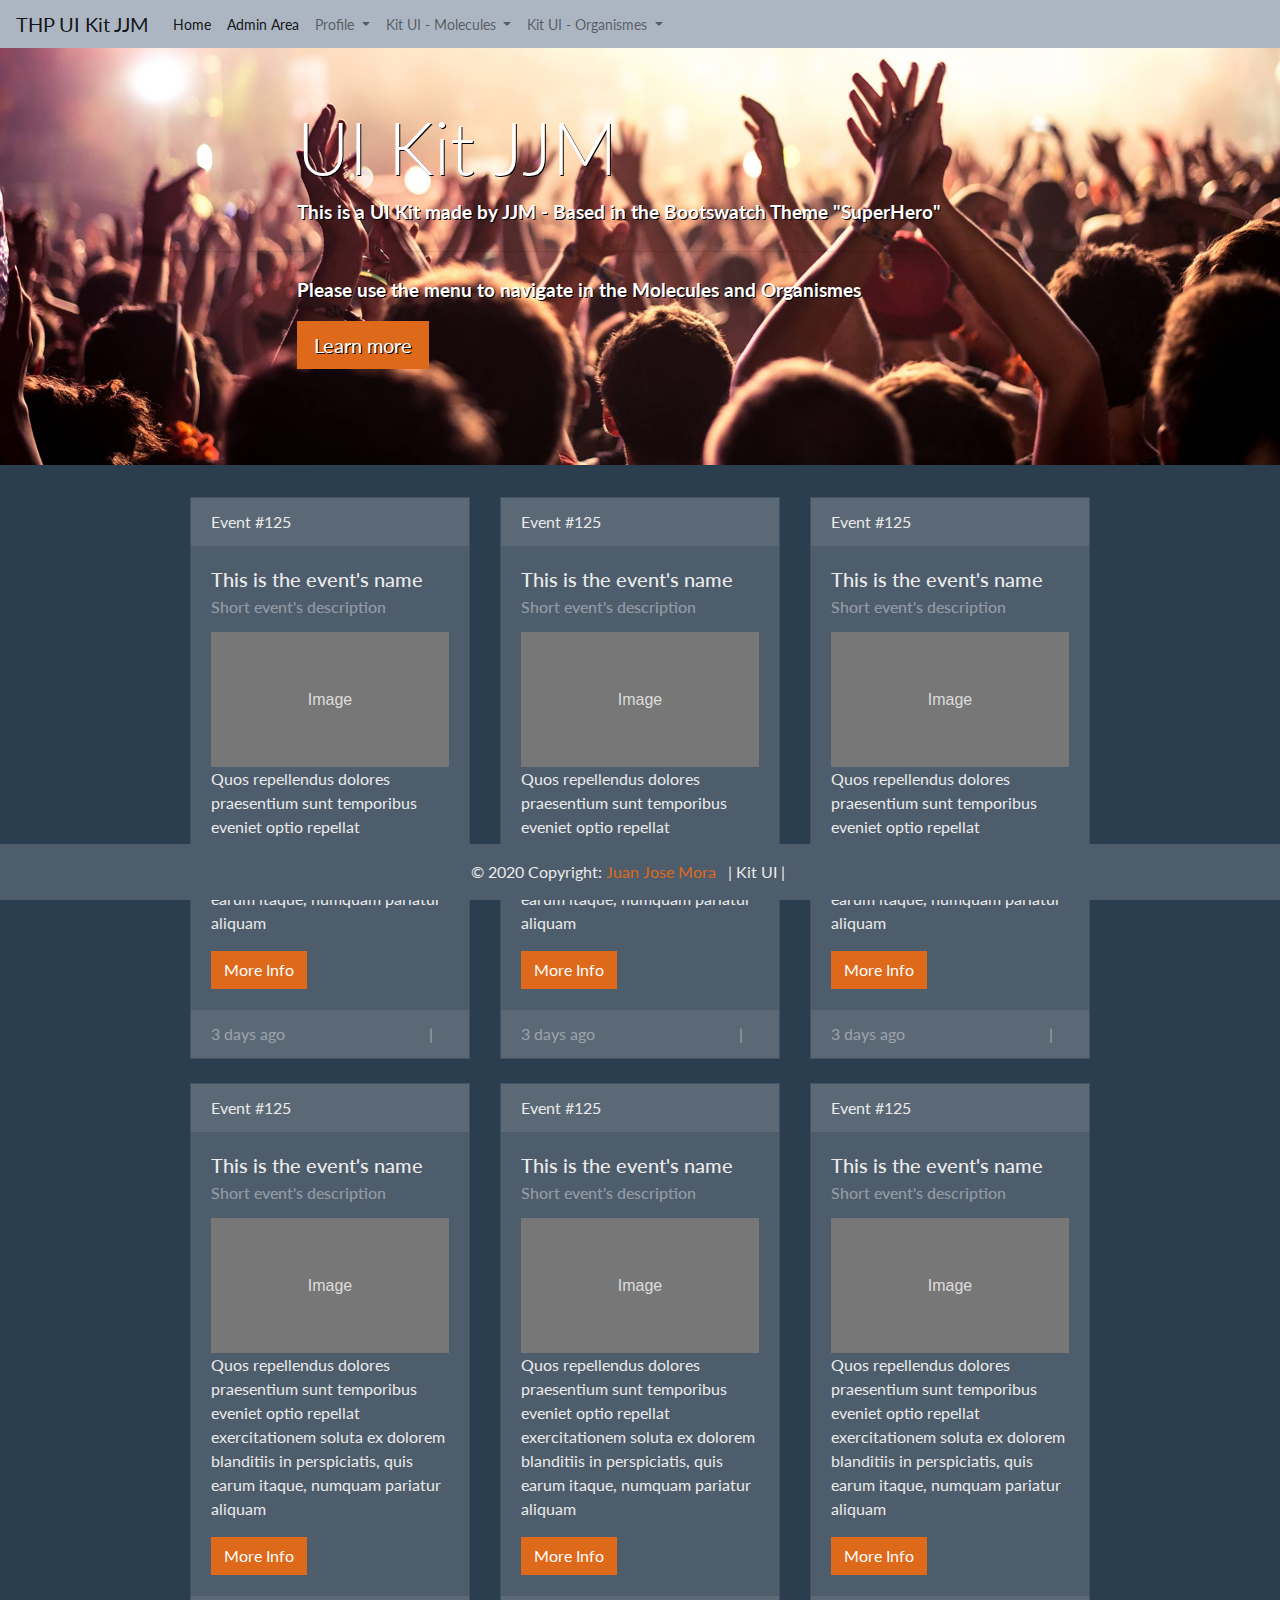
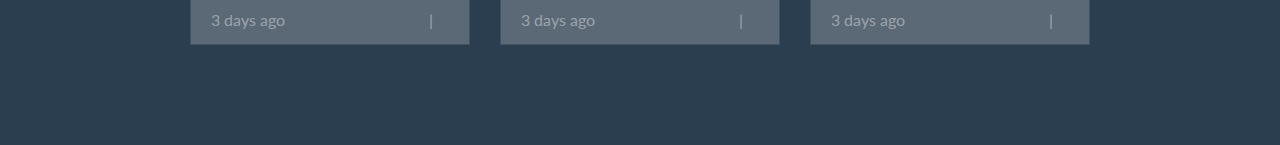
<file: index.html>
<!doctype html>
<html lang="en">
  <head>
    <meta charset="UTF-8">
    <meta name="viewport" content="width=device-width, initial-scale=1.0">
    <title>Kit UI jjm - Footer</title>
  
    <link rel="stylesheet" href="https://stackpath.bootstrapcdn.com/bootstrap/4.5.2/css/bootstrap.min.css">
    <link rel="stylesheet" href="bootstrap.min.css">
    <link rel="stylesheet" href="https://pro.fontawesome.com/releases/v5.10.0/css/all.css" integrity="sha384-AYmEC3Yw5cVb3ZcuHtOA93w35dYTsvhLPVnYs9eStHfGJvOvKxVfELGroGkvsg+p" crossorigin="anonymous"/>
    <link rel="stylesheet" href="styles.css">
  
  </head>

  <body>
    <!-- Navbar -->
    <nav class="navbar fixed-top navbar-expand-lg navbar-light bg-light">
      <a class="navbar-brand" href="#">THP UI Kit JJM</a>
      <button class="navbar-toggler" type="button" data-toggle="collapse" data-target="#navbarSupportedContent" aria-controls="navbarSupportedContent" aria-expanded="false" aria-label="Toggle navigation">
        <span class="navbar-toggler-icon"></span>
      </button>
    
      <div class="collapse navbar-collapse" id="navbarSupportedContent">
        <ul class="navbar-nav mr-auto">
          <li class="nav-item active">
            <a class="nav-link" href="index.html">Home <span class="sr-only">(current)</span></a>
          </li>
          <li class="nav-item active">
            <a class="nav-link" href="#">Admin Area</a>
          </li>
          <li class="nav-item dropdown">
            <a class="nav-link dropdown-toggle" href="#" id="navbarDropdown" role="button" data-toggle="dropdown" aria-haspopup="true" aria-expanded="false">
              Profile
            </a>
            <div class="dropdown-menu" aria-labelledby="navbarDropdown">
              <a class="dropdown-item" href="#">Mon Profile</a>
              <a class="dropdown-item" href="#">Sign Out</a>
            </div>
          </li>
          <li class="nav-item dropdown">
            <a class="nav-link dropdown-toggle" href="#" id="navbarDropdown" role="button" data-toggle="dropdown" aria-haspopup="true" aria-expanded="false">
              Kit UI - Molecules
            </a>
            <div class="dropdown-menu" aria-labelledby="navbarDropdown">
              <a class="dropdown-item" href="forms.html">Forms</a>
              <a class="dropdown-item" href="jumbotron.html">Jumbotron</a>
              <a class="dropdown-item" href="cards.html">Cards</a>
              <a class="dropdown-item" href="list_el.html">Lists Elements</a>
              <a class="dropdown-item" href="comment.html">Comment</a>
            </div>
          </li>
          <li class="nav-item dropdown">
            <a class="nav-link dropdown-toggle" href="#" id="navbarDropdown" role="button" data-toggle="dropdown" aria-haspopup="true" aria-expanded="false">
              Kit UI - Organismes
            </a>
            <div class="dropdown-menu" aria-labelledby="navbarDropdown">
              <a class="dropdown-item" href="navbar.html">Nav Bar</a>
              <a class="dropdown-item" href="list.html">Lists</a>
              <a class="dropdown-item" href="footer.html">Footer</a>
              <a class="dropdown-item" href="card_deck.html">Card Deck</a>
            </div>
          </li>
        </ul>
      </div>
    </nav>
    <!-- End Navbar -->

    <!-- Jumbotron -->
    <div class="jumbotron jumbotron-fluid mt-4 jumbotron-xl text-white jumbotron-text">
      <h1 class="display-3">UI Kit JJM</h1>
      <p class="lead font-weight-bold">This is a UI Kit made by JJM - Based in the Bootswatch Theme "SuperHero"</p>
      <hr class="my-4">
      <p class="lead font-weight-bold">Please use the menu to navigate in the Molecules and Organismes</p>
      <p class="lead">
        <a class="btn btn-primary btn-lg" href="#" role="button">Learn more</a>
      </p>
    </div>
    <!-- End Jumbotron -->
    
    <!-- Card Deck -->
    <div class="main-container">
      <div class="card-deck">

        <div class="card">
          <div class="card-header">Event #125</div>
          <div class="card-body">
            <h5 class="card-title">This is the event's name</h5>
            <h6 class="card-subtitle text-muted mb-3">Short event's description</h6>
            <img style="height: auto; width: 100%; display: block;" src="data:image/svg+xml;charset=UTF-8,%3Csvg%20width%3D%22318%22%20height%3D%22180%22%20xmlns%3D%22http%3A%2F%2Fwww.w3.org%2F2000%2Fsvg%22%20viewBox%3D%220%200%20318%20180%22%20preserveAspectRatio%3D%22none%22%3E%3Cdefs%3E%3Cstyle%20type%3D%22text%2Fcss%22%3E%23holder_158bd1d28ef%20text%20%7B%20fill%3Argba(255%2C255%2C255%2C.75)%3Bfont-weight%3Anormal%3Bfont-family%3AHelvetica%2C%20monospace%3Bfont-size%3A16pt%20%7D%20%3C%2Fstyle%3E%3C%2Fdefs%3E%3Cg%20id%3D%22holder_158bd1d28ef%22%3E%3Crect%20width%3D%22318%22%20height%3D%22180%22%20fill%3D%22%23777%22%3E%3C%2Frect%3E%3Cg%3E%3Ctext%20x%3D%22129.359375%22%20y%3D%2297.35%22%3EImage%3C%2Ftext%3E%3C%2Fg%3E%3C%2Fg%3E%3C%2Fsvg%3E" alt="Card image">
            <p class="card-text">Quos repellendus dolores praesentium sunt temporibus eveniet optio repellat exercitationem soluta ex dolorem blanditiis in perspiciatis, quis earum itaque, numquam pariatur aliquam</p>
            <a href="#" class="btn btn-primary">More Info</a>
            
          </div>
          <div class="card-footer text-muted d-flex justify-content-between">
            <div>
              <span class="justify-self-left">3 days ago</span>
            </div>
            <div>
              <span><a href="#"><i class="far fa-heart pl-3"></i></a></span>
              <span class="pl-3"> | </span>
              <span><a href="#"><i class="fas fa-share-alt pl-3"></i></a></span>
            </div>
          </div>
        </div>

        <div class="card">
          <div class="card-header">Event #125</div>
          <div class="card-body">
            <h5 class="card-title">This is the event's name</h5>
            <h6 class="card-subtitle text-muted mb-3">Short event's description</h6>
            <img style="height: auto; width: 100%; display: block;" src="data:image/svg+xml;charset=UTF-8,%3Csvg%20width%3D%22318%22%20height%3D%22180%22%20xmlns%3D%22http%3A%2F%2Fwww.w3.org%2F2000%2Fsvg%22%20viewBox%3D%220%200%20318%20180%22%20preserveAspectRatio%3D%22none%22%3E%3Cdefs%3E%3Cstyle%20type%3D%22text%2Fcss%22%3E%23holder_158bd1d28ef%20text%20%7B%20fill%3Argba(255%2C255%2C255%2C.75)%3Bfont-weight%3Anormal%3Bfont-family%3AHelvetica%2C%20monospace%3Bfont-size%3A16pt%20%7D%20%3C%2Fstyle%3E%3C%2Fdefs%3E%3Cg%20id%3D%22holder_158bd1d28ef%22%3E%3Crect%20width%3D%22318%22%20height%3D%22180%22%20fill%3D%22%23777%22%3E%3C%2Frect%3E%3Cg%3E%3Ctext%20x%3D%22129.359375%22%20y%3D%2297.35%22%3EImage%3C%2Ftext%3E%3C%2Fg%3E%3C%2Fg%3E%3C%2Fsvg%3E" alt="Card image">
            <p class="card-text">Quos repellendus dolores praesentium sunt temporibus eveniet optio repellat exercitationem soluta ex dolorem blanditiis in perspiciatis, quis earum itaque, numquam pariatur aliquam</p>
            <a href="#" class="btn btn-primary">More Info</a>
            
          </div>
          <div class="card-footer text-muted d-flex justify-content-between">
            <div>
              <span class="justify-self-left">3 days ago</span>
            </div>
            <div>
              <span><a href="#"><i class="far fa-heart pl-3"></i></a></span>
              <span class="pl-3"> | </span>
              <span><a href="#"><i class="fas fa-share-alt pl-3"></i></a></span>
            </div>
          </div>
        </div>

        <div class="card">
          <div class="card-header">Event #125</div>
          <div class="card-body">
            <h5 class="card-title">This is the event's name</h5>
            <h6 class="card-subtitle text-muted mb-3">Short event's description</h6>
            <img style="height: auto; width: 100%; display: block;" src="data:image/svg+xml;charset=UTF-8,%3Csvg%20width%3D%22318%22%20height%3D%22180%22%20xmlns%3D%22http%3A%2F%2Fwww.w3.org%2F2000%2Fsvg%22%20viewBox%3D%220%200%20318%20180%22%20preserveAspectRatio%3D%22none%22%3E%3Cdefs%3E%3Cstyle%20type%3D%22text%2Fcss%22%3E%23holder_158bd1d28ef%20text%20%7B%20fill%3Argba(255%2C255%2C255%2C.75)%3Bfont-weight%3Anormal%3Bfont-family%3AHelvetica%2C%20monospace%3Bfont-size%3A16pt%20%7D%20%3C%2Fstyle%3E%3C%2Fdefs%3E%3Cg%20id%3D%22holder_158bd1d28ef%22%3E%3Crect%20width%3D%22318%22%20height%3D%22180%22%20fill%3D%22%23777%22%3E%3C%2Frect%3E%3Cg%3E%3Ctext%20x%3D%22129.359375%22%20y%3D%2297.35%22%3EImage%3C%2Ftext%3E%3C%2Fg%3E%3C%2Fg%3E%3C%2Fsvg%3E" alt="Card image">
            <p class="card-text">Quos repellendus dolores praesentium sunt temporibus eveniet optio repellat exercitationem soluta ex dolorem blanditiis in perspiciatis, quis earum itaque, numquam pariatur aliquam</p>
            <a href="#" class="btn btn-primary">More Info</a>
            
          </div>
          <div class="card-footer text-muted d-flex justify-content-between">
            <div>
              <span class="justify-self-left">3 days ago</span>
            </div>
            <div>
              <span><a href="#"><i class="far fa-heart pl-3"></i></a></span>
              <span class="pl-3"> | </span>
              <span><a href="#"><i class="fas fa-share-alt pl-3"></i></a></span>
            </div>
          </div>
        </div>
      </div>

      <div class="m-4"></div>

      <div class="card-deck">

        <div class="card">
          <div class="card-header">Event #125</div>
          <div class="card-body">
            <h5 class="card-title">This is the event's name</h5>
            <h6 class="card-subtitle text-muted mb-3">Short event's description</h6>
            <img style="height: auto; width: 100%; display: block;" src="data:image/svg+xml;charset=UTF-8,%3Csvg%20width%3D%22318%22%20height%3D%22180%22%20xmlns%3D%22http%3A%2F%2Fwww.w3.org%2F2000%2Fsvg%22%20viewBox%3D%220%200%20318%20180%22%20preserveAspectRatio%3D%22none%22%3E%3Cdefs%3E%3Cstyle%20type%3D%22text%2Fcss%22%3E%23holder_158bd1d28ef%20text%20%7B%20fill%3Argba(255%2C255%2C255%2C.75)%3Bfont-weight%3Anormal%3Bfont-family%3AHelvetica%2C%20monospace%3Bfont-size%3A16pt%20%7D%20%3C%2Fstyle%3E%3C%2Fdefs%3E%3Cg%20id%3D%22holder_158bd1d28ef%22%3E%3Crect%20width%3D%22318%22%20height%3D%22180%22%20fill%3D%22%23777%22%3E%3C%2Frect%3E%3Cg%3E%3Ctext%20x%3D%22129.359375%22%20y%3D%2297.35%22%3EImage%3C%2Ftext%3E%3C%2Fg%3E%3C%2Fg%3E%3C%2Fsvg%3E" alt="Card image">
            <p class="card-text">Quos repellendus dolores praesentium sunt temporibus eveniet optio repellat exercitationem soluta ex dolorem blanditiis in perspiciatis, quis earum itaque, numquam pariatur aliquam</p>
            <a href="#" class="btn btn-primary">More Info</a>
            
          </div>
          <div class="card-footer text-muted d-flex justify-content-between">
            <div>
              <span class="justify-self-left">3 days ago</span>
            </div>
            <div>
              <span><a href="#"><i class="far fa-heart pl-3"></i></a></span>
              <span class="pl-3"> | </span>
              <span><a href="#"><i class="fas fa-share-alt pl-3"></i></a></span>
            </div>
          </div>
        </div>

        <div class="card">
          <div class="card-header">Event #125</div>
          <div class="card-body">
            <h5 class="card-title">This is the event's name</h5>
            <h6 class="card-subtitle text-muted mb-3">Short event's description</h6>
            <img style="height: auto; width: 100%; display: block;" src="data:image/svg+xml;charset=UTF-8,%3Csvg%20width%3D%22318%22%20height%3D%22180%22%20xmlns%3D%22http%3A%2F%2Fwww.w3.org%2F2000%2Fsvg%22%20viewBox%3D%220%200%20318%20180%22%20preserveAspectRatio%3D%22none%22%3E%3Cdefs%3E%3Cstyle%20type%3D%22text%2Fcss%22%3E%23holder_158bd1d28ef%20text%20%7B%20fill%3Argba(255%2C255%2C255%2C.75)%3Bfont-weight%3Anormal%3Bfont-family%3AHelvetica%2C%20monospace%3Bfont-size%3A16pt%20%7D%20%3C%2Fstyle%3E%3C%2Fdefs%3E%3Cg%20id%3D%22holder_158bd1d28ef%22%3E%3Crect%20width%3D%22318%22%20height%3D%22180%22%20fill%3D%22%23777%22%3E%3C%2Frect%3E%3Cg%3E%3Ctext%20x%3D%22129.359375%22%20y%3D%2297.35%22%3EImage%3C%2Ftext%3E%3C%2Fg%3E%3C%2Fg%3E%3C%2Fsvg%3E" alt="Card image">
            <p class="card-text">Quos repellendus dolores praesentium sunt temporibus eveniet optio repellat exercitationem soluta ex dolorem blanditiis in perspiciatis, quis earum itaque, numquam pariatur aliquam</p>
            <a href="#" class="btn btn-primary">More Info</a>
            
          </div>
          <div class="card-footer text-muted d-flex justify-content-between">
            <div>
              <span class="justify-self-left">3 days ago</span>
            </div>
            <div>
              <span><a href="#"><i class="far fa-heart pl-3"></i></a></span>
              <span class="pl-3"> | </span>
              <span><a href="#"><i class="fas fa-share-alt pl-3"></i></a></span>
            </div>
          </div>
        </div>

        <div class="card">
          <div class="card-header">Event #125</div>
          <div class="card-body">
            <h5 class="card-title">This is the event's name</h5>
            <h6 class="card-subtitle text-muted mb-3">Short event's description</h6>
            <img style="height: auto; width: 100%; display: block;" src="data:image/svg+xml;charset=UTF-8,%3Csvg%20width%3D%22318%22%20height%3D%22180%22%20xmlns%3D%22http%3A%2F%2Fwww.w3.org%2F2000%2Fsvg%22%20viewBox%3D%220%200%20318%20180%22%20preserveAspectRatio%3D%22none%22%3E%3Cdefs%3E%3Cstyle%20type%3D%22text%2Fcss%22%3E%23holder_158bd1d28ef%20text%20%7B%20fill%3Argba(255%2C255%2C255%2C.75)%3Bfont-weight%3Anormal%3Bfont-family%3AHelvetica%2C%20monospace%3Bfont-size%3A16pt%20%7D%20%3C%2Fstyle%3E%3C%2Fdefs%3E%3Cg%20id%3D%22holder_158bd1d28ef%22%3E%3Crect%20width%3D%22318%22%20height%3D%22180%22%20fill%3D%22%23777%22%3E%3C%2Frect%3E%3Cg%3E%3Ctext%20x%3D%22129.359375%22%20y%3D%2297.35%22%3EImage%3C%2Ftext%3E%3C%2Fg%3E%3C%2Fg%3E%3C%2Fsvg%3E" alt="Card image">
            <p class="card-text">Quos repellendus dolores praesentium sunt temporibus eveniet optio repellat exercitationem soluta ex dolorem blanditiis in perspiciatis, quis earum itaque, numquam pariatur aliquam</p>
            <a href="#" class="btn btn-primary">More Info</a>
            
          </div>
          <div class="card-footer text-muted d-flex justify-content-between">
            <div>
              <span class="justify-self-left">3 days ago</span>
            </div>
            <div>
              <span><a href="#"><i class="far fa-heart pl-3"></i></a></span>
              <span class="pl-3"> | </span>
              <span><a href="#"><i class="fas fa-share-alt pl-3"></i></a></span>
            </div>
          </div>
        </div>
      </div>
    </div>
    <!-- End Card Deck -->

    <div class="m-4"></div>

    <!-- Footer -->
    <footer class="page-footer font-small blue fixed-bottom bg-dark">
      <div class="footer-copyright text-center py-3">© 2020 Copyright:
        <a href="https://wwww.juanjosemora.es/"> Juan Jose Mora</a>
        <span class="px-2">|  Kit UI  |</span>
        <i class="fab fa-facebook pl-2"> </i>
        <i class="fab fa-twitter pl-2"> </i>
      </div>
    </footer>
    <!-- Footer -->

    <script src="https://code.jquery.com/jquery-3.2.1.slim.min.js" integrity="sha384-KJ3o2DKtIkvYIK3UENzmM7KCkRr/rE9/Qpg6aAZGJwFDMVNA/GpGFF93hXpG5KkN" crossorigin="anonymous"></script>
    <script src="https://cdnjs.cloudflare.com/ajax/libs/popper.js/1.12.9/umd/popper.min.js" integrity="sha384-ApNbgh9B+Y1QKtv3Rn7W3mgPxhU9K/ScQsAP7hUibX39j7fakFPskvXusvfa0b4Q" crossorigin="anonymous"></script>
    <script src="https://maxcdn.bootstrapcdn.com/bootstrap/4.0.0/js/bootstrap.min.js" integrity="sha384-JZR6Spejh4U02d8jOt6vLEHfe/JQGiRRSQQxSfFWpi1MquVdAyjUar5+76PVCmYl" crossorigin="anonymous"></script>
  </body>
</html>
</file>
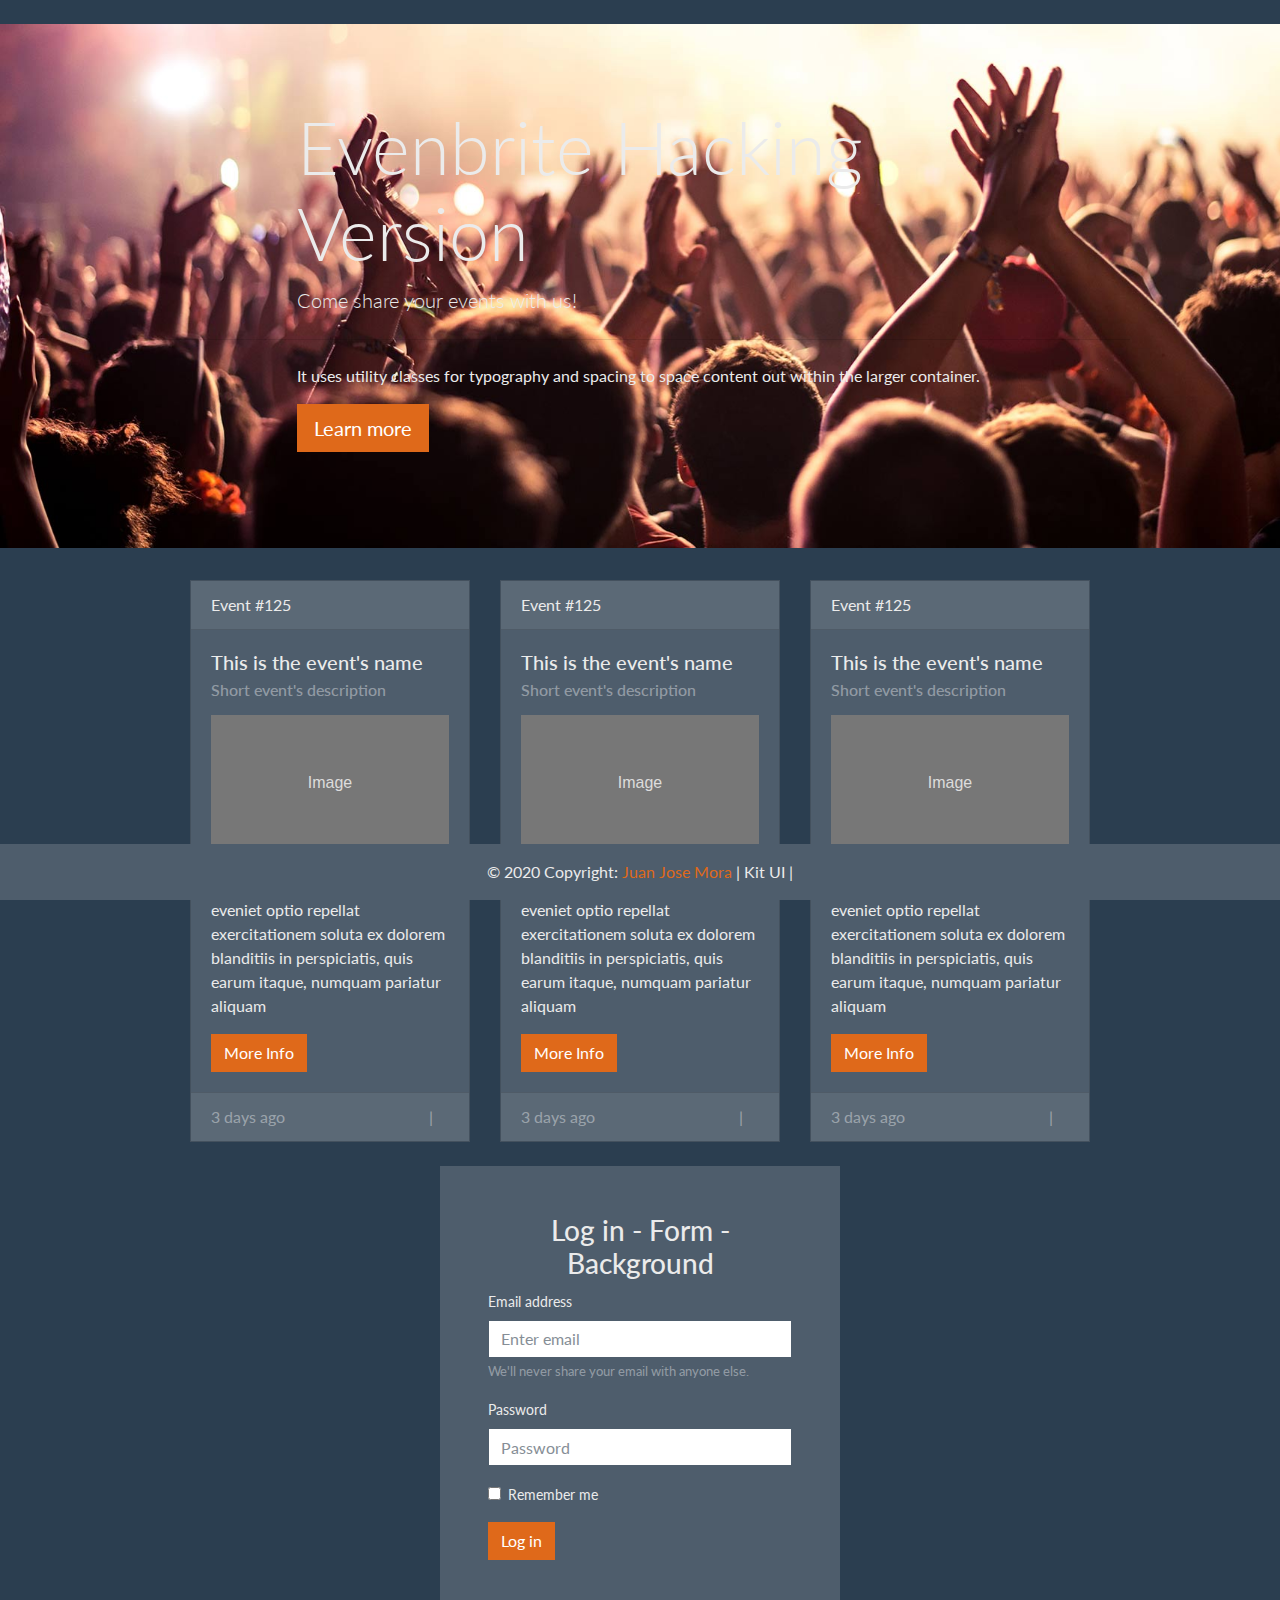
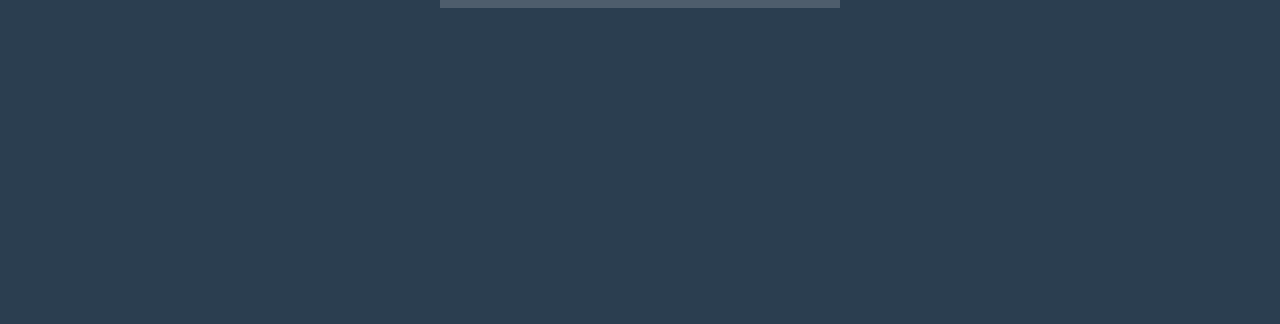
<file: atomes.html>
<!DOCTYPE html>
<html lang="en">
<head>
  <meta charset="UTF-8">
  <meta name="viewport" content="width=device-width, initial-scale=1.0">
  <title>Kit UI jjm</title>

  <link rel="stylesheet" href="https://stackpath.bootstrapcdn.com/bootstrap/4.5.2/css/bootstrap.min.css">
  <link rel="stylesheet" href="bootstrap.min.css">
  <link rel="stylesheet" href="https://pro.fontawesome.com/releases/v5.10.0/css/all.css" integrity="sha384-AYmEC3Yw5cVb3ZcuHtOA93w35dYTsvhLPVnYs9eStHfGJvOvKxVfELGroGkvsg+p" crossorigin="anonymous"/>
  <link rel="stylesheet" href="styles.css">

</head>
<body>

  
      <!-- Jumbotron -->
      <div class="jumbotron jumbotron-fluid mt-4 jumbotron-xl">
        <h1 class="display-3">Evenbrite Hacking Version</h1>
        <p class="lead">Come share your events with us!</p>
        <hr class="my-4">
        <p>It uses utility classes for typography and spacing to space content out within the larger container.</p>
        <p class="lead">
          <a class="btn btn-primary btn-lg" href="#" role="button">Learn more</a>
        </p>
      </div>
      <!-- End Jumbotron -->

  <div class="main-container">

    <!-- Card -->
    <div class="card-deck">

      <div class="card">
        <div class="card-header">Event #125</div>
        <div class="card-body">
          <h5 class="card-title">This is the event's name</h5>
          <h6 class="card-subtitle text-muted mb-3">Short event's description</h6>
          <img style="height: auto; width: 100%; display: block;" src="data:image/svg+xml;charset=UTF-8,%3Csvg%20width%3D%22318%22%20height%3D%22180%22%20xmlns%3D%22http%3A%2F%2Fwww.w3.org%2F2000%2Fsvg%22%20viewBox%3D%220%200%20318%20180%22%20preserveAspectRatio%3D%22none%22%3E%3Cdefs%3E%3Cstyle%20type%3D%22text%2Fcss%22%3E%23holder_158bd1d28ef%20text%20%7B%20fill%3Argba(255%2C255%2C255%2C.75)%3Bfont-weight%3Anormal%3Bfont-family%3AHelvetica%2C%20monospace%3Bfont-size%3A16pt%20%7D%20%3C%2Fstyle%3E%3C%2Fdefs%3E%3Cg%20id%3D%22holder_158bd1d28ef%22%3E%3Crect%20width%3D%22318%22%20height%3D%22180%22%20fill%3D%22%23777%22%3E%3C%2Frect%3E%3Cg%3E%3Ctext%20x%3D%22129.359375%22%20y%3D%2297.35%22%3EImage%3C%2Ftext%3E%3C%2Fg%3E%3C%2Fg%3E%3C%2Fsvg%3E" alt="Card image">
          <p class="card-text">Quos repellendus dolores praesentium sunt temporibus eveniet optio repellat exercitationem soluta ex dolorem blanditiis in perspiciatis, quis earum itaque, numquam pariatur aliquam</p>
          <a href="#" class="btn btn-primary">More Info</a>
          
        </div>
        <div class="card-footer text-muted d-flex justify-content-between">
          <div>
            <span class="justify-self-left">3 days ago</span>
          </div>
          <div>
            <span><a href="#"><i class="far fa-heart pl-3"></i></a></span>
            <span class="pl-3"> | </span>
            <span><a href="#"><i class="fas fa-share-alt pl-3"></i></a></span>
          </div>
        </div>
      </div>

      <div class="card">
        <div class="card-header">Event #125</div>
        <div class="card-body">
          <h5 class="card-title">This is the event's name</h5>
          <h6 class="card-subtitle text-muted mb-3">Short event's description</h6>
          <img style="height: auto; width: 100%; display: block;" src="data:image/svg+xml;charset=UTF-8,%3Csvg%20width%3D%22318%22%20height%3D%22180%22%20xmlns%3D%22http%3A%2F%2Fwww.w3.org%2F2000%2Fsvg%22%20viewBox%3D%220%200%20318%20180%22%20preserveAspectRatio%3D%22none%22%3E%3Cdefs%3E%3Cstyle%20type%3D%22text%2Fcss%22%3E%23holder_158bd1d28ef%20text%20%7B%20fill%3Argba(255%2C255%2C255%2C.75)%3Bfont-weight%3Anormal%3Bfont-family%3AHelvetica%2C%20monospace%3Bfont-size%3A16pt%20%7D%20%3C%2Fstyle%3E%3C%2Fdefs%3E%3Cg%20id%3D%22holder_158bd1d28ef%22%3E%3Crect%20width%3D%22318%22%20height%3D%22180%22%20fill%3D%22%23777%22%3E%3C%2Frect%3E%3Cg%3E%3Ctext%20x%3D%22129.359375%22%20y%3D%2297.35%22%3EImage%3C%2Ftext%3E%3C%2Fg%3E%3C%2Fg%3E%3C%2Fsvg%3E" alt="Card image">
          <p class="card-text">Quos repellendus dolores praesentium sunt temporibus eveniet optio repellat exercitationem soluta ex dolorem blanditiis in perspiciatis, quis earum itaque, numquam pariatur aliquam</p>
          <a href="#" class="btn btn-primary">More Info</a>
          
        </div>
        <div class="card-footer text-muted d-flex justify-content-between">
          <div>
            <span class="justify-self-left">3 days ago</span>
          </div>
          <div>
            <span><a href="#"><i class="far fa-heart pl-3"></i></a></span>
            <span class="pl-3"> | </span>
            <span><a href="#"><i class="fas fa-share-alt pl-3"></i></a></span>
          </div>
        </div>
      </div>

      <div class="card">
        <div class="card-header">Event #125</div>
        <div class="card-body">
          <h5 class="card-title">This is the event's name</h5>
          <h6 class="card-subtitle text-muted mb-3">Short event's description</h6>
          <img style="height: auto; width: 100%; display: block;" src="data:image/svg+xml;charset=UTF-8,%3Csvg%20width%3D%22318%22%20height%3D%22180%22%20xmlns%3D%22http%3A%2F%2Fwww.w3.org%2F2000%2Fsvg%22%20viewBox%3D%220%200%20318%20180%22%20preserveAspectRatio%3D%22none%22%3E%3Cdefs%3E%3Cstyle%20type%3D%22text%2Fcss%22%3E%23holder_158bd1d28ef%20text%20%7B%20fill%3Argba(255%2C255%2C255%2C.75)%3Bfont-weight%3Anormal%3Bfont-family%3AHelvetica%2C%20monospace%3Bfont-size%3A16pt%20%7D%20%3C%2Fstyle%3E%3C%2Fdefs%3E%3Cg%20id%3D%22holder_158bd1d28ef%22%3E%3Crect%20width%3D%22318%22%20height%3D%22180%22%20fill%3D%22%23777%22%3E%3C%2Frect%3E%3Cg%3E%3Ctext%20x%3D%22129.359375%22%20y%3D%2297.35%22%3EImage%3C%2Ftext%3E%3C%2Fg%3E%3C%2Fg%3E%3C%2Fsvg%3E" alt="Card image">
          <p class="card-text">Quos repellendus dolores praesentium sunt temporibus eveniet optio repellat exercitationem soluta ex dolorem blanditiis in perspiciatis, quis earum itaque, numquam pariatur aliquam</p>
          <a href="#" class="btn btn-primary">More Info</a>
          
        </div>
        <div class="card-footer text-muted d-flex justify-content-between">
          <div>
            <span class="justify-self-left">3 days ago</span>
          </div>
          <div>
            <span><a href="#"><i class="far fa-heart pl-3"></i></a></span>
            <span class="pl-3"> | </span>
            <span><a href="#"><i class="fas fa-share-alt pl-3"></i></a></span>
          </div>
        </div>
      </div>

    </div>
    <!-- End Card -->

    <div class="m-4"></div>

    <!-- Forms -->

    <form class="form-container bg-dark p-5">
      <h3 class="text-center">Log in - Form - Background</h3>
      <div class="form-group">
        <label for="exampleInputEmail1">Email address</label>
        <input type="email" class="form-control" id="exampleInputEmail1" aria-describedby="emailHelp" placeholder="Enter email">
        <small id="emailHelp" class="form-text text-muted">We'll never share your email with anyone else.</small>
      </div>
      <div class="form-group">
        <label for="exampleInputPassword1">Password</label>
        <input type="password" class="form-control" id="exampleInputPassword1" placeholder="Password">
      </div>
      <div class="form-check pb-3">
        <input type="checkbox" class="form-check-input" id="exampleCheck1">
        <label class="form-check-label" for="exampleCheck1">Remember me</label>
      </div>
      <button type="submit" class="btn btn-primary">Log in</button>
    </form>

    <div class="m-3"></div>
    <!-- End Forms -->

    <div class="m-3" style="height: 200px;"></div>

    <!-- Footer -->
    <footer class="page-footer font-small blue fixed-bottom bg-dark">

      <!-- Copyright -->
      <div class="footer-copyright text-center py-3">© 2020 Copyright:
        <a href="https://wwww.juanjosemora.es/"> Juan Jose Mora</a>
        <span>| Kit UI |</span>
        <i class="fab fa-facebook"> </i>
        <i class="fab fa-twitter"> </i>
      </div>
      <!-- Copyright -->
    </footer>
    <!-- Footer -->

  </div>  
  <script src="https://code.jquery.com/jquery-3.2.1.slim.min.js" integrity="sha384-KJ3o2DKtIkvYIK3UENzmM7KCkRr/rE9/Qpg6aAZGJwFDMVNA/GpGFF93hXpG5KkN" crossorigin="anonymous"></script>
  <script src="https://cdnjs.cloudflare.com/ajax/libs/popper.js/1.12.9/umd/popper.min.js" integrity="sha384-ApNbgh9B+Y1QKtv3Rn7W3mgPxhU9K/ScQsAP7hUibX39j7fakFPskvXusvfa0b4Q" crossorigin="anonymous"></script>
  <script src="https://maxcdn.bootstrapcdn.com/bootstrap/4.0.0/js/bootstrap.min.js" integrity="sha384-JZR6Spejh4U02d8jOt6vLEHfe/JQGiRRSQQxSfFWpi1MquVdAyjUar5+76PVCmYl" crossorigin="anonymous"></script>
</body>
</html>
</file>
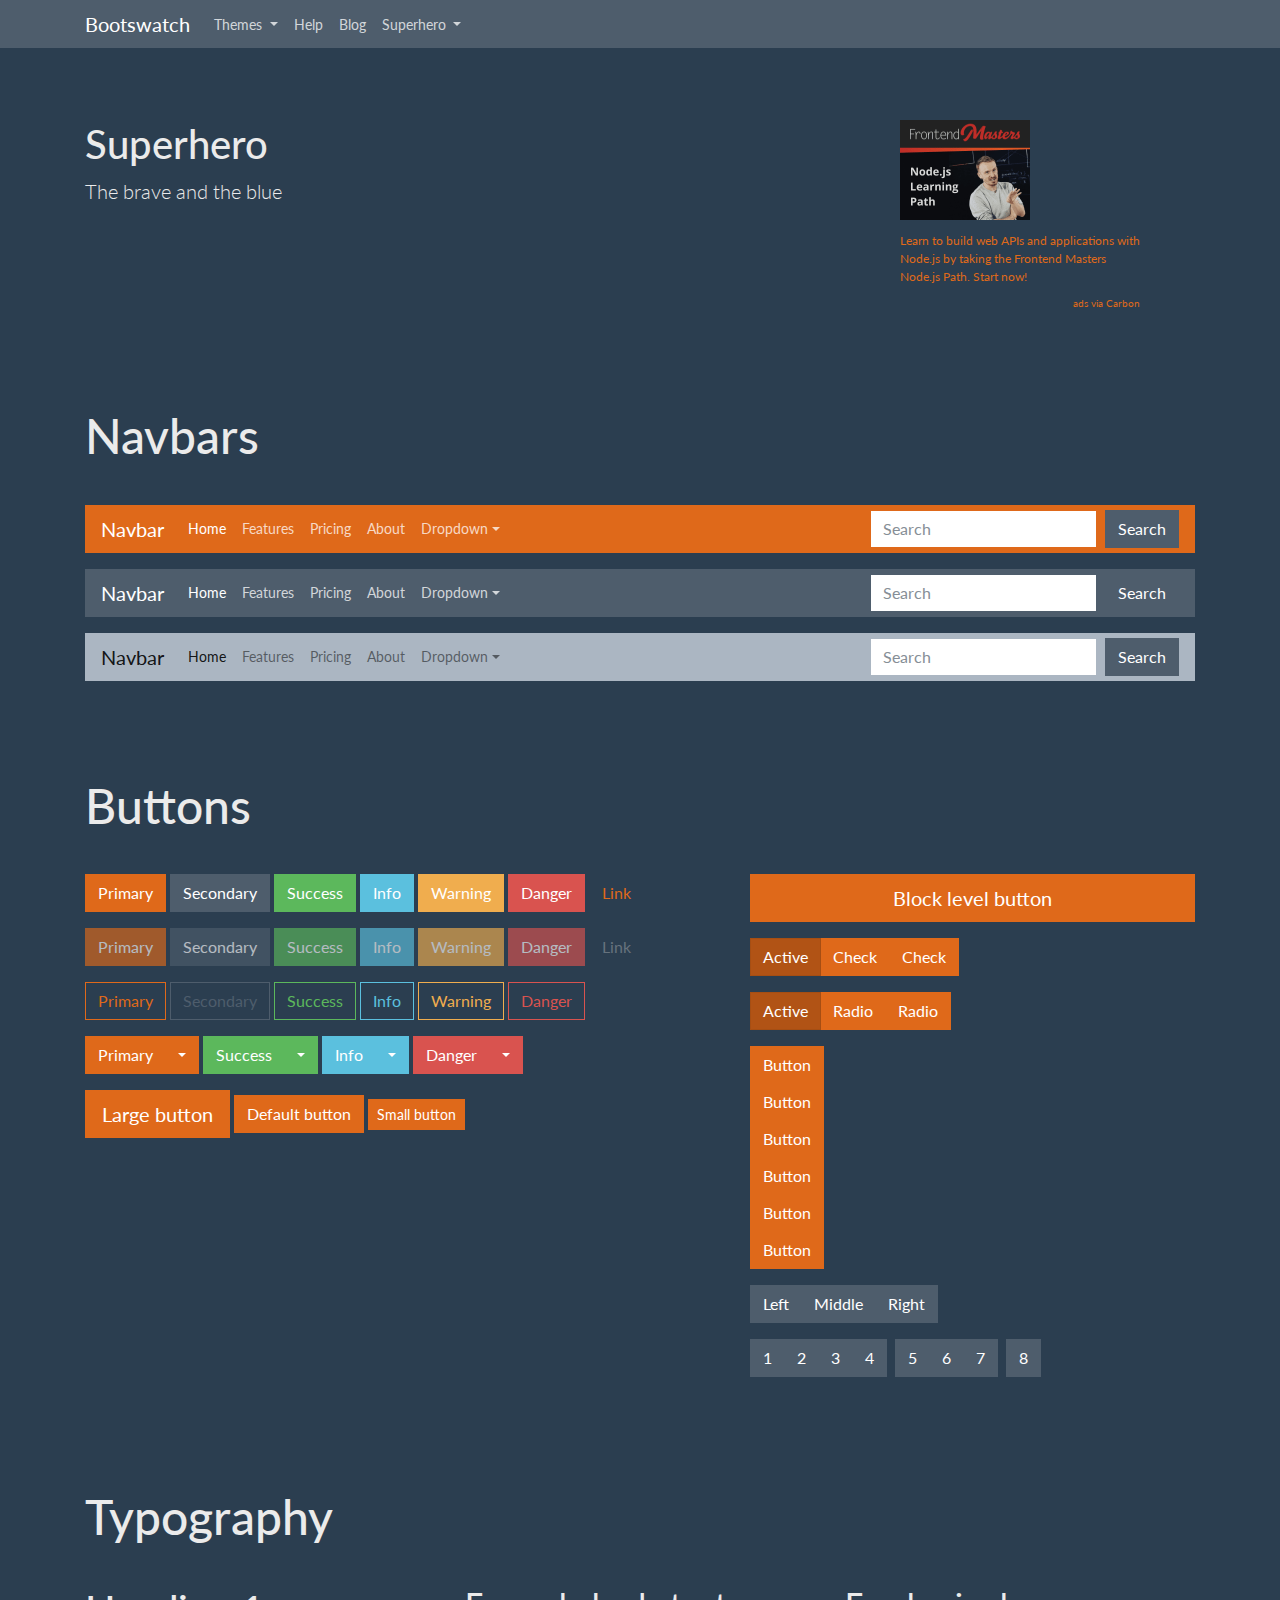
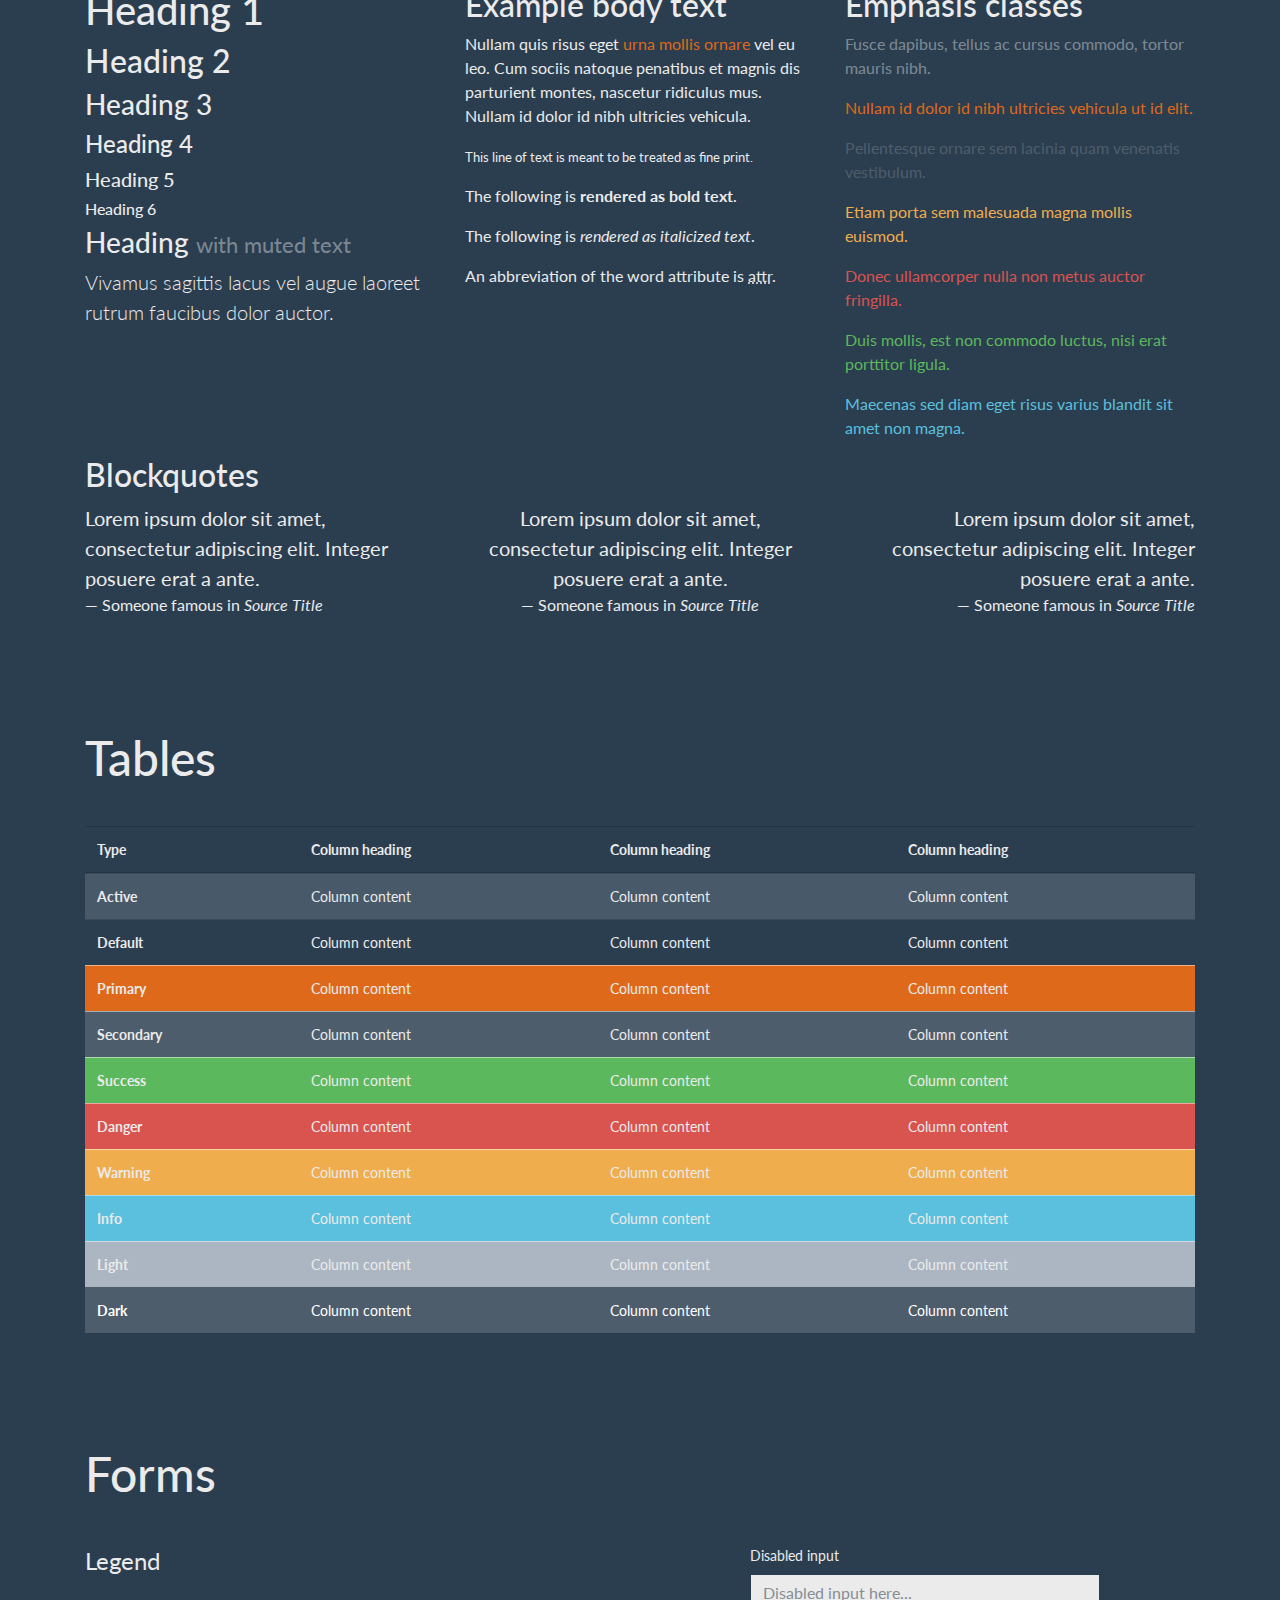
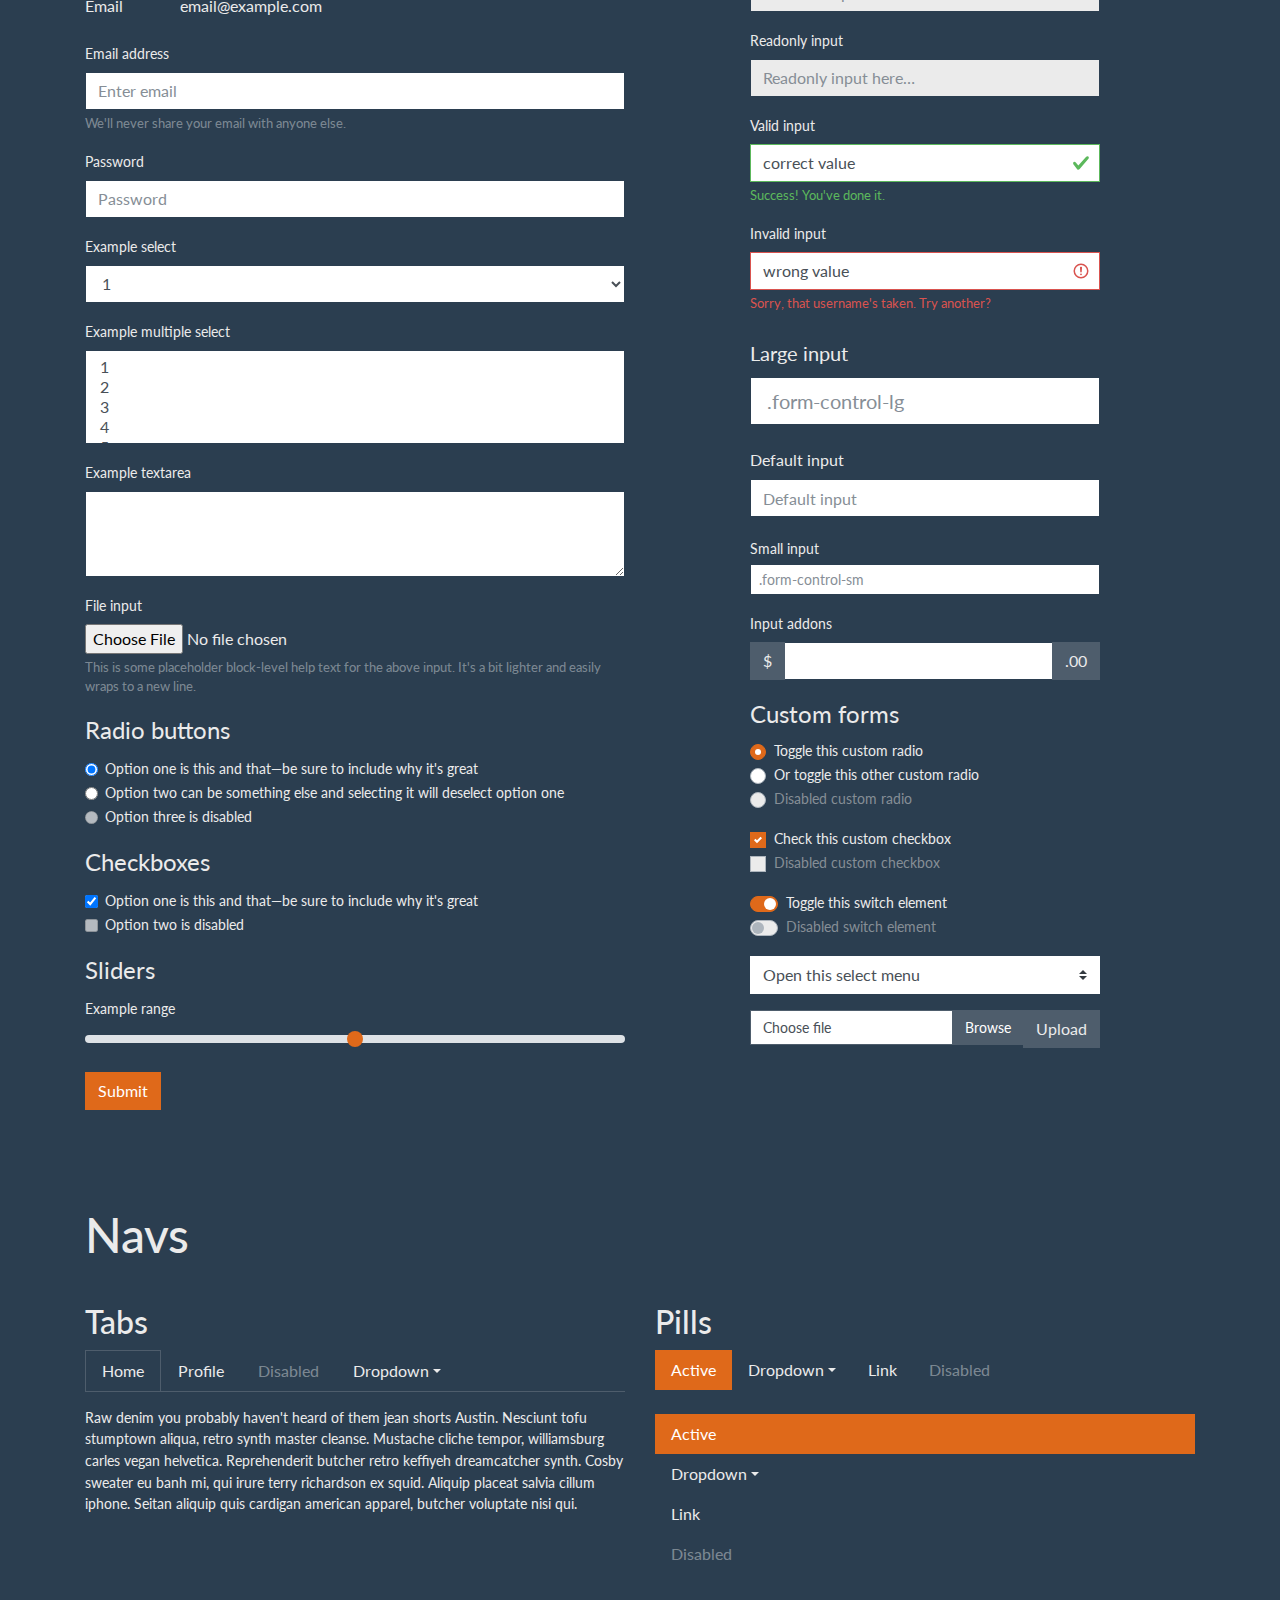
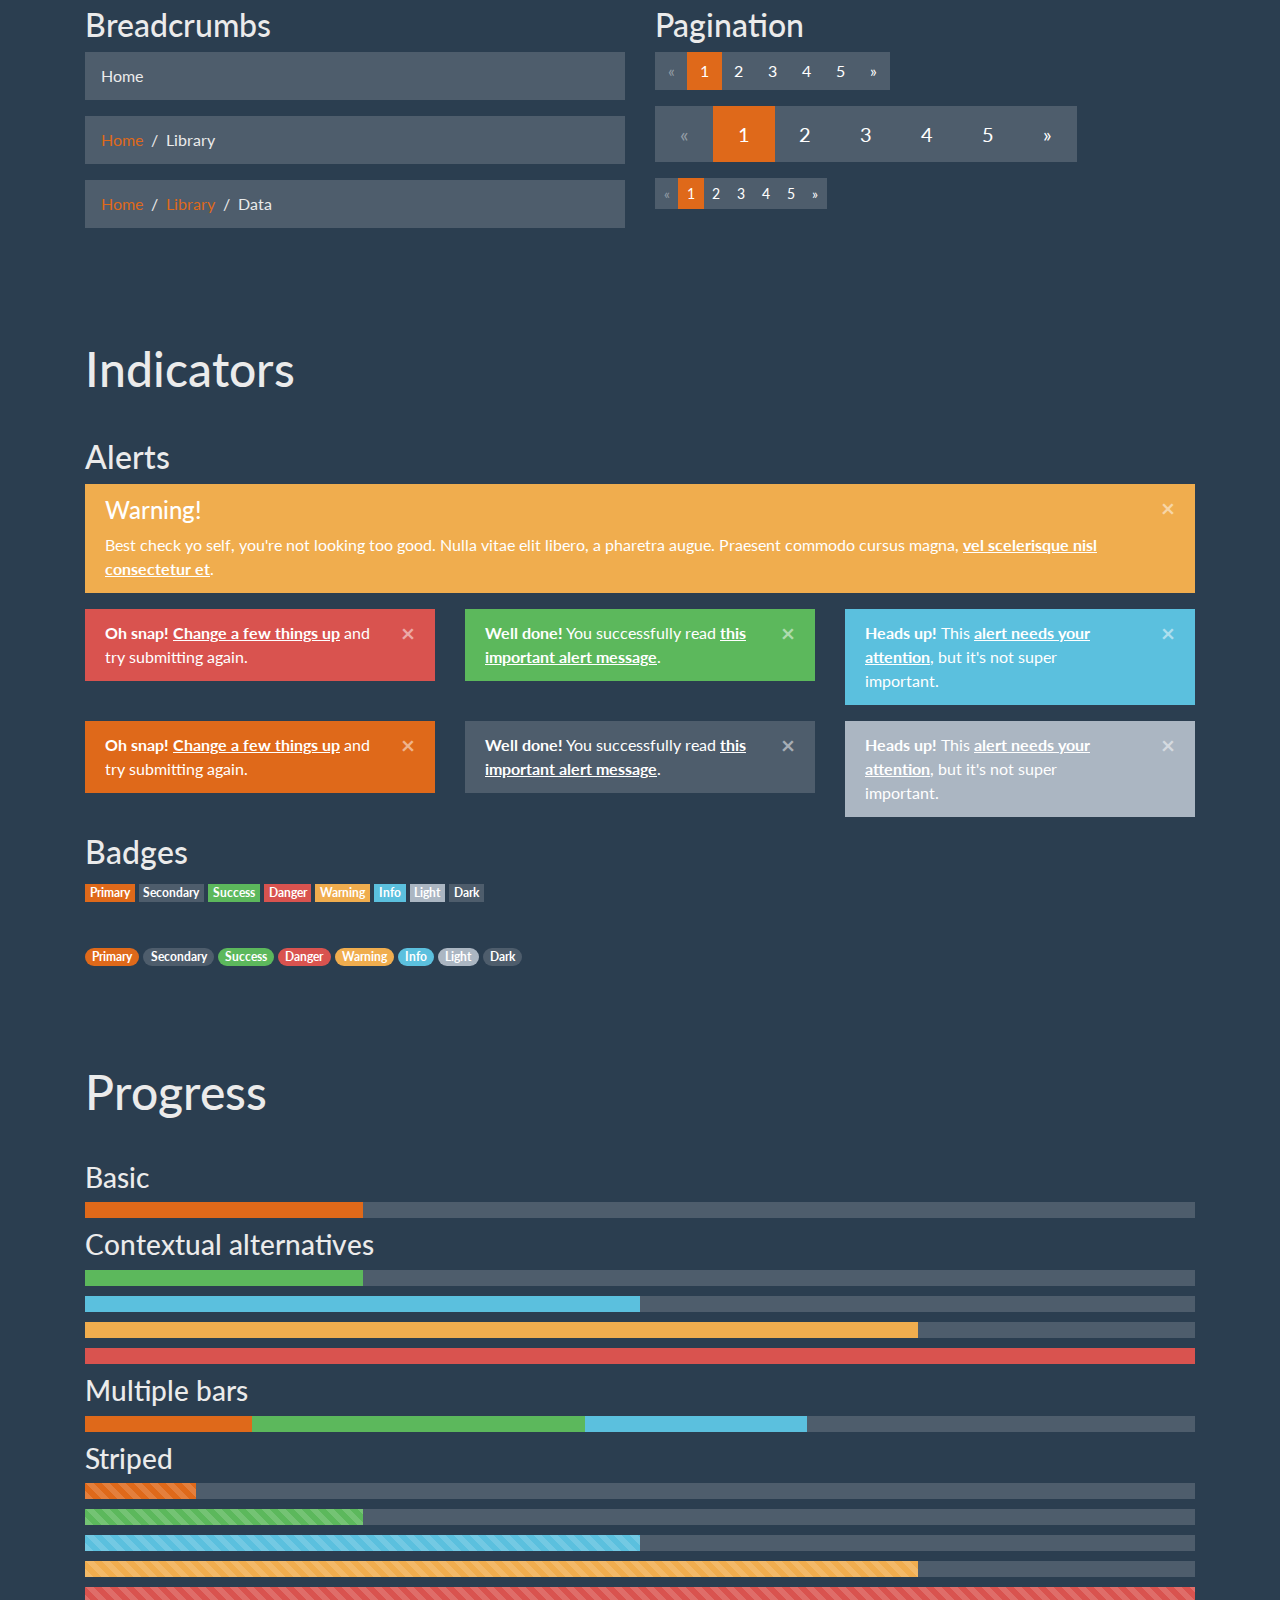
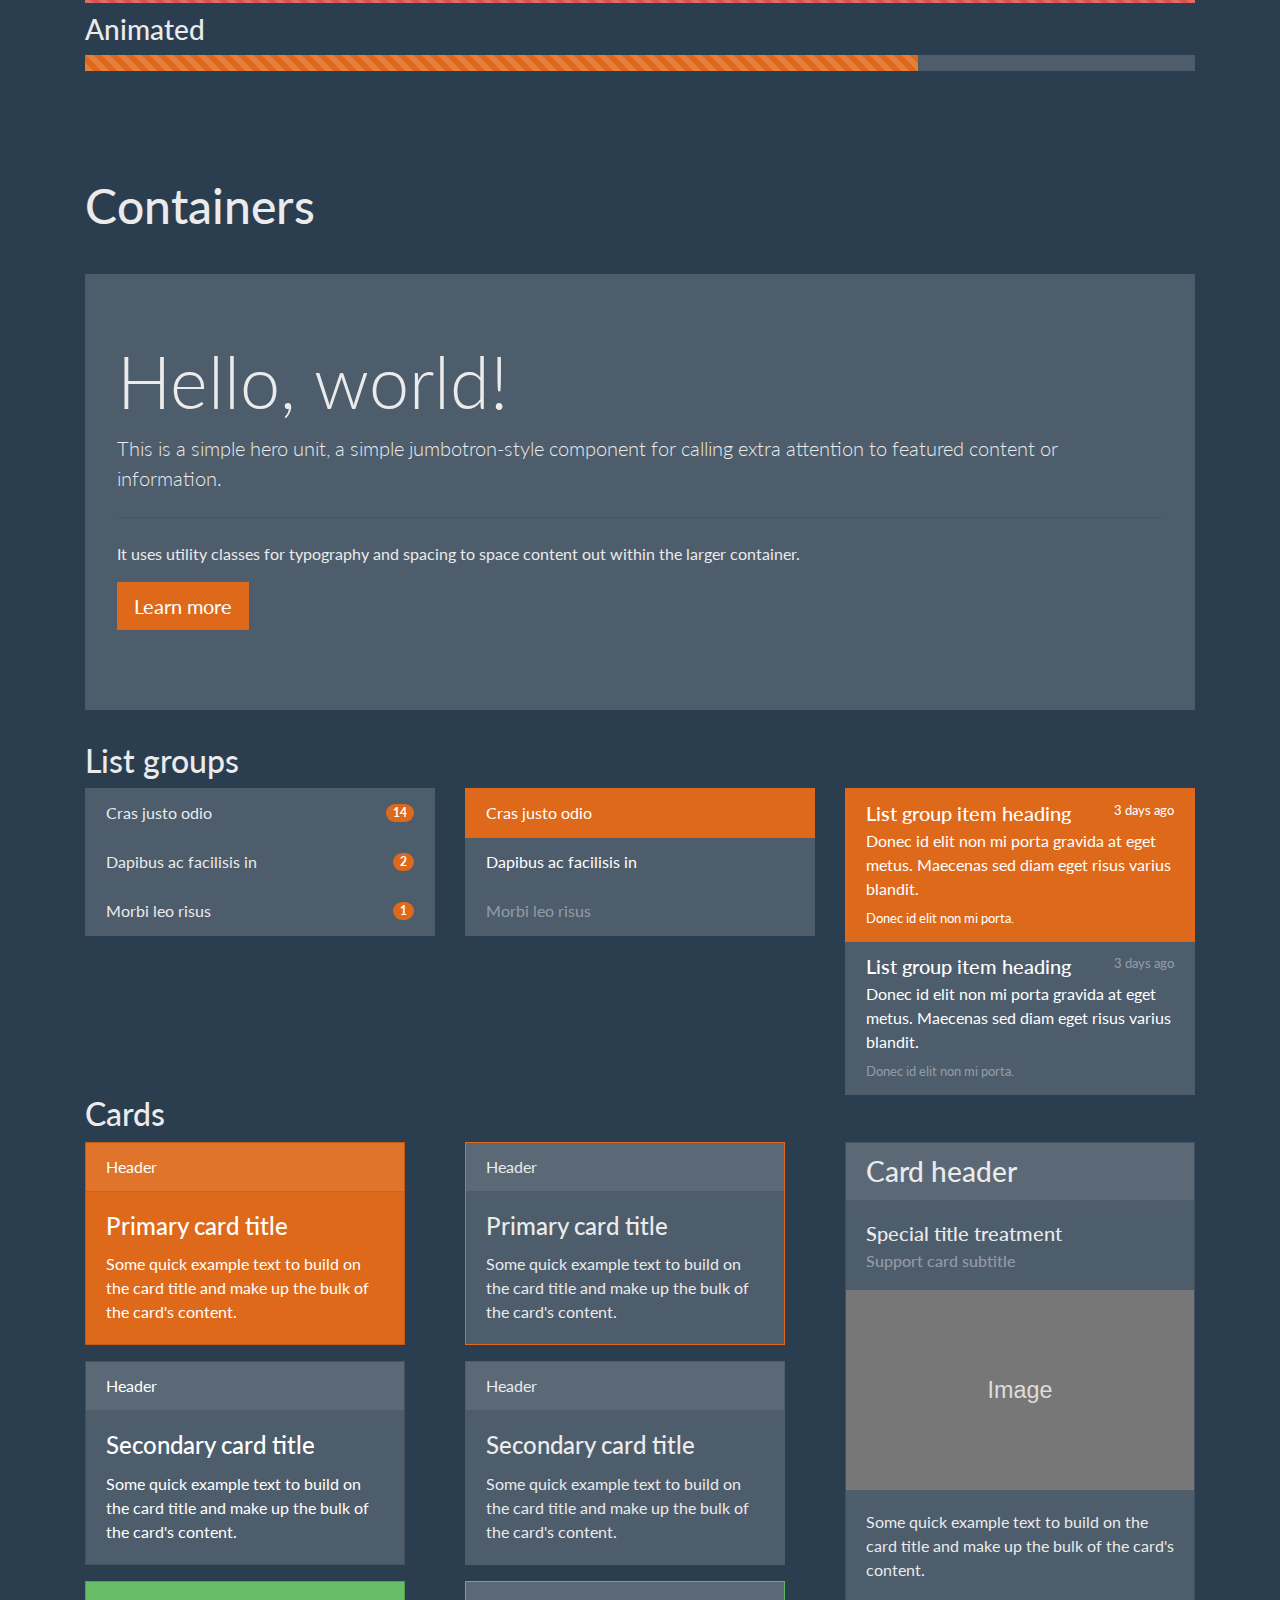
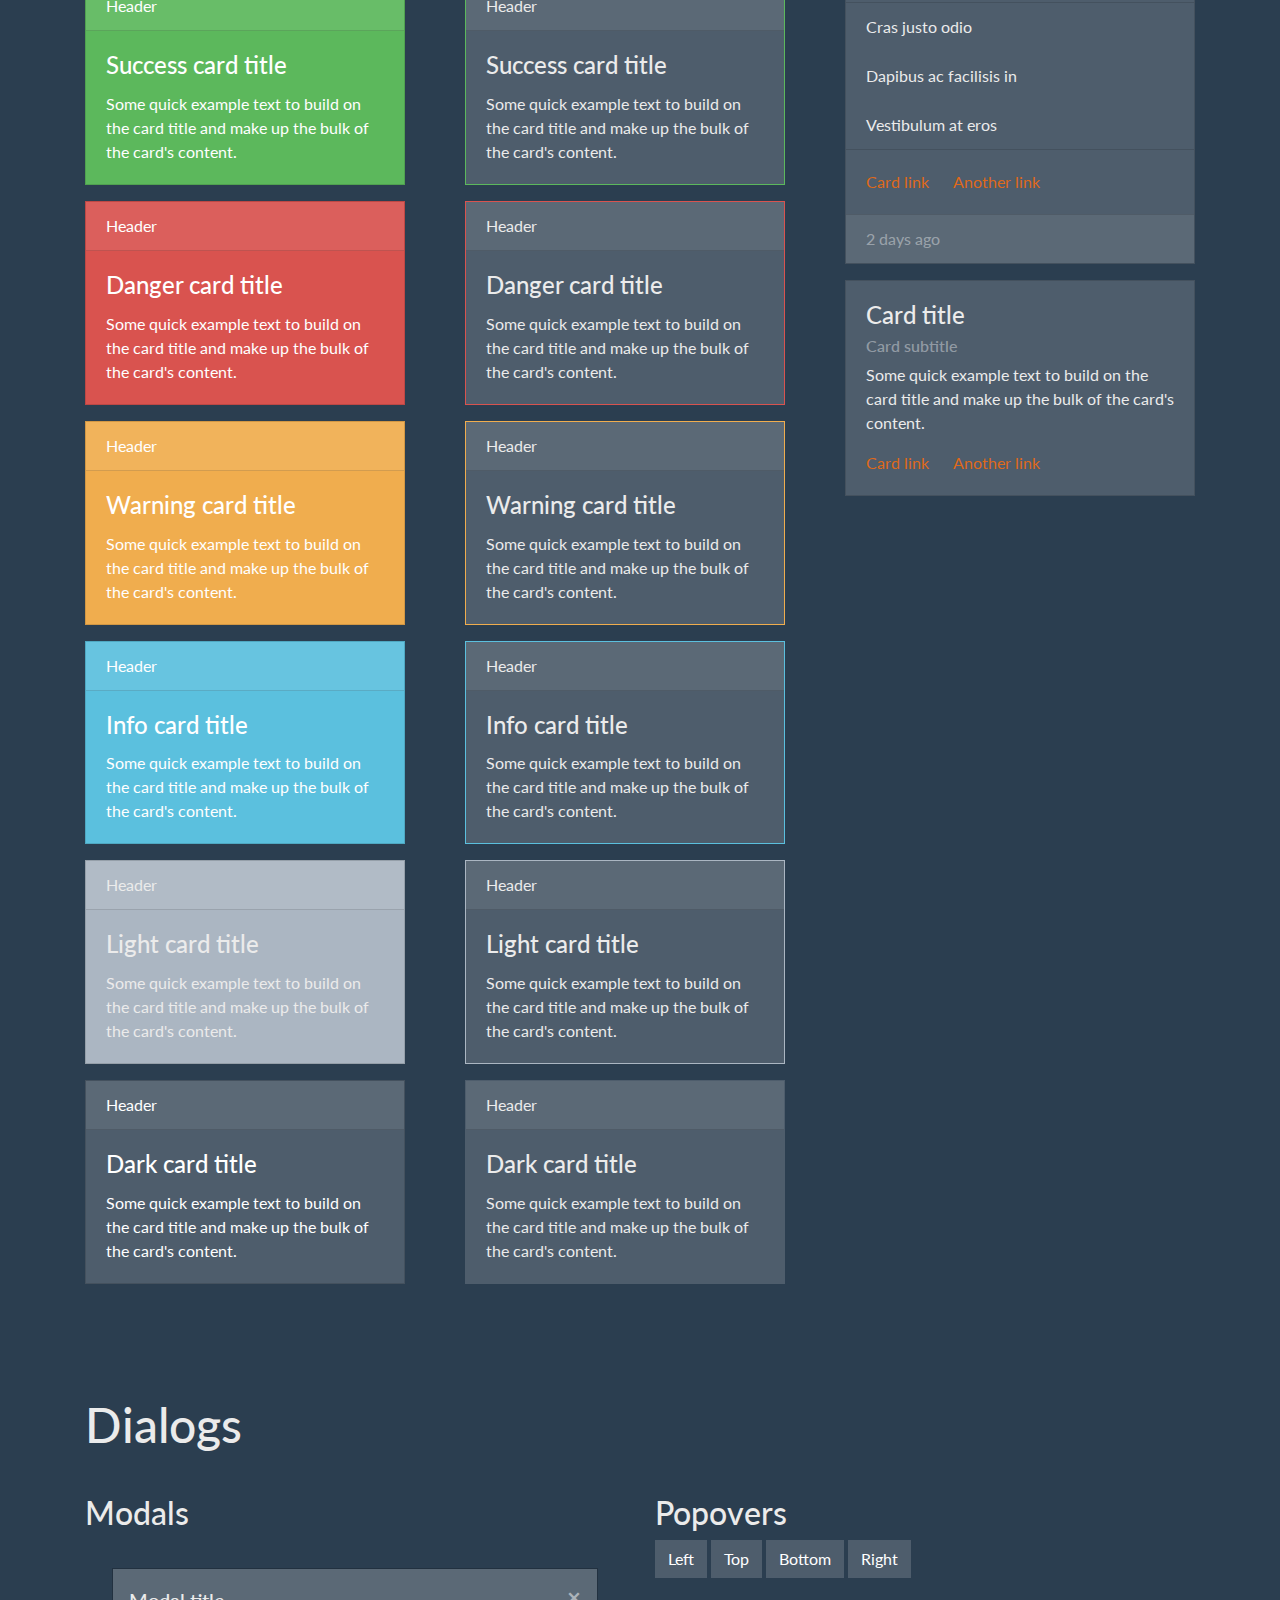
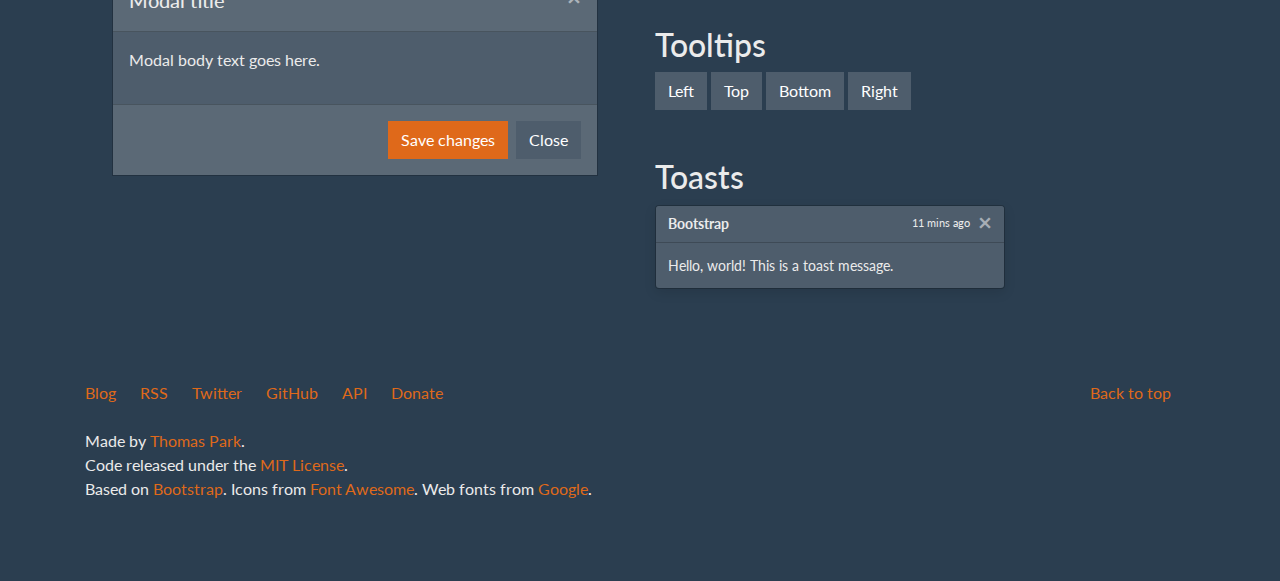
<file: Bootswatch_superhero.html>
<!DOCTYPE html>
<html lang="en"><head>
<meta http-equiv="content-type" content="text/html; charset=UTF-8">
    <meta charset="utf-8">
    <title>Bootswatch: Superhero</title>
    <meta name="viewport" content="width=device-width, initial-scale=1">
    <meta http-equiv="X-UA-Compatible" content="IE=edge">
    <link rel="stylesheet" href="Bootswatch_superhero_files/bootstrap.css" media="screen">
    <link rel="stylesheet" href="Bootswatch_superhero_files/custom.css">
    <script type="text/javascript" async="" src="Bootswatch_superhero_files/ga.js"></script><script>

     var _gaq = _gaq || [];
      _gaq.push(['_setAccount', 'UA-23019901-1']);
      _gaq.push(['_setDomainName', "bootswatch.com"]);
        _gaq.push(['_setAllowLinker', true]);
      _gaq.push(['_trackPageview']);

     (function() {
       var ga = document.createElement('script'); ga.type = 'text/javascript'; ga.async = true;
       ga.src = ('https:' == document.location.protocol ? 'https://ssl' : 'http://www') + '.google-analytics.com/ga.js';
       var s = document.getElementsByTagName('script')[0]; s.parentNode.insertBefore(ga, s);
     })();

    </script>
  <script id="_carbonads_projs" type="text/javascript" src="Bootswatch_superhero_files/CKYIE23N.js"></script></head>
  <body>
    <div class="navbar navbar-expand-lg fixed-top navbar-dark bg-dark">
      <div class="container">
        <a href="https://bootswatch.com/" class="navbar-brand">Bootswatch</a>
        <button class="navbar-toggler" type="button" data-toggle="collapse" data-target="#navbarResponsive" aria-controls="navbarResponsive" aria-expanded="false" aria-label="Toggle navigation">
          <span class="navbar-toggler-icon"></span>
        </button>
        <div class="collapse navbar-collapse" id="navbarResponsive">
          <ul class="navbar-nav">
            <li class="nav-item dropdown">
              <a class="nav-link dropdown-toggle" data-toggle="dropdown" href="#" id="themes">Themes <span class="caret"></span></a>
              <div class="dropdown-menu" aria-labelledby="themes">
                <a class="dropdown-item" href="https://bootswatch.com/default/">Default</a>
                <div class="dropdown-divider"></div>
                <a class="dropdown-item" href="https://bootswatch.com/cerulean/">Cerulean</a>
                <a class="dropdown-item" href="https://bootswatch.com/cosmo/">Cosmo</a>
                <a class="dropdown-item" href="https://bootswatch.com/cyborg/">Cyborg</a>
                <a class="dropdown-item" href="https://bootswatch.com/darkly/">Darkly</a>
                <a class="dropdown-item" href="https://bootswatch.com/flatly/">Flatly</a>
                <a class="dropdown-item" href="https://bootswatch.com/journal/">Journal</a>
                <a class="dropdown-item" href="https://bootswatch.com/litera/">Litera</a>
                <a class="dropdown-item" href="https://bootswatch.com/lumen/">Lumen</a>
                <a class="dropdown-item" href="https://bootswatch.com/lux/">Lux</a>
                <a class="dropdown-item" href="https://bootswatch.com/materia/">Materia</a>
                <a class="dropdown-item" href="https://bootswatch.com/minty/">Minty</a>
                <a class="dropdown-item" href="https://bootswatch.com/pulse/">Pulse</a>
                <a class="dropdown-item" href="https://bootswatch.com/sandstone/">Sandstone</a>
                <a class="dropdown-item" href="https://bootswatch.com/simplex/">Simplex</a>
                <a class="dropdown-item" href="https://bootswatch.com/sketchy/">Sketchy</a>
                <a class="dropdown-item" href="https://bootswatch.com/slate/">Slate</a>
                <a class="dropdown-item" href="https://bootswatch.com/solar/">Solar</a>
                <a class="dropdown-item" href="https://bootswatch.com/spacelab/">Spacelab</a>
                <a class="dropdown-item" href="https://bootswatch.com/superhero/">Superhero</a>
                <a class="dropdown-item" href="https://bootswatch.com/united/">United</a>
                <a class="dropdown-item" href="https://bootswatch.com/yeti/">Yeti</a>
              </div>
            </li>
            <li class="nav-item">
              <a class="nav-link" href="https://bootswatch.com/help/">Help</a>
            </li>
            <li class="nav-item">
              <a class="nav-link" href="https://blog.bootswatch.com/">Blog</a>
            </li>
            <li class="nav-item dropdown">
              <a class="nav-link dropdown-toggle" data-toggle="dropdown" href="#" id="download">Superhero <span class="caret"></span></a>
              <div class="dropdown-menu" aria-labelledby="download">
                <a class="dropdown-item" target="_blank" href="https://jsfiddle.net/bootswatch/9n4nxnqy/">Open in JSFiddle</a>
                <div class="dropdown-divider"></div>
                <a class="dropdown-item" href="https://bootswatch.com/4/superhero/bootstrap.min.css" download="">bootstrap.min.css</a>
                <a class="dropdown-item" href="https://bootswatch.com/4/superhero/bootstrap.css" download="">bootstrap.css</a>
                <div class="dropdown-divider"></div>
                <a class="dropdown-item" href="https://bootswatch.com/4/superhero/_variables.scss" download="">_variables.scss</a>
                <a class="dropdown-item" href="https://bootswatch.com/4/superhero/_bootswatch.scss" download="">_bootswatch.scss</a>
              </div>
            </li>
          </ul>

        </div>
      </div>
    </div>


    <div class="container">

      <div class="page-header" id="banner">
        <div class="row">
          <div class="col-lg-8 col-md-7 col-sm-6">
            <h1>Superhero</h1>
            <p class="lead">The brave and the blue</p>
          </div>
          <div class="col-lg-4 col-md-5 col-sm-6">
            <div class="sponsor">
              <script async="" type="text/javascript" src="Bootswatch_superhero_files/carbon.js" id="_carbonads_js"></script><div id="carbonads"><span><span class="carbon-wrap"><a href="https://srv.carbonads.net/ads/click/x/GTND42Q7CASIV2JICWA4YKQMF6SIE2JNCABDVZ3JCWAI553MFTBIKKJKCVSDE277CKSDP53YCEAIV2JNF6YI42QKC6BIL27UCWBIKK3EHJNCLSIZ?segment=placement:bootswatchcom;" class="carbon-img" target="_blank" rel="noopener sponsored"><img src="Bootswatch_superhero_files/1596472223-260x200_-_Node.png" alt="ads via Carbon" style="max-width: 130px;" border="0"></a><a href="https://srv.carbonads.net/ads/click/x/GTND42Q7CASIV2JICWA4YKQMF6SIE2JNCABDVZ3JCWAI553MFTBIKKJKCVSDE277CKSDP53YCEAIV2JNF6YI42QKC6BIL27UCWBIKK3EHJNCLSIZ?segment=placement:bootswatchcom;" class="carbon-text" target="_blank" rel="noopener sponsored">Learn to build web APIs and applications with Node.js by taking the Frontend Masters Node.js Path. Start now!</a></span><a href="http://carbonads.net/?utm_source=bootswatchcom&amp;utm_medium=ad_via_link&amp;utm_campaign=in_unit&amp;utm_term=carbon" class="carbon-poweredby" target="_blank" rel="noopener sponsored">ads via Carbon</a></span></div>
            </div>
          </div>
        </div>
      </div>

      <!-- Navbar
      ================================================== -->
      <div class="bs-docs-section clearfix">
        <div class="row">
          <div class="col-lg-12">
            <div class="page-header">
              <h1 id="navbars">Navbars</h1>
            </div>

            <div class="bs-component">
              <nav class="navbar navbar-expand-lg navbar-dark bg-primary">
                <a class="navbar-brand" href="#">Navbar</a>
                <button class="navbar-toggler" type="button" data-toggle="collapse" data-target="#navbarColor01" aria-controls="navbarColor01" aria-expanded="false" aria-label="Toggle navigation">
                  <span class="navbar-toggler-icon"></span>
                </button>

                <div class="collapse navbar-collapse" id="navbarColor01">
                  <ul class="navbar-nav mr-auto">
                    <li class="nav-item active">
                      <a class="nav-link" href="#">Home <span class="sr-only">(current)</span></a>
                    </li>
                    <li class="nav-item">
                      <a class="nav-link" href="#">Features</a>
                    </li>
                    <li class="nav-item">
                      <a class="nav-link" href="#">Pricing</a>
                    </li>
                    <li class="nav-item">
                      <a class="nav-link" href="#">About</a>
                    </li>
                    <li class="nav-item dropdown">
                      <a class="nav-link dropdown-toggle" data-toggle="dropdown" href="#" role="button" aria-haspopup="true" aria-expanded="false">Dropdown</a>
                      <div class="dropdown-menu">
                        <a class="dropdown-item" href="#">Action</a>
                        <a class="dropdown-item" href="#">Another action</a>
                        <a class="dropdown-item" href="#">Something else here</a>
                        <div class="dropdown-divider"></div>
                        <a class="dropdown-item" href="#">Separated link</a>
                      </div>
                    </li>
                  </ul>
                  <form class="form-inline my-2 my-lg-0">
                    <input class="form-control mr-sm-2" type="text" placeholder="Search">
                    <button class="btn btn-secondary my-2 my-sm-0" type="submit">Search</button>
                  </form>
                </div>
              </nav>
            <button class="source-button btn btn-primary btn-xs" role="button" tabindex="0">&lt; &gt;</button></div>

            <div class="bs-component">
              <nav class="navbar navbar-expand-lg navbar-dark bg-dark">
                <a class="navbar-brand" href="#">Navbar</a>
                <button class="navbar-toggler" type="button" data-toggle="collapse" data-target="#navbarColor02" aria-controls="navbarColor02" aria-expanded="false" aria-label="Toggle navigation">
                  <span class="navbar-toggler-icon"></span>
                </button>

                <div class="collapse navbar-collapse" id="navbarColor02">
                  <ul class="navbar-nav mr-auto">
                    <li class="nav-item active">
                      <a class="nav-link" href="#">Home <span class="sr-only">(current)</span></a>
                    </li>
                    <li class="nav-item">
                      <a class="nav-link" href="#">Features</a>
                    </li>
                    <li class="nav-item">
                      <a class="nav-link" href="#">Pricing</a>
                    </li>
                    <li class="nav-item">
                      <a class="nav-link" href="#">About</a>
                    </li>
                    <li class="nav-item dropdown">
                      <a class="nav-link dropdown-toggle" data-toggle="dropdown" href="#" role="button" aria-haspopup="true" aria-expanded="false">Dropdown</a>
                      <div class="dropdown-menu">
                        <a class="dropdown-item" href="#">Action</a>
                        <a class="dropdown-item" href="#">Another action</a>
                        <a class="dropdown-item" href="#">Something else here</a>
                        <div class="dropdown-divider"></div>
                        <a class="dropdown-item" href="#">Separated link</a>
                      </div>
                    </li>
                  </ul>
                  <form class="form-inline my-2 my-lg-0">
                    <input class="form-control mr-sm-2" type="text" placeholder="Search">
                    <button class="btn btn-secondary my-2 my-sm-0" type="submit">Search</button>
                  </form>
                </div>
              </nav>
            <button class="source-button btn btn-primary btn-xs" role="button" tabindex="0">&lt; &gt;</button></div>

            <div class="bs-component">
              <nav class="navbar navbar-expand-lg navbar-light bg-light">
                <a class="navbar-brand" href="#">Navbar</a>
                <button class="navbar-toggler" type="button" data-toggle="collapse" data-target="#navbarColor03" aria-controls="navbarColor03" aria-expanded="false" aria-label="Toggle navigation">
                  <span class="navbar-toggler-icon"></span>
                </button>

                <div class="collapse navbar-collapse" id="navbarColor03">
                  <ul class="navbar-nav mr-auto">
                    <li class="nav-item active">
                      <a class="nav-link" href="#">Home <span class="sr-only">(current)</span></a>
                    </li>
                    <li class="nav-item">
                      <a class="nav-link" href="#">Features</a>
                    </li>
                    <li class="nav-item">
                      <a class="nav-link" href="#">Pricing</a>
                    </li>
                    <li class="nav-item">
                      <a class="nav-link" href="#">About</a>
                    </li>
                    <li class="nav-item dropdown">
                      <a class="nav-link dropdown-toggle" data-toggle="dropdown" href="#" role="button" aria-haspopup="true" aria-expanded="false">Dropdown</a>
                      <div class="dropdown-menu">
                        <a class="dropdown-item" href="#">Action</a>
                        <a class="dropdown-item" href="#">Another action</a>
                        <a class="dropdown-item" href="#">Something else here</a>
                        <div class="dropdown-divider"></div>
                        <a class="dropdown-item" href="#">Separated link</a>
                      </div>
                    </li>
                  </ul>
                  <form class="form-inline my-2 my-lg-0">
                    <input class="form-control mr-sm-2" type="text" placeholder="Search">
                    <button class="btn btn-secondary my-2 my-sm-0" type="submit">Search</button>
                  </form>
                </div>
              </nav>
            <button class="source-button btn btn-primary btn-xs" role="button" tabindex="0">&lt; &gt;</button></div>

          </div>
        </div>
      </div>


      <!-- Buttons
      ================================================== -->
      <div class="bs-docs-section">
        <div class="page-header">
          <div class="row">
            <div class="col-lg-12">
              <h1 id="buttons">Buttons</h1>
            </div>
          </div>
        </div>

        <div class="row">
          <div class="col-lg-7">

            <p class="bs-component">
              <button type="button" class="btn btn-primary">Primary</button>
              <button type="button" class="btn btn-secondary">Secondary</button>
              <button type="button" class="btn btn-success">Success</button>
              <button type="button" class="btn btn-info">Info</button>
              <button type="button" class="btn btn-warning">Warning</button>
              <button type="button" class="btn btn-danger">Danger</button>
              <button type="button" class="btn btn-link">Link</button>
            <button class="source-button btn btn-primary btn-xs" role="button" tabindex="0">&lt; &gt;</button></p>

            <p class="bs-component">
              <button type="button" class="btn btn-primary disabled">Primary</button>
              <button type="button" class="btn btn-secondary disabled">Secondary</button>
              <button type="button" class="btn btn-success disabled">Success</button>
              <button type="button" class="btn btn-info disabled">Info</button>
              <button type="button" class="btn btn-warning disabled">Warning</button>
              <button type="button" class="btn btn-danger disabled">Danger</button>
              <button type="button" class="btn btn-link disabled">Link</button>
            <button class="source-button btn btn-primary btn-xs" role="button" tabindex="0">&lt; &gt;</button></p>

            <p class="bs-component">
              <button type="button" class="btn btn-outline-primary">Primary</button>
              <button type="button" class="btn btn-outline-secondary">Secondary</button>
              <button type="button" class="btn btn-outline-success">Success</button>
              <button type="button" class="btn btn-outline-info">Info</button>
              <button type="button" class="btn btn-outline-warning">Warning</button>
              <button type="button" class="btn btn-outline-danger">Danger</button>
            <button class="source-button btn btn-primary btn-xs" role="button" tabindex="0">&lt; &gt;</button></p>

            <div class="bs-component">
              <div class="btn-group" role="group" aria-label="Button group with nested dropdown">
                <button type="button" class="btn btn-primary">Primary</button>
                <div class="btn-group" role="group">
                  <button id="btnGroupDrop1" type="button" class="btn btn-primary dropdown-toggle" data-toggle="dropdown" aria-haspopup="true" aria-expanded="false"></button>
                  <div class="dropdown-menu" aria-labelledby="btnGroupDrop1">
                    <a class="dropdown-item" href="#">Dropdown link</a>
                    <a class="dropdown-item" href="#">Dropdown link</a>
                  </div>
                </div>
              </div>

              <div class="btn-group" role="group" aria-label="Button group with nested dropdown">
                <button type="button" class="btn btn-success">Success</button>
                <div class="btn-group" role="group">
                  <button id="btnGroupDrop2" type="button" class="btn btn-success dropdown-toggle" data-toggle="dropdown" aria-haspopup="true" aria-expanded="false"></button>
                  <div class="dropdown-menu" aria-labelledby="btnGroupDrop2">
                    <a class="dropdown-item" href="#">Dropdown link</a>
                    <a class="dropdown-item" href="#">Dropdown link</a>
                  </div>
                </div>
              </div>
              
              <div class="btn-group" role="group" aria-label="Button group with nested dropdown">
                <button type="button" class="btn btn-info">Info</button>
                <div class="btn-group" role="group">
                  <button id="btnGroupDrop3" type="button" class="btn btn-info dropdown-toggle" data-toggle="dropdown" aria-haspopup="true" aria-expanded="false"></button>
                  <div class="dropdown-menu" aria-labelledby="btnGroupDrop3">
                    <a class="dropdown-item" href="#">Dropdown link</a>
                    <a class="dropdown-item" href="#">Dropdown link</a>
                  </div>
                </div>
              </div>
              
              <div class="btn-group" role="group" aria-label="Button group with nested dropdown">
                <button type="button" class="btn btn-danger">Danger</button>
                <div class="btn-group" role="group">
                  <button id="btnGroupDrop4" type="button" class="btn btn-danger dropdown-toggle" data-toggle="dropdown" aria-haspopup="true" aria-expanded="false"></button>
                  <div class="dropdown-menu" aria-labelledby="btnGroupDrop4">
                    <a class="dropdown-item" href="#">Dropdown link</a>
                    <a class="dropdown-item" href="#">Dropdown link</a>
                  </div>
                </div>
              </div>
            <button class="source-button btn btn-primary btn-xs" role="button" tabindex="0">&lt; &gt;</button></div>

            <div class="bs-component">
              <button type="button" class="btn btn-primary btn-lg">Large button</button>
              <button type="button" class="btn btn-primary">Default button</button>
              <button type="button" class="btn btn-primary btn-sm">Small button</button>
            <button class="source-button btn btn-primary btn-xs" role="button" tabindex="0">&lt; &gt;</button></div>

          </div>
          <div class="col-lg-5">

            <p class="bs-component">
              <button type="button" class="btn btn-primary btn-lg btn-block">Block level button</button>
            <button class="source-button btn btn-primary btn-xs" role="button" tabindex="0">&lt; &gt;</button></p>

            <div class="bs-component" style="margin-bottom: 15px;">
              <div class="btn-group btn-group-toggle" data-toggle="buttons">
                <label class="btn btn-primary active">
                  <input type="checkbox" checked="checked" autocomplete="off"> Active
                </label>
                <label class="btn btn-primary">
                  <input type="checkbox" autocomplete="off"> Check
                </label>
                <label class="btn btn-primary">
                  <input type="checkbox" autocomplete="off"> Check
                </label>
              </div>
            <button class="source-button btn btn-primary btn-xs" role="button" tabindex="0">&lt; &gt;</button></div>

            <div class="bs-component" style="margin-bottom: 15px;">
              <div class="btn-group btn-group-toggle" data-toggle="buttons">
                <label class="btn btn-primary active">
                  <input type="radio" name="options" id="option1" autocomplete="off" checked="checked"> Active
                </label>
                <label class="btn btn-primary">
                  <input type="radio" name="options" id="option2" autocomplete="off"> Radio
                </label>
                <label class="btn btn-primary">
                  <input type="radio" name="options" id="option3" autocomplete="off"> Radio
                </label>
              </div>
            <button class="source-button btn btn-primary btn-xs" role="button" tabindex="0">&lt; &gt;</button></div>

            <div class="bs-component">
              <div class="btn-group-vertical">
                <button type="button" class="btn btn-primary">Button</button>
                <button type="button" class="btn btn-primary">Button</button>
                <button type="button" class="btn btn-primary">Button</button>
                <button type="button" class="btn btn-primary">Button</button>
                <button type="button" class="btn btn-primary">Button</button>
                <button type="button" class="btn btn-primary">Button</button>
              </div>
            <button class="source-button btn btn-primary btn-xs" role="button" tabindex="0">&lt; &gt;</button></div>

            <div class="bs-component" style="margin-bottom: 15px;">
              <div class="btn-group" role="group" aria-label="Basic example">
                <button type="button" class="btn btn-secondary">Left</button>
                <button type="button" class="btn btn-secondary">Middle</button>
                <button type="button" class="btn btn-secondary">Right</button>
              </div>
            <button class="source-button btn btn-primary btn-xs" role="button" tabindex="0">&lt; &gt;</button></div>

            <div class="bs-component" style="margin-bottom: 15px;">
              <div class="btn-toolbar" role="toolbar" aria-label="Toolbar with button groups">
                <div class="btn-group mr-2" role="group" aria-label="First group">
                  <button type="button" class="btn btn-secondary">1</button>
                  <button type="button" class="btn btn-secondary">2</button>
                  <button type="button" class="btn btn-secondary">3</button>
                  <button type="button" class="btn btn-secondary">4</button>
                </div>
                <div class="btn-group mr-2" role="group" aria-label="Second group">
                  <button type="button" class="btn btn-secondary">5</button>
                  <button type="button" class="btn btn-secondary">6</button>
                  <button type="button" class="btn btn-secondary">7</button>
                </div>
                <div class="btn-group" role="group" aria-label="Third group">
                  <button type="button" class="btn btn-secondary">8</button>
                </div>
              </div>
            <button class="source-button btn btn-primary btn-xs" role="button" tabindex="0">&lt; &gt;</button></div>

          </div>
        </div>
      </div>

      <!-- Typography
      ================================================== -->
      <div class="bs-docs-section">
        <div class="row">
          <div class="col-lg-12">
            <div class="page-header">
              <h1 id="typography">Typography</h1>
            </div>
          </div>
        </div>

        <!-- Headings -->

        <div class="row">
          <div class="col-lg-4">
            <div class="bs-component">
              <h1>Heading 1</h1>
              <h2>Heading 2</h2>
              <h3>Heading 3</h3>
              <h4>Heading 4</h4>
              <h5>Heading 5</h5>
              <h6>Heading 6</h6>
              <h3>
                Heading
                <small class="text-muted">with muted text</small>
              </h3>
              <p class="lead">Vivamus sagittis lacus vel augue laoreet rutrum faucibus dolor auctor.</p>
            <button class="source-button btn btn-primary btn-xs" role="button" tabindex="0">&lt; &gt;</button></div>
          </div>
          <div class="col-lg-4">
            <div class="bs-component">
              <h2>Example body text</h2>
              <p>Nullam quis risus eget <a href="#">urna mollis ornare</a>
 vel eu leo. Cum sociis natoque penatibus et magnis dis parturient 
montes, nascetur ridiculus mus. Nullam id dolor id nibh ultricies 
vehicula.</p>
              <p><small>This line of text is meant to be treated as fine print.</small></p>
              <p>The following is <strong>rendered as bold text</strong>.</p>
              <p>The following is <em>rendered as italicized text</em>.</p>
              <p>An abbreviation of the word attribute is <abbr title="attribute">attr</abbr>.</p>
            <button class="source-button btn btn-primary btn-xs" role="button" tabindex="0">&lt; &gt;</button></div>

          </div>
          <div class="col-lg-4">
            <div class="bs-component">
              <h2>Emphasis classes</h2>
              <p class="text-muted">Fusce dapibus, tellus ac cursus commodo, tortor mauris nibh.</p>
              <p class="text-primary">Nullam id dolor id nibh ultricies vehicula ut id elit.</p>
              <p class="text-secondary">Pellentesque ornare sem lacinia quam venenatis vestibulum.</p>
              <p class="text-warning">Etiam porta sem malesuada magna mollis euismod.</p>
              <p class="text-danger">Donec ullamcorper nulla non metus auctor fringilla.</p>
              <p class="text-success">Duis mollis, est non commodo luctus, nisi erat porttitor ligula.</p>
              <p class="text-info">Maecenas sed diam eget risus varius blandit sit amet non magna.</p>
            <button class="source-button btn btn-primary btn-xs" role="button" tabindex="0">&lt; &gt;</button></div>

          </div>
        </div>

        <!-- Blockquotes -->

        <div class="row">
          <div class="col-lg-12">
            <h2 id="type-blockquotes">Blockquotes</h2>
          </div>
        </div>
        <div class="row">
          <div class="col-lg-4">
            <div class="bs-component">
              <blockquote class="blockquote">
                <p class="mb-0">Lorem ipsum dolor sit amet, consectetur adipiscing elit. Integer posuere erat a ante.</p>
                <footer class="blockquote-footer">Someone famous in <cite title="Source Title">Source Title</cite></footer>
              </blockquote>
            <button class="source-button btn btn-primary btn-xs" role="button" tabindex="0">&lt; &gt;</button></div>
          </div>
          <div class="col-lg-4">
            <div class="bs-component">
              <blockquote class="blockquote text-center">
                <p class="mb-0">Lorem ipsum dolor sit amet, consectetur adipiscing elit. Integer posuere erat a ante.</p>
                <footer class="blockquote-footer">Someone famous in <cite title="Source Title">Source Title</cite></footer>
              </blockquote>
            <button class="source-button btn btn-primary btn-xs" role="button" tabindex="0">&lt; &gt;</button></div>
          </div>
          <div class="col-lg-4">
            <div class="bs-component">
              <blockquote class="blockquote text-right">
                <p class="mb-0">Lorem ipsum dolor sit amet, consectetur adipiscing elit. Integer posuere erat a ante.</p>
                <footer class="blockquote-footer">Someone famous in <cite title="Source Title">Source Title</cite></footer>
              </blockquote>
            <button class="source-button btn btn-primary btn-xs" role="button" tabindex="0">&lt; &gt;</button></div>
          </div>
        </div>
      </div>

      <!-- Tables
      ================================================== -->
      <div class="bs-docs-section">

        <div class="row">
          <div class="col-lg-12">
            <div class="page-header">
              <h1 id="tables">Tables</h1>
            </div>

            <div class="bs-component">
              <table class="table table-hover">
                <thead>
                  <tr>
                    <th scope="col">Type</th>
                    <th scope="col">Column heading</th>
                    <th scope="col">Column heading</th>
                    <th scope="col">Column heading</th>
                  </tr>
                </thead>
                <tbody>
                  <tr class="table-active">
                    <th scope="row">Active</th>
                    <td>Column content</td>
                    <td>Column content</td>
                    <td>Column content</td>
                  </tr>
                  <tr>
                    <th scope="row">Default</th>
                    <td>Column content</td>
                    <td>Column content</td>
                    <td>Column content</td>
                  </tr>
                  <tr class="table-primary">
                    <th scope="row">Primary</th>
                    <td>Column content</td>
                    <td>Column content</td>
                    <td>Column content</td>
                  </tr>
                  <tr class="table-secondary">
                    <th scope="row">Secondary</th>
                    <td>Column content</td>
                    <td>Column content</td>
                    <td>Column content</td>
                  </tr>
                  <tr class="table-success">
                    <th scope="row">Success</th>
                    <td>Column content</td>
                    <td>Column content</td>
                    <td>Column content</td>
                  </tr>
                  <tr class="table-danger">
                    <th scope="row">Danger</th>
                    <td>Column content</td>
                    <td>Column content</td>
                    <td>Column content</td>
                  </tr>
                  <tr class="table-warning">
                    <th scope="row">Warning</th>
                    <td>Column content</td>
                    <td>Column content</td>
                    <td>Column content</td>
                  </tr>
                  <tr class="table-info">
                    <th scope="row">Info</th>
                    <td>Column content</td>
                    <td>Column content</td>
                    <td>Column content</td>
                  </tr>
                  <tr class="table-light">
                    <th scope="row">Light</th>
                    <td>Column content</td>
                    <td>Column content</td>
                    <td>Column content</td>
                  </tr>
                  <tr class="table-dark">
                    <th scope="row">Dark</th>
                    <td>Column content</td>
                    <td>Column content</td>
                    <td>Column content</td>
                  </tr>
                </tbody>
              </table> 
            <button class="source-button btn btn-primary btn-xs" role="button" tabindex="0">&lt; &gt;</button></div><!-- /example -->
          </div>
        </div>
      </div>

      <!-- Forms
      ================================================== -->
      <div class="bs-docs-section">
        <div class="row">
          <div class="col-lg-12">
            <div class="page-header">
              <h1 id="forms">Forms</h1>
            </div>
          </div>
        </div>

        <div class="row">
          <div class="col-lg-6">
            <div class="bs-component">
              <form>
                <fieldset>
                  <legend>Legend</legend>
                  <div class="form-group row">
                    <label for="staticEmail" class="col-sm-2 col-form-label">Email</label>
                    <div class="col-sm-10">
                      <input type="text" readonly="readonly" class="form-control-plaintext" id="staticEmail" value="email@example.com">
                    </div>
                  </div>
                  <div class="form-group">
                    <label for="exampleInputEmail1">Email address</label>
                    <input type="email" class="form-control" id="exampleInputEmail1" aria-describedby="emailHelp" placeholder="Enter email">
                    <small id="emailHelp" class="form-text text-muted">We'll never share your email with anyone else.</small>
                  </div>
                  <div class="form-group">
                    <label for="exampleInputPassword1">Password</label>
                    <input type="password" class="form-control" id="exampleInputPassword1" placeholder="Password">
                  </div>
                  <div class="form-group">
                    <label for="exampleSelect1">Example select</label>
                    <select class="form-control" id="exampleSelect1">
                      <option selected="selected">1</option>
                      <option>2</option>
                      <option>3</option>
                      <option>4</option>
                      <option>5</option>
                    </select>
                  </div>
                  <div class="form-group">
                    <label for="exampleSelect2">Example multiple select</label>
                    <select multiple="multiple" class="form-control" id="exampleSelect2">
                      <option>1</option>
                      <option>2</option>
                      <option>3</option>
                      <option>4</option>
                      <option>5</option>
                    </select>
                  </div>
                  <div class="form-group">
                    <label for="exampleTextarea">Example textarea</label>
                    <textarea class="form-control" id="exampleTextarea" rows="3"></textarea>
                  </div>
                  <div class="form-group">
                    <label for="exampleInputFile">File input</label>
                    <input type="file" class="form-control-file" id="exampleInputFile" aria-describedby="fileHelp">
                    <small id="fileHelp" class="form-text text-muted">This is some placeholder block-level help text for the above input. It's a bit lighter and easily wraps to a new line.</small>
                  </div>
                  <fieldset class="form-group">
                    <legend>Radio buttons</legend>
                    <div class="form-check">
                      <label class="form-check-label">
                        <input type="radio" class="form-check-input" name="optionsRadios" id="optionsRadios1" value="option1" checked="checked">
                        Option one is this and that—be sure to include why it's great
                      </label>
                    </div>
                    <div class="form-check">
                    <label class="form-check-label">
                        <input type="radio" class="form-check-input" name="optionsRadios" id="optionsRadios2" value="option2">
                        Option two can be something else and selecting it will deselect option one
                      </label>
                    </div>
                    <div class="form-check disabled">
                    <label class="form-check-label">
                        <input type="radio" class="form-check-input" name="optionsRadios" id="optionsRadios3" value="option3" disabled="disabled">
                        Option three is disabled
                      </label>
                    </div>
                  </fieldset>
                  <fieldset class="form-group">
                    <legend>Checkboxes</legend>
                    <div class="form-check">
                      <label class="form-check-label">
                        <input class="form-check-input" type="checkbox" value="" checked="checked">
                        Option one is this and that—be sure to include why it's great
                      </label>
                    </div>
                    <div class="form-check disabled">
                      <label class="form-check-label">
                        <input class="form-check-input" type="checkbox" value="" disabled="disabled">
                        Option two is disabled
                      </label>
                    </div>
                  </fieldset>
                  <fieldset class="form-group">
                    <legend>Sliders</legend>
                    <label for="customRange1">Example range</label>
                    <input type="range" class="custom-range" id="customRange1" value="50">
                  </fieldset>
                  <button type="submit" class="btn btn-primary">Submit</button>
                </fieldset>
              </form>
            <button class="source-button btn btn-primary btn-xs" role="button" tabindex="0">&lt; &gt;</button></div>
          </div>
          <div class="col-lg-4 offset-lg-1">

            <form class="bs-component">
              <div class="form-group">
                <fieldset disabled="">
                  <label class="control-label" for="disabledInput">Disabled input</label>
                  <input class="form-control" id="disabledInput" type="text" placeholder="Disabled input here..." disabled="disabled">
                </fieldset>
              </div>

              <div class="form-group">
                <fieldset>
                  <label class="control-label" for="readOnlyInput">Readonly input</label>
                  <input class="form-control" id="readOnlyInput" type="text" placeholder="Readonly input here…" readonly="readonly">
                </fieldset>
              </div>

              <div class="form-group has-success">
                <label class="form-control-label" for="inputSuccess1">Valid input</label>
                <input type="text" value="correct value" class="form-control is-valid" id="inputValid">
                <div class="valid-feedback">Success! You've done it.</div>
              </div>

              <div class="form-group has-danger">
                <label class="form-control-label" for="inputDanger1">Invalid input</label>
                <input type="text" value="wrong value" class="form-control is-invalid" id="inputInvalid">
                <div class="invalid-feedback">Sorry, that username's taken. Try another?</div>
              </div>

              <div class="form-group">
                <label class="col-form-label col-form-label-lg" for="inputLarge">Large input</label>
                <input class="form-control form-control-lg" type="text" placeholder=".form-control-lg" id="inputLarge">
              </div>

              <div class="form-group">
                <label class="col-form-label" for="inputDefault">Default input</label>
                <input type="text" class="form-control" placeholder="Default input" id="inputDefault">
              </div>

              <div class="form-group">
                <label class="col-form-label col-form-label-sm" for="inputSmall">Small input</label>
                <input class="form-control form-control-sm" type="text" placeholder=".form-control-sm" id="inputSmall">
              </div>

              <div class="form-group">
                <label class="control-label">Input addons</label>
                <div class="form-group">
                  <div class="input-group mb-3">
                    <div class="input-group-prepend">
                      <span class="input-group-text">$</span>
                    </div>
                    <input type="text" class="form-control" aria-label="Amount (to the nearest dollar)">
                    <div class="input-group-append">
                      <span class="input-group-text">.00</span>
                    </div>
                  </div>
                </div>
              </div>
            <button class="source-button btn btn-primary btn-xs" role="button" tabindex="0">&lt; &gt;</button></form>

            <div class="bs-component">
              <fieldset>
                <legend>Custom forms</legend>
                <div class="form-group">
                  <div class="custom-control custom-radio">
                    <input type="radio" id="customRadio1" name="customRadio" class="custom-control-input" checked="checked">
                    <label class="custom-control-label" for="customRadio1">Toggle this custom radio</label>
                  </div>
                  <div class="custom-control custom-radio">
                    <input type="radio" id="customRadio2" name="customRadio" class="custom-control-input">
                    <label class="custom-control-label" for="customRadio2">Or toggle this other custom radio</label>
                  </div>
                  <div class="custom-control custom-radio">
                    <input type="radio" id="customRadio3" name="customRadio" class="custom-control-input" disabled="disabled">
                    <label class="custom-control-label" for="customRadio3">Disabled custom radio</label>
                  </div>
                </div>
                <div class="form-group">
                  <div class="custom-control custom-checkbox">
                    <input type="checkbox" class="custom-control-input" id="customCheck1" checked="checked">
                    <label class="custom-control-label" for="customCheck1">Check this custom checkbox</label>
                  </div>
                  <div class="custom-control custom-checkbox">
                    <input type="checkbox" class="custom-control-input" id="customCheck2" disabled="disabled">
                    <label class="custom-control-label" for="customCheck2">Disabled custom checkbox</label>
                  </div>
                </div>
                <div class="form-group">
                  <div class="custom-control custom-switch">
                    <input type="checkbox" class="custom-control-input" id="customSwitch1" checked="checked">
                    <label class="custom-control-label" for="customSwitch1">Toggle this switch element</label>
                  </div>
                  <div class="custom-control custom-switch">
                    <input type="checkbox" class="custom-control-input" disabled="disabled" id="customSwitch2">
                    <label class="custom-control-label" for="customSwitch2">Disabled switch element</label>
                  </div>
                </div>
                <div class="form-group">
                  <select class="custom-select">
                    <option selected="selected">Open this select menu</option>
                    <option value="1">One</option>
                    <option value="2">Two</option>
                    <option value="3">Three</option>
                  </select>
                </div>
                <div class="form-group">
                  <div class="input-group mb-3">
                    <div class="custom-file">
                      <input type="file" class="custom-file-input" id="inputGroupFile02">
                      <label class="custom-file-label" for="inputGroupFile02">Choose file</label>
                    </div>
                    <div class="input-group-append">
                      <span class="input-group-text" id="">Upload</span>
                    </div>
                  </div>
                </div>
              </fieldset>
            <button class="source-button btn btn-primary btn-xs" role="button" tabindex="0">&lt; &gt;</button></div>

          </div>
        </div>
      </div>

      <!-- Navs
      ================================================== -->
      <div class="bs-docs-section">

        <div class="row">
          <div class="col-lg-12">
            <div class="page-header">
              <h1 id="navs">Navs</h1>
            </div>
          </div>
        </div>

        <div class="row" style="margin-bottom: 2rem;">
          <div class="col-lg-6">
            <h2 id="nav-tabs">Tabs</h2>
            <div class="bs-component">
              <ul class="nav nav-tabs">
                <li class="nav-item">
                  <a class="nav-link active" data-toggle="tab" href="#home">Home</a>
                </li>
                <li class="nav-item">
                  <a class="nav-link" data-toggle="tab" href="#profile">Profile</a>
                </li>
                <li class="nav-item">
                  <a class="nav-link disabled" href="#">Disabled</a>
                </li>
                <li class="nav-item dropdown">
                  <a class="nav-link dropdown-toggle" data-toggle="dropdown" href="#" role="button" aria-haspopup="true" aria-expanded="false">Dropdown</a>
                  <div class="dropdown-menu">
                    <a class="dropdown-item" href="#">Action</a>
                    <a class="dropdown-item" href="#">Another action</a>
                    <a class="dropdown-item" href="#">Something else here</a>
                    <div class="dropdown-divider"></div>
                    <a class="dropdown-item" href="#">Separated link</a>
                  </div>
                </li>
              </ul>
              <div id="myTabContent" class="tab-content">
                <div class="tab-pane fade show active" id="home">
                  <p>Raw denim you probably haven't heard of them jean 
shorts Austin. Nesciunt tofu stumptown aliqua, retro synth master 
cleanse. Mustache cliche tempor, williamsburg carles vegan helvetica. 
Reprehenderit butcher retro keffiyeh dreamcatcher synth. Cosby sweater 
eu banh mi, qui irure terry richardson ex squid. Aliquip placeat salvia 
cillum iphone. Seitan aliquip quis cardigan american apparel, butcher 
voluptate nisi qui.</p>
                </div>
                <div class="tab-pane fade" id="profile">
                  <p>Food truck fixie locavore, accusamus mcsweeney's 
marfa nulla single-origin coffee squid. Exercitation +1 labore velit, 
blog sartorial PBR leggings next level wes anderson artisan four loko 
farm-to-table craft beer twee. Qui photo booth letterpress, commodo enim
 craft beer mlkshk aliquip jean shorts ullamco ad vinyl cillum PBR. Homo
 nostrud organic, assumenda labore aesthetic magna delectus mollit.</p>
                </div>
                <div class="tab-pane fade" id="dropdown1">
                  <p>Etsy mixtape wayfarers, ethical wes anderson tofu 
before they sold out mcsweeney's organic lomo retro fanny pack lo-fi 
farm-to-table readymade. Messenger bag gentrify pitchfork tattooed craft
 beer, iphone skateboard locavore carles etsy salvia banksy hoodie 
helvetica. DIY synth PBR banksy irony. Leggings gentrify squid 8-bit 
cred pitchfork.</p>
                </div>
                <div class="tab-pane fade" id="dropdown2">
                  <p>Trust fund seitan letterpress, keytar raw denim 
keffiyeh etsy art party before they sold out master cleanse gluten-free 
squid scenester freegan cosby sweater. Fanny pack portland seitan DIY, 
art party locavore wolf cliche high life echo park Austin. Cred vinyl 
keffiyeh DIY salvia PBR, banh mi before they sold out farm-to-table VHS 
viral locavore cosby sweater.</p>
                </div>
              </div>
            <button class="source-button btn btn-primary btn-xs" role="button" tabindex="0">&lt; &gt;</button></div>
          </div>

          <div class="col-lg-6">
            <h2 id="nav-pills">Pills</h2>
            <div class="bs-component">
              <ul class="nav nav-pills">
                <li class="nav-item">
                  <a class="nav-link active" href="#">Active</a>
                </li>
                <li class="nav-item dropdown">
                  <a class="nav-link dropdown-toggle" data-toggle="dropdown" href="#" role="button" aria-haspopup="true" aria-expanded="false">Dropdown</a>
                  <div class="dropdown-menu">
                    <a class="dropdown-item" href="#">Action</a>
                    <a class="dropdown-item" href="#">Another action</a>
                    <a class="dropdown-item" href="#">Something else here</a>
                    <div class="dropdown-divider"></div>
                    <a class="dropdown-item" href="#">Separated link</a>
                  </div>
                </li>
                <li class="nav-item">
                  <a class="nav-link" href="#">Link</a>
                </li>
                <li class="nav-item">
                  <a class="nav-link disabled" href="#">Disabled</a>
                </li>
              </ul>
            <button class="source-button btn btn-primary btn-xs" role="button" tabindex="0">&lt; &gt;</button></div>
            <br>
            <div class="bs-component">
              <ul class="nav nav-pills flex-column">
                <li class="nav-item">
                  <a class="nav-link active" href="#">Active</a>
                </li>
                <li class="nav-item dropdown">
                  <a class="nav-link dropdown-toggle" data-toggle="dropdown" href="#" role="button" aria-haspopup="true" aria-expanded="false">Dropdown</a>
                  <div class="dropdown-menu">
                    <a class="dropdown-item" href="#">Action</a>
                    <a class="dropdown-item" href="#">Another action</a>
                    <a class="dropdown-item" href="#">Something else here</a>
                    <div class="dropdown-divider"></div>
                    <a class="dropdown-item" href="#">Separated link</a>
                  </div>
                </li>
                <li class="nav-item">
                  <a class="nav-link" href="#">Link</a>
                </li>
                <li class="nav-item">
                  <a class="nav-link disabled" href="#">Disabled</a>
                </li>
              </ul>
            <button class="source-button btn btn-primary btn-xs" role="button" tabindex="0">&lt; &gt;</button></div>
          </div>
        </div>

        <div class="row">
          <div class="col-lg-6">
            <h2 id="nav-breadcrumbs">Breadcrumbs</h2>
            <div class="bs-component">
              <ol class="breadcrumb">
                <li class="breadcrumb-item active">Home</li>
              </ol>
              <ol class="breadcrumb">
                <li class="breadcrumb-item"><a href="#">Home</a></li>
                <li class="breadcrumb-item active">Library</li>
              </ol>
              <ol class="breadcrumb">
                <li class="breadcrumb-item"><a href="#">Home</a></li>
                <li class="breadcrumb-item"><a href="#">Library</a></li>
                <li class="breadcrumb-item active">Data</li>
              </ol>
            <button class="source-button btn btn-primary btn-xs" role="button" tabindex="0">&lt; &gt;</button></div>
          </div>

          <div class="col-lg-6">
            <h2 id="pagination">Pagination</h2>
            <div class="bs-component">
              <div>
                <ul class="pagination">
                  <li class="page-item disabled">
                    <a class="page-link" href="#">«</a>
                  </li>
                  <li class="page-item active">
                    <a class="page-link" href="#">1</a>
                  </li>
                  <li class="page-item">
                    <a class="page-link" href="#">2</a>
                  </li>
                  <li class="page-item">
                    <a class="page-link" href="#">3</a>
                  </li>
                  <li class="page-item">
                    <a class="page-link" href="#">4</a>
                  </li>
                  <li class="page-item">
                    <a class="page-link" href="#">5</a>
                  </li>
                  <li class="page-item">
                    <a class="page-link" href="#">»</a>
                  </li>
                </ul>
              </div>

              <div>
                <ul class="pagination pagination-lg">
                  <li class="page-item disabled">
                    <a class="page-link" href="#">«</a>
                  </li>
                  <li class="page-item active">
                    <a class="page-link" href="#">1</a>
                  </li>
                  <li class="page-item">
                    <a class="page-link" href="#">2</a>
                  </li>
                  <li class="page-item">
                    <a class="page-link" href="#">3</a>
                  </li>
                  <li class="page-item">
                    <a class="page-link" href="#">4</a>
                  </li>
                  <li class="page-item">
                    <a class="page-link" href="#">5</a>
                  </li>
                  <li class="page-item">
                    <a class="page-link" href="#">»</a>
                  </li>
                </ul>
              </div>

              <div>
                <ul class="pagination pagination-sm">
                  <li class="page-item disabled">
                    <a class="page-link" href="#">«</a>
                  </li>
                  <li class="page-item active">
                    <a class="page-link" href="#">1</a>
                  </li>
                  <li class="page-item">
                    <a class="page-link" href="#">2</a>
                  </li>
                  <li class="page-item">
                    <a class="page-link" href="#">3</a>
                  </li>
                  <li class="page-item">
                    <a class="page-link" href="#">4</a>
                  </li>
                  <li class="page-item">
                    <a class="page-link" href="#">5</a>
                  </li>
                  <li class="page-item">
                    <a class="page-link" href="#">»</a>
                  </li>
                </ul>
              </div>

            <button class="source-button btn btn-primary btn-xs" role="button" tabindex="0">&lt; &gt;</button></div>
          </div>
        </div>
      </div>

      <!-- Indicators
      ================================================== -->
      <div class="bs-docs-section">

        <div class="row">
          <div class="col-lg-12">
            <div class="page-header">
              <h1 id="indicators">Indicators</h1>
            </div>
          </div>
        </div>

        <div class="row">
          <div class="col-lg-12">
            <h2>Alerts</h2>
            <div class="bs-component">
              <div class="alert alert-dismissible alert-warning">
                <button type="button" class="close" data-dismiss="alert">×</button>
                <h4 class="alert-heading">Warning!</h4>
                <p class="mb-0">Best check yo self, you're not looking too good. Nulla vitae elit libero, a pharetra augue. Praesent commodo cursus magna, <a href="#" class="alert-link">vel scelerisque nisl consectetur et</a>.</p>
              </div>
            <button class="source-button btn btn-primary btn-xs" role="button" tabindex="0">&lt; &gt;</button></div>
          </div>
        </div>
        <div class="row">
          <div class="col-lg-4">
            <div class="bs-component">
              <div class="alert alert-dismissible alert-danger">
                <button type="button" class="close" data-dismiss="alert">×</button>
                <strong>Oh snap!</strong> <a href="#" class="alert-link">Change a few things up</a> and try submitting again.
              </div>
            <button class="source-button btn btn-primary btn-xs" role="button" tabindex="0">&lt; &gt;</button></div>
          </div>
          <div class="col-lg-4">
            <div class="bs-component">
              <div class="alert alert-dismissible alert-success">
                <button type="button" class="close" data-dismiss="alert">×</button>
                <strong>Well done!</strong> You successfully read <a href="#" class="alert-link">this important alert message</a>.
              </div>
            <button class="source-button btn btn-primary btn-xs" role="button" tabindex="0">&lt; &gt;</button></div>
          </div>
          <div class="col-lg-4">
            <div class="bs-component">
              <div class="alert alert-dismissible alert-info">
                <button type="button" class="close" data-dismiss="alert">×</button>
                <strong>Heads up!</strong> This <a href="#" class="alert-link">alert needs your attention</a>, but it's not super important.
              </div>
            <button class="source-button btn btn-primary btn-xs" role="button" tabindex="0">&lt; &gt;</button></div>
          </div>
        </div>
        <div class="row">
          <div class="col-lg-4">
            <div class="bs-component">
              <div class="alert alert-dismissible alert-primary">
                <button type="button" class="close" data-dismiss="alert">×</button>
                <strong>Oh snap!</strong> <a href="#" class="alert-link">Change a few things up</a> and try submitting again.
              </div>
            <button class="source-button btn btn-primary btn-xs" role="button" tabindex="0">&lt; &gt;</button></div>
          </div>
          <div class="col-lg-4">
            <div class="bs-component">
              <div class="alert alert-dismissible alert-secondary">
                <button type="button" class="close" data-dismiss="alert">×</button>
                <strong>Well done!</strong> You successfully read <a href="#" class="alert-link">this important alert message</a>.
              </div>
            <button class="source-button btn btn-primary btn-xs" role="button" tabindex="0">&lt; &gt;</button></div>
          </div>
          <div class="col-lg-4">
            <div class="bs-component">
              <div class="alert alert-dismissible alert-light">
                <button type="button" class="close" data-dismiss="alert">×</button>
                <strong>Heads up!</strong> This <a href="#" class="alert-link">alert needs your attention</a>, but it's not super important.
              </div>
            <button class="source-button btn btn-primary btn-xs" role="button" tabindex="0">&lt; &gt;</button></div>
          </div>
        </div>
        <div>
          <h2>Badges</h2>
          <div class="bs-component" style="margin-bottom: 40px;">
            <span class="badge badge-primary">Primary</span>
            <span class="badge badge-secondary">Secondary</span>
            <span class="badge badge-success">Success</span>
            <span class="badge badge-danger">Danger</span>
            <span class="badge badge-warning">Warning</span>
            <span class="badge badge-info">Info</span>
            <span class="badge badge-light">Light</span>
            <span class="badge badge-dark">Dark</span>
          <button class="source-button btn btn-primary btn-xs" role="button" tabindex="0">&lt; &gt;</button></div>
          <div class="bs-component">
            <span class="badge badge-pill badge-primary">Primary</span>
            <span class="badge badge-pill badge-secondary">Secondary</span>
            <span class="badge badge-pill badge-success">Success</span>
            <span class="badge badge-pill badge-danger">Danger</span>
            <span class="badge badge-pill badge-warning">Warning</span>
            <span class="badge badge-pill badge-info">Info</span>
            <span class="badge badge-pill badge-light">Light</span>
            <span class="badge badge-pill badge-dark">Dark</span>
          <button class="source-button btn btn-primary btn-xs" role="button" tabindex="0">&lt; &gt;</button></div>
        </div>
      </div>

      <!-- Progress
      ================================================== -->
      <div class="bs-docs-section">

        <div class="row">
          <div class="col-lg-12">
            <div class="page-header">
              <h1 id="progress">Progress</h1>
            </div>

            <h3 id="progress-basic">Basic</h3>
            <div class="bs-component">
              <div class="progress">
                <div class="progress-bar" role="progressbar" style="width: 25%;" aria-valuenow="25" aria-valuemin="0" aria-valuemax="100"></div>
              </div>
            <button class="source-button btn btn-primary btn-xs" role="button" tabindex="0">&lt; &gt;</button></div>

            <h3 id="progress-alternatives">Contextual alternatives</h3>
            <div class="bs-component">
              <div class="progress">
                <div class="progress-bar bg-success" role="progressbar" style="width: 25%" aria-valuenow="25" aria-valuemin="0" aria-valuemax="100"></div>
              </div>
              <div class="progress">
                <div class="progress-bar bg-info" role="progressbar" style="width: 50%" aria-valuenow="50" aria-valuemin="0" aria-valuemax="100"></div>
              </div>
              <div class="progress">
                <div class="progress-bar bg-warning" role="progressbar" style="width: 75%" aria-valuenow="75" aria-valuemin="0" aria-valuemax="100"></div>
              </div>
              <div class="progress">
                <div class="progress-bar bg-danger" role="progressbar" style="width: 100%" aria-valuenow="100" aria-valuemin="0" aria-valuemax="100"></div>
              </div>
            <button class="source-button btn btn-primary btn-xs" role="button" tabindex="0">&lt; &gt;</button></div>

            <h3 id="progress-multiple">Multiple bars</h3>
            <div class="bs-component">
              <div class="progress">
                <div class="progress-bar" role="progressbar" style="width: 15%" aria-valuenow="15" aria-valuemin="0" aria-valuemax="100"></div>
                <div class="progress-bar bg-success" role="progressbar" style="width: 30%" aria-valuenow="30" aria-valuemin="0" aria-valuemax="100"></div>
                <div class="progress-bar bg-info" role="progressbar" style="width: 20%" aria-valuenow="20" aria-valuemin="0" aria-valuemax="100"></div>
              </div>
            <button class="source-button btn btn-primary btn-xs" role="button" tabindex="0">&lt; &gt;</button></div>

            <h3 id="progress-striped">Striped</h3>
            <div class="bs-component">
              <div class="progress">
                <div class="progress-bar progress-bar-striped" role="progressbar" style="width: 10%" aria-valuenow="10" aria-valuemin="0" aria-valuemax="100"></div>
              </div>
              <div class="progress">
                <div class="progress-bar progress-bar-striped bg-success" role="progressbar" style="width: 25%" aria-valuenow="25" aria-valuemin="0" aria-valuemax="100"></div>
              </div>
              <div class="progress">
                <div class="progress-bar progress-bar-striped bg-info" role="progressbar" style="width: 50%" aria-valuenow="50" aria-valuemin="0" aria-valuemax="100"></div>
              </div>
              <div class="progress">
                <div class="progress-bar progress-bar-striped bg-warning" role="progressbar" style="width: 75%" aria-valuenow="75" aria-valuemin="0" aria-valuemax="100"></div>
              </div>
              <div class="progress">
                <div class="progress-bar progress-bar-striped bg-danger" role="progressbar" style="width: 100%" aria-valuenow="100" aria-valuemin="0" aria-valuemax="100"></div>
              </div>
            <button class="source-button btn btn-primary btn-xs" role="button" tabindex="0">&lt; &gt;</button></div>

            <h3 id="progress-animated">Animated</h3>
            <div class="bs-component">
              <div class="progress">
                <div class="progress-bar progress-bar-striped progress-bar-animated" role="progressbar" aria-valuenow="75" aria-valuemin="0" aria-valuemax="100" style="width: 75%"></div>
              </div>
            <button class="source-button btn btn-primary btn-xs" role="button" tabindex="0">&lt; &gt;</button></div>
          </div>
        </div>
      </div>

      <!-- Containers
      ================================================== -->
      <div class="bs-docs-section">

        <div class="row">
          <div class="col-lg-12">
            <div class="page-header">
              <h1 id="containers">Containers</h1>
            </div>
            <div class="bs-component">
              <div class="jumbotron">
                <h1 class="display-3">Hello, world!</h1>
                <p class="lead">This is a simple hero unit, a simple jumbotron-style component for calling extra attention to featured content or information.</p>
                <hr class="my-4">
                <p>It uses utility classes for typography and spacing to space content out within the larger container.</p>
                <p class="lead">
                  <a class="btn btn-primary btn-lg" href="#" role="button">Learn more</a>
                </p>
              </div>
            <button class="source-button btn btn-primary btn-xs" role="button" tabindex="0">&lt; &gt;</button></div>
          </div>
        </div>


        <div class="row">
          <div class="col-lg-12">
            <h2>List groups</h2>
          </div>
        </div>

        <div class="row">
          <div class="col-lg-4">
            <div class="bs-component">
              <ul class="list-group">
                <li class="list-group-item d-flex justify-content-between align-items-center">
                  Cras justo odio
                  <span class="badge badge-primary badge-pill">14</span>
                </li>
                <li class="list-group-item d-flex justify-content-between align-items-center">
                  Dapibus ac facilisis in
                  <span class="badge badge-primary badge-pill">2</span>
                </li>
                <li class="list-group-item d-flex justify-content-between align-items-center">
                  Morbi leo risus
                  <span class="badge badge-primary badge-pill">1</span>
                </li>
              </ul>
            <button class="source-button btn btn-primary btn-xs" role="button" tabindex="0">&lt; &gt;</button></div>
          </div>
          <div class="col-lg-4">
            <div class="bs-component">
              <div class="list-group">
                <a href="#" class="list-group-item list-group-item-action active">
                  Cras justo odio
                </a>
                <a href="#" class="list-group-item list-group-item-action">Dapibus ac facilisis in
                </a>
                <a href="#" class="list-group-item list-group-item-action disabled">Morbi leo risus
                </a>
              </div>
            <button class="source-button btn btn-primary btn-xs" role="button" tabindex="0">&lt; &gt;</button></div>
          </div>
          <div class="col-lg-4">
            <div class="bs-component">
              <div class="list-group">
                <a href="#" class="list-group-item list-group-item-action flex-column align-items-start active">
                  <div class="d-flex w-100 justify-content-between">
                    <h5 class="mb-1">List group item heading</h5>
                    <small>3 days ago</small>
                  </div>
                  <p class="mb-1">Donec id elit non mi porta gravida at eget metus. Maecenas sed diam eget risus varius blandit.</p>
                  <small>Donec id elit non mi porta.</small>
                </a>
                <a href="#" class="list-group-item list-group-item-action flex-column align-items-start">
                  <div class="d-flex w-100 justify-content-between">
                    <h5 class="mb-1">List group item heading</h5>
                    <small class="text-muted">3 days ago</small>
                  </div>
                  <p class="mb-1">Donec id elit non mi porta gravida at eget metus. Maecenas sed diam eget risus varius blandit.</p>
                  <small class="text-muted">Donec id elit non mi porta.</small>
                </a>
              </div>
            <button class="source-button btn btn-primary btn-xs" role="button" tabindex="0">&lt; &gt;</button></div>
          </div>
        </div>

        <div class="row">
          <div class="col-lg-12">
            <h2>Cards</h2>
          </div>
        </div>

        <div class="row">
          <div class="col-lg-4">
            <div class="bs-component">
              <div class="card text-white bg-primary mb-3" style="max-width: 20rem;">
                <div class="card-header">Header</div>
                <div class="card-body">
                  <h4 class="card-title">Primary card title</h4>
                  <p class="card-text">Some quick example text to build on the card title and make up the bulk of the card's content.</p>
                </div>
              </div>
              <div class="card text-white bg-secondary mb-3" style="max-width: 20rem;">
                <div class="card-header">Header</div>
                <div class="card-body">
                  <h4 class="card-title">Secondary card title</h4>
                  <p class="card-text">Some quick example text to build on the card title and make up the bulk of the card's content.</p>
                </div>
              </div>
              <div class="card text-white bg-success mb-3" style="max-width: 20rem;">
                <div class="card-header">Header</div>
                <div class="card-body">
                  <h4 class="card-title">Success card title</h4>
                  <p class="card-text">Some quick example text to build on the card title and make up the bulk of the card's content.</p>
                </div>
              </div>
              <div class="card text-white bg-danger mb-3" style="max-width: 20rem;">
                <div class="card-header">Header</div>
                <div class="card-body">
                  <h4 class="card-title">Danger card title</h4>
                  <p class="card-text">Some quick example text to build on the card title and make up the bulk of the card's content.</p>
                </div>
              </div>
              <div class="card text-white bg-warning mb-3" style="max-width: 20rem;">
                <div class="card-header">Header</div>
                <div class="card-body">
                  <h4 class="card-title">Warning card title</h4>
                  <p class="card-text">Some quick example text to build on the card title and make up the bulk of the card's content.</p>
                </div>
              </div>
              <div class="card text-white bg-info mb-3" style="max-width: 20rem;">
                <div class="card-header">Header</div>
                <div class="card-body">
                  <h4 class="card-title">Info card title</h4>
                  <p class="card-text">Some quick example text to build on the card title and make up the bulk of the card's content.</p>
                </div>
              </div>
              <div class="card bg-light mb-3" style="max-width: 20rem;">
                <div class="card-header">Header</div>
                <div class="card-body">
                  <h4 class="card-title">Light card title</h4>
                  <p class="card-text">Some quick example text to build on the card title and make up the bulk of the card's content.</p>
                </div>
              </div>
              <div class="card text-white bg-dark mb-3" style="max-width: 20rem;">
                <div class="card-header">Header</div>
                <div class="card-body">
                  <h4 class="card-title">Dark card title</h4>
                  <p class="card-text">Some quick example text to build on the card title and make up the bulk of the card's content.</p>
                </div>
              </div>
            <button class="source-button btn btn-primary btn-xs" role="button" tabindex="0">&lt; &gt;</button></div>
          </div>
          <div class="col-lg-4">
            <div class="bs-component">
              <div class="card border-primary mb-3" style="max-width: 20rem;">
                <div class="card-header">Header</div>
                <div class="card-body">
                  <h4 class="card-title">Primary card title</h4>
                  <p class="card-text">Some quick example text to build on the card title and make up the bulk of the card's content.</p>
                </div>
              </div>
              <div class="card border-secondary mb-3" style="max-width: 20rem;">
                <div class="card-header">Header</div>
                <div class="card-body">
                  <h4 class="card-title">Secondary card title</h4>
                  <p class="card-text">Some quick example text to build on the card title and make up the bulk of the card's content.</p>
                </div>
              </div>
              <div class="card border-success mb-3" style="max-width: 20rem;">
                <div class="card-header">Header</div>
                <div class="card-body">
                  <h4 class="card-title">Success card title</h4>
                  <p class="card-text">Some quick example text to build on the card title and make up the bulk of the card's content.</p>
                </div>
              </div>
              <div class="card border-danger mb-3" style="max-width: 20rem;">
                <div class="card-header">Header</div>
                <div class="card-body">
                  <h4 class="card-title">Danger card title</h4>
                  <p class="card-text">Some quick example text to build on the card title and make up the bulk of the card's content.</p>
                </div>
              </div>
              <div class="card border-warning mb-3" style="max-width: 20rem;">
                <div class="card-header">Header</div>
                <div class="card-body">
                  <h4 class="card-title">Warning card title</h4>
                  <p class="card-text">Some quick example text to build on the card title and make up the bulk of the card's content.</p>
                </div>
              </div>
              <div class="card border-info mb-3" style="max-width: 20rem;">
                <div class="card-header">Header</div>
                <div class="card-body">
                  <h4 class="card-title">Info card title</h4>
                  <p class="card-text">Some quick example text to build on the card title and make up the bulk of the card's content.</p>
                </div>
              </div>
              <div class="card border-light mb-3" style="max-width: 20rem;">
                <div class="card-header">Header</div>
                <div class="card-body">
                  <h4 class="card-title">Light card title</h4>
                  <p class="card-text">Some quick example text to build on the card title and make up the bulk of the card's content.</p>
                </div>
              </div>
              <div class="card border-dark mb-3" style="max-width: 20rem;">
                <div class="card-header">Header</div>
                <div class="card-body">
                  <h4 class="card-title">Dark card title</h4>
                  <p class="card-text">Some quick example text to build on the card title and make up the bulk of the card's content.</p>
                </div>
              </div>
            <button class="source-button btn btn-primary btn-xs" role="button" tabindex="0">&lt; &gt;</button></div>
          </div>

          <div class="col-lg-4">
            <div class="bs-component">
              <div class="card mb-3">
                <h3 class="card-header">Card header</h3>
                <div class="card-body">
                  <h5 class="card-title">Special title treatment</h5>
                  <h6 class="card-subtitle text-muted">Support card subtitle</h6>
                </div>
                <img style="height: 200px; width: 100%; display: block;" src="data:image/svg+xml;charset=UTF-8,%3Csvg%20width%3D%22318%22%20height%3D%22180%22%20xmlns%3D%22http%3A%2F%2Fwww.w3.org%2F2000%2Fsvg%22%20viewBox%3D%220%200%20318%20180%22%20preserveAspectRatio%3D%22none%22%3E%3Cdefs%3E%3Cstyle%20type%3D%22text%2Fcss%22%3E%23holder_158bd1d28ef%20text%20%7B%20fill%3Argba(255%2C255%2C255%2C.75)%3Bfont-weight%3Anormal%3Bfont-family%3AHelvetica%2C%20monospace%3Bfont-size%3A16pt%20%7D%20%3C%2Fstyle%3E%3C%2Fdefs%3E%3Cg%20id%3D%22holder_158bd1d28ef%22%3E%3Crect%20width%3D%22318%22%20height%3D%22180%22%20fill%3D%22%23777%22%3E%3C%2Frect%3E%3Cg%3E%3Ctext%20x%3D%22129.359375%22%20y%3D%2297.35%22%3EImage%3C%2Ftext%3E%3C%2Fg%3E%3C%2Fg%3E%3C%2Fsvg%3E" alt="Card image">
                <div class="card-body">
                  <p class="card-text">Some quick example text to build on the card title and make up the bulk of the card's content.</p>
                </div>
                <ul class="list-group list-group-flush">
                  <li class="list-group-item">Cras justo odio</li>
                  <li class="list-group-item">Dapibus ac facilisis in</li>
                  <li class="list-group-item">Vestibulum at eros</li>
                </ul>
                <div class="card-body">
                  <a href="#" class="card-link">Card link</a>
                  <a href="#" class="card-link">Another link</a>
                </div>
                <div class="card-footer text-muted">
                  2 days ago
                </div>
              </div>
              <div class="card">
                <div class="card-body">
                  <h4 class="card-title">Card title</h4>
                  <h6 class="card-subtitle mb-2 text-muted">Card subtitle</h6>
                  <p class="card-text">Some quick example text to build on the card title and make up the bulk of the card's content.</p>
                  <a href="#" class="card-link">Card link</a>
                  <a href="#" class="card-link">Another link</a>
                </div>
              </div>
            <button class="source-button btn btn-primary btn-xs" role="button" tabindex="0">&lt; &gt;</button></div>
          </div>
        </div>

      </div>

      <!-- Dialogs
      ================================================== -->
      <div class="bs-docs-section">

        <div class="row">
          <div class="col-lg-12">
            <div class="page-header">
              <h1 id="dialogs">Dialogs</h1>
            </div>
          </div>
        </div>
        <div class="row">
          <div class="col-lg-6">
            <h2>Modals</h2>
            <div class="bs-component">
              <div class="modal">
                <div class="modal-dialog" role="document">
                  <div class="modal-content">
                    <div class="modal-header">
                      <h5 class="modal-title">Modal title</h5>
                      <button type="button" class="close" data-dismiss="modal" aria-label="Close">
                        <span aria-hidden="true">×</span>
                      </button>
                    </div>
                    <div class="modal-body">
                      <p>Modal body text goes here.</p>
                    </div>
                    <div class="modal-footer">
                      <button type="button" class="btn btn-primary">Save changes</button>
                      <button type="button" class="btn btn-secondary" data-dismiss="modal">Close</button>
                    </div>
                  </div>
                </div>
              </div>
            <button class="source-button btn btn-primary btn-xs" role="button" tabindex="0">&lt; &gt;</button></div>
          </div>
          <div class="col-lg-6">
            <h2>Popovers</h2>
            <div class="bs-component" style="margin-bottom: 3em;">
              <button type="button" class="btn btn-secondary" title="" data-container="body" data-toggle="popover" data-placement="left" data-content="Vivamus sagittis lacus vel augue laoreet rutrum faucibus." data-original-title="Popover Title">Left</button>

              <button type="button" class="btn btn-secondary" title="" data-container="body" data-toggle="popover" data-placement="top" data-content="Vivamus sagittis lacus vel augue laoreet rutrum faucibus." data-original-title="Popover Title">Top</button>

              <button type="button" class="btn btn-secondary" title="" data-container="body" data-toggle="popover" data-placement="bottom" data-content="Vivamus
              sagittis lacus vel augue laoreet rutrum faucibus." data-original-title="Popover Title">Bottom</button>

              <button type="button" class="btn btn-secondary" title="" data-container="body" data-toggle="popover" data-placement="right" data-content="Vivamus sagittis lacus vel augue laoreet rutrum faucibus." data-original-title="Popover Title">Right</button>
            <button class="source-button btn btn-primary btn-xs" role="button" tabindex="0">&lt; &gt;</button></div>
            <h2>Tooltips</h2>
            <div class="bs-component" style="margin-bottom: 3em;">
              <button type="button" class="btn btn-secondary" data-toggle="tooltip" data-placement="left" title="" data-original-title="Tooltip on left">Left</button>

              <button type="button" class="btn btn-secondary" data-toggle="tooltip" data-placement="top" title="" data-original-title="Tooltip on top">Top</button>

              <button type="button" class="btn btn-secondary" data-toggle="tooltip" data-placement="bottom" title="" data-original-title="Tooltip on bottom">Bottom</button>

              <button type="button" class="btn btn-secondary" data-toggle="tooltip" data-placement="right" title="" data-original-title="Tooltip on right">Right</button>
            <button class="source-button btn btn-primary btn-xs" role="button" tabindex="0">&lt; &gt;</button></div>
            <h2>Toasts</h2>
            <div class="bs-component">
              <div class="toast show" role="alert" aria-live="assertive" aria-atomic="true">
                <div class="toast-header">
                  <strong class="mr-auto">Bootstrap</strong>
                  <small>11 mins ago</small>
                  <button type="button" class="ml-2 mb-1 close" data-dismiss="toast" aria-label="Close">
                    <span aria-hidden="true">×</span>
                  </button>
                </div>
                <div class="toast-body">
                  Hello, world! This is a toast message.
                </div>
              </div>
            <button class="source-button btn btn-primary btn-xs" role="button" tabindex="0">&lt; &gt;</button></div>
          </div>
        </div>
      </div>

      <div id="source-modal" class="modal fade" tabindex="-1">
        <div class="modal-dialog modal-lg">
          <div class="modal-content">
            <div class="modal-header">
              <h4 class="modal-title">Source Code</h4>
              <button type="button" class="close" data-dismiss="modal" aria-hidden="true">×</button>
            </div>
            <div class="modal-body">
              <pre contenteditable=""></pre>
            </div>
          </div>
        </div>
      </div>

      <footer id="footer">
        <div class="row">
          <div class="col-lg-12">

            <ul class="list-unstyled">
              <li class="float-lg-right"><a href="#top">Back to top</a></li>
              <li><a href="https://blog.bootswatch.com/" onclick="pageTracker._link(this.href); return false;">Blog</a></li>
              <li><a href="https://blog.bootswatch.com/rss/">RSS</a></li>
              <li><a href="https://twitter.com/bootswatch">Twitter</a></li>
              <li><a href="https://github.com/thomaspark/bootswatch/">GitHub</a></li>
              <li><a href="https://bootswatch.com/help/#api">API</a></li>
              <li><a href="https://bootswatch.com/help/#donate">Donate</a></li>
            </ul>
            <p>Made by <a href="https://thomaspark.co/">Thomas Park</a>.</p>
            <p>Code released under the <a href="https://github.com/thomaspark/bootswatch/blob/master/LICENSE">MIT License</a>.</p>
            <p>Based on <a href="https://getbootstrap.com/" rel="nofollow">Bootstrap</a>. Icons from <a href="https://fontawesome.com/" rel="nofollow">Font Awesome</a>. Web fonts from <a href="https://fonts.google.com/" rel="nofollow">Google</a>.</p>

          </div>
        </div>

      </footer>


    </div>


    <script src="Bootswatch_superhero_files/jquery.js"></script>
    <script src="Bootswatch_superhero_files/popper.js"></script>
    <script src="Bootswatch_superhero_files/bootstrap.js"></script>
    <script src="Bootswatch_superhero_files/custom.js"></script>
  

</body></html>
</file>
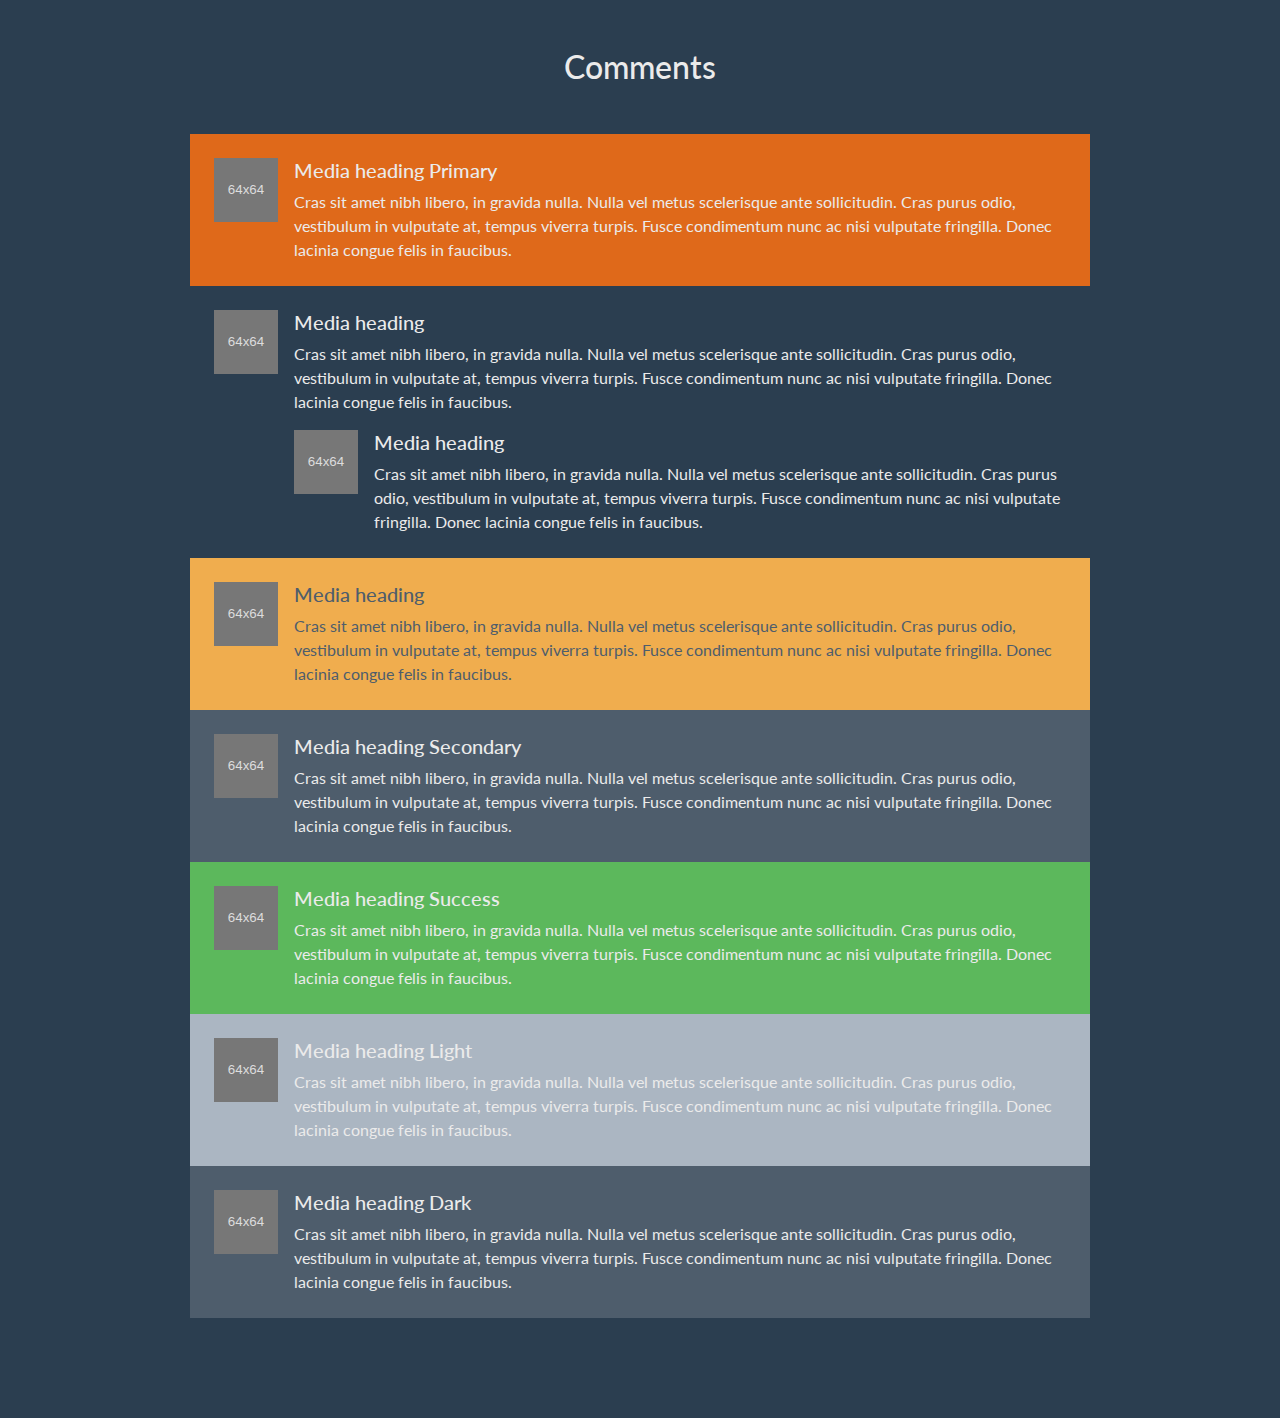
<file: comment.html>
<!doctype html>
<html lang="en">
  <head>
    <meta charset="UTF-8">
    <meta name="viewport" content="width=device-width, initial-scale=1.0">
    <title>Kit UI jjm - Footer</title>
  
    <link rel="stylesheet" href="https://stackpath.bootstrapcdn.com/bootstrap/4.5.2/css/bootstrap.min.css">
    <link rel="stylesheet" href="bootstrap.min.css">
    <link rel="stylesheet" href="https://pro.fontawesome.com/releases/v5.10.0/css/all.css" integrity="sha384-AYmEC3Yw5cVb3ZcuHtOA93w35dYTsvhLPVnYs9eStHfGJvOvKxVfELGroGkvsg+p" crossorigin="anonymous"/>
    <link rel="stylesheet" href="styles.css">
  
  </head>

  <body>
    <!-- Comment -->

    <h2 class="text-center m-5">Comments</h2>


    <div class="comment-container mt-5">

      <div class="media bg-primary p-4">
        <img class="mr-3" src="images/lorem_64x64.svg" alt="Generic placeholder image">
        <div class="media-body">
          <h5 class="mt-0">Media heading Primary</h5>
          Cras sit amet nibh libero, in gravida nulla. Nulla vel metus scelerisque ante sollicitudin. Cras purus odio, vestibulum in vulputate at, tempus viverra turpis. Fusce condimentum nunc ac nisi vulputate fringilla. Donec lacinia congue felis in faucibus.
        </div>
      </div>

      <div class="media p-4">
        <img class="mr-3" src="images/lorem_64x64.svg" alt="Generic placeholder image">
        <div class="media-body">
          <h5 class="mt-0">Media heading</h5>
          Cras sit amet nibh libero, in gravida nulla. Nulla vel metus scelerisque ante sollicitudin. Cras purus odio, vestibulum in vulputate at, tempus viverra turpis. Fusce condimentum nunc ac nisi vulputate fringilla. Donec lacinia congue felis in faucibus.
      
          <div class="media mt-3">
            <a class="pr-3" href="#">
              <img src="images/lorem_64x64.svg" alt="Generic placeholder image">
            </a>
            <div class="media-body">
              <h5 class="mt-0">Media heading</h5>
              Cras sit amet nibh libero, in gravida nulla. Nulla vel metus scelerisque ante sollicitudin. Cras purus odio, vestibulum in vulputate at, tempus viverra turpis. Fusce condimentum nunc ac nisi vulputate fringilla. Donec lacinia congue felis in faucibus.
            </div>
          </div>
        </div>
      </div>

      <div class="media bg-warning p-4 text-dark">
        <img class="mr-3" src="images/lorem_64x64.svg" alt="Generic placeholder image">
        <div class="media-body">
          <h5 class="mt-0">Media heading</h5>
          Cras sit amet nibh libero, in gravida nulla. Nulla vel metus scelerisque ante sollicitudin. Cras purus odio, vestibulum in vulputate at, tempus viverra turpis. Fusce condimentum nunc ac nisi vulputate fringilla. Donec lacinia congue felis in faucibus.
        </div>
      </div>

      <div class="media bg-secondary p-4">
        <img class="mr-3" src="images/lorem_64x64.svg" alt="Generic placeholder image">
        <div class="media-body">
          <h5 class="mt-0">Media heading Secondary</h5>
          Cras sit amet nibh libero, in gravida nulla. Nulla vel metus scelerisque ante sollicitudin. Cras purus odio, vestibulum in vulputate at, tempus viverra turpis. Fusce condimentum nunc ac nisi vulputate fringilla. Donec lacinia congue felis in faucibus.
        </div>
      </div>

      <div class="media bg-success p-4">
        <img class="mr-3" src="images/lorem_64x64.svg" alt="Generic placeholder image">
        <div class="media-body">
          <h5 class="mt-0">Media heading Success</h5>
          Cras sit amet nibh libero, in gravida nulla. Nulla vel metus scelerisque ante sollicitudin. Cras purus odio, vestibulum in vulputate at, tempus viverra turpis. Fusce condimentum nunc ac nisi vulputate fringilla. Donec lacinia congue felis in faucibus.
        </div>
      </div>

      <div class="media bg-light p-4">
        <img class="mr-3" src="images/lorem_64x64.svg" alt="Generic placeholder image">
        <div class="media-body">
          <h5 class="mt-0">Media heading Light</h5>
          Cras sit amet nibh libero, in gravida nulla. Nulla vel metus scelerisque ante sollicitudin. Cras purus odio, vestibulum in vulputate at, tempus viverra turpis. Fusce condimentum nunc ac nisi vulputate fringilla. Donec lacinia congue felis in faucibus.
        </div>
      </div>

      <div class="media bg-dark p-4">
        <img class="mr-3" src="images/lorem_64x64.svg" alt="Generic placeholder image">
        <div class="media-body">
          <h5 class="mt-0">Media heading Dark</h5>
          Cras sit amet nibh libero, in gravida nulla. Nulla vel metus scelerisque ante sollicitudin. Cras purus odio, vestibulum in vulputate at, tempus viverra turpis. Fusce condimentum nunc ac nisi vulputate fringilla. Donec lacinia congue felis in faucibus.
        </div>
      </div>
      <!-- End Comment -->

    </div>

    <script src="https://code.jquery.com/jquery-3.2.1.slim.min.js" integrity="sha384-KJ3o2DKtIkvYIK3UENzmM7KCkRr/rE9/Qpg6aAZGJwFDMVNA/GpGFF93hXpG5KkN" crossorigin="anonymous"></script>
    <script src="https://cdnjs.cloudflare.com/ajax/libs/popper.js/1.12.9/umd/popper.min.js" integrity="sha384-ApNbgh9B+Y1QKtv3Rn7W3mgPxhU9K/ScQsAP7hUibX39j7fakFPskvXusvfa0b4Q" crossorigin="anonymous"></script>
    <script src="https://maxcdn.bootstrapcdn.com/bootstrap/4.0.0/js/bootstrap.min.js" integrity="sha384-JZR6Spejh4U02d8jOt6vLEHfe/JQGiRRSQQxSfFWpi1MquVdAyjUar5+76PVCmYl" crossorigin="anonymous"></script>
  </body>
</html>
</file>
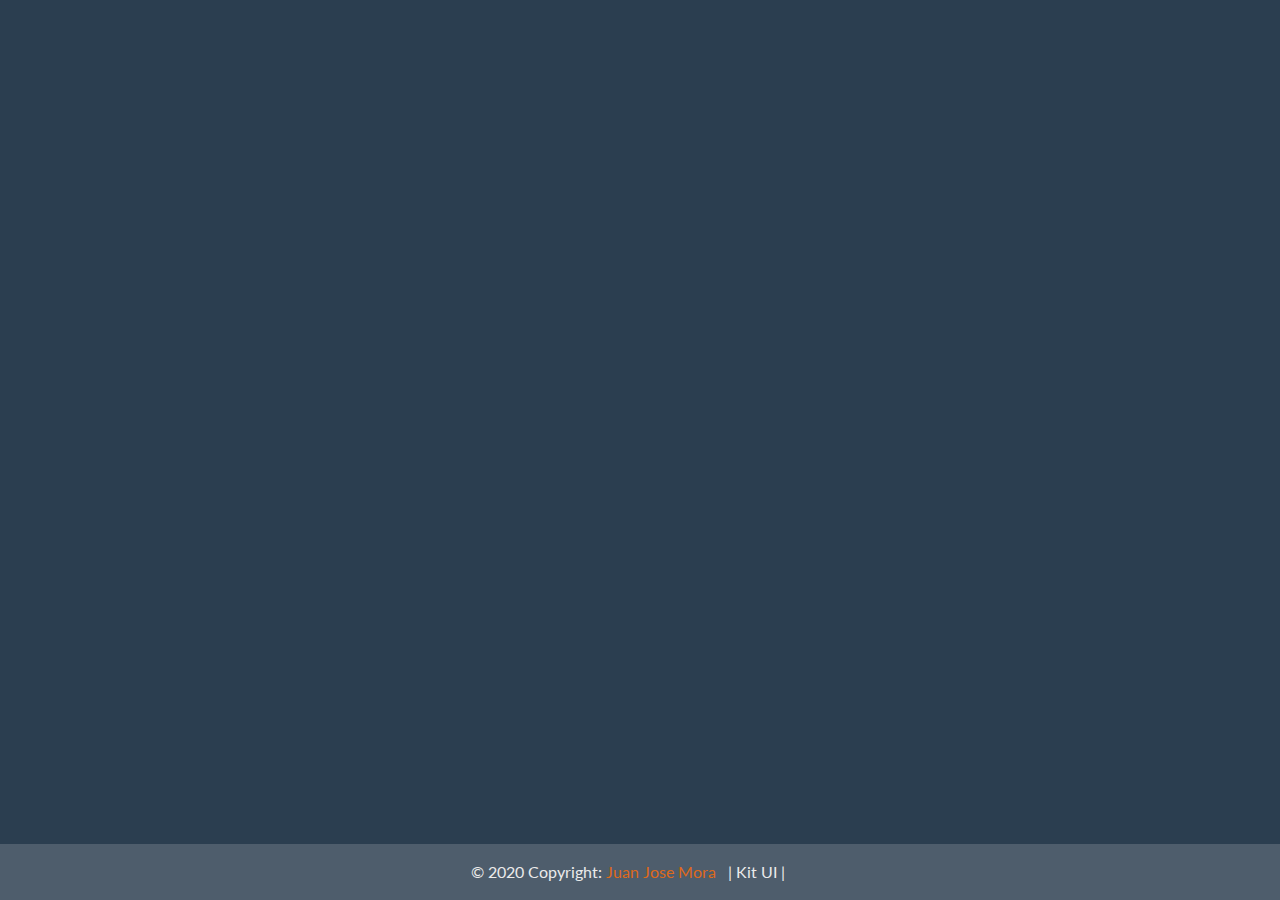
<file: footer.html>
<!doctype html>
<html lang="en">
  <head>
    <meta charset="UTF-8">
    <meta name="viewport" content="width=device-width, initial-scale=1.0">
    <title>Kit UI jjm - Footer</title>
  
    <link rel="stylesheet" href="https://stackpath.bootstrapcdn.com/bootstrap/4.5.2/css/bootstrap.min.css">
    <link rel="stylesheet" href="bootstrap.min.css">
    <link rel="stylesheet" href="https://pro.fontawesome.com/releases/v5.10.0/css/all.css" integrity="sha384-AYmEC3Yw5cVb3ZcuHtOA93w35dYTsvhLPVnYs9eStHfGJvOvKxVfELGroGkvsg+p" crossorigin="anonymous"/>
    <link rel="stylesheet" href="styles.css">
  
  </head>

  <body>
    <!-- Footer -->
    <footer class="page-footer font-small blue fixed-bottom bg-dark">
      <div class="footer-copyright text-center py-3">© 2020 Copyright:
        <a href="https://wwww.juanjosemora.es/"> Juan Jose Mora</a>
        <span class="px-2">|  Kit UI  |</span>
        <i class="fab fa-facebook pl-2"> </i>
        <i class="fab fa-twitter pl-2"> </i>
      </div>
    </footer>
    <!-- Footer -->


    <script src="https://code.jquery.com/jquery-3.2.1.slim.min.js" integrity="sha384-KJ3o2DKtIkvYIK3UENzmM7KCkRr/rE9/Qpg6aAZGJwFDMVNA/GpGFF93hXpG5KkN" crossorigin="anonymous"></script>
    <script src="https://cdnjs.cloudflare.com/ajax/libs/popper.js/1.12.9/umd/popper.min.js" integrity="sha384-ApNbgh9B+Y1QKtv3Rn7W3mgPxhU9K/ScQsAP7hUibX39j7fakFPskvXusvfa0b4Q" crossorigin="anonymous"></script>
    <script src="https://maxcdn.bootstrapcdn.com/bootstrap/4.0.0/js/bootstrap.min.js" integrity="sha384-JZR6Spejh4U02d8jOt6vLEHfe/JQGiRRSQQxSfFWpi1MquVdAyjUar5+76PVCmYl" crossorigin="anonymous"></script>
  </body>
</html>
</file>
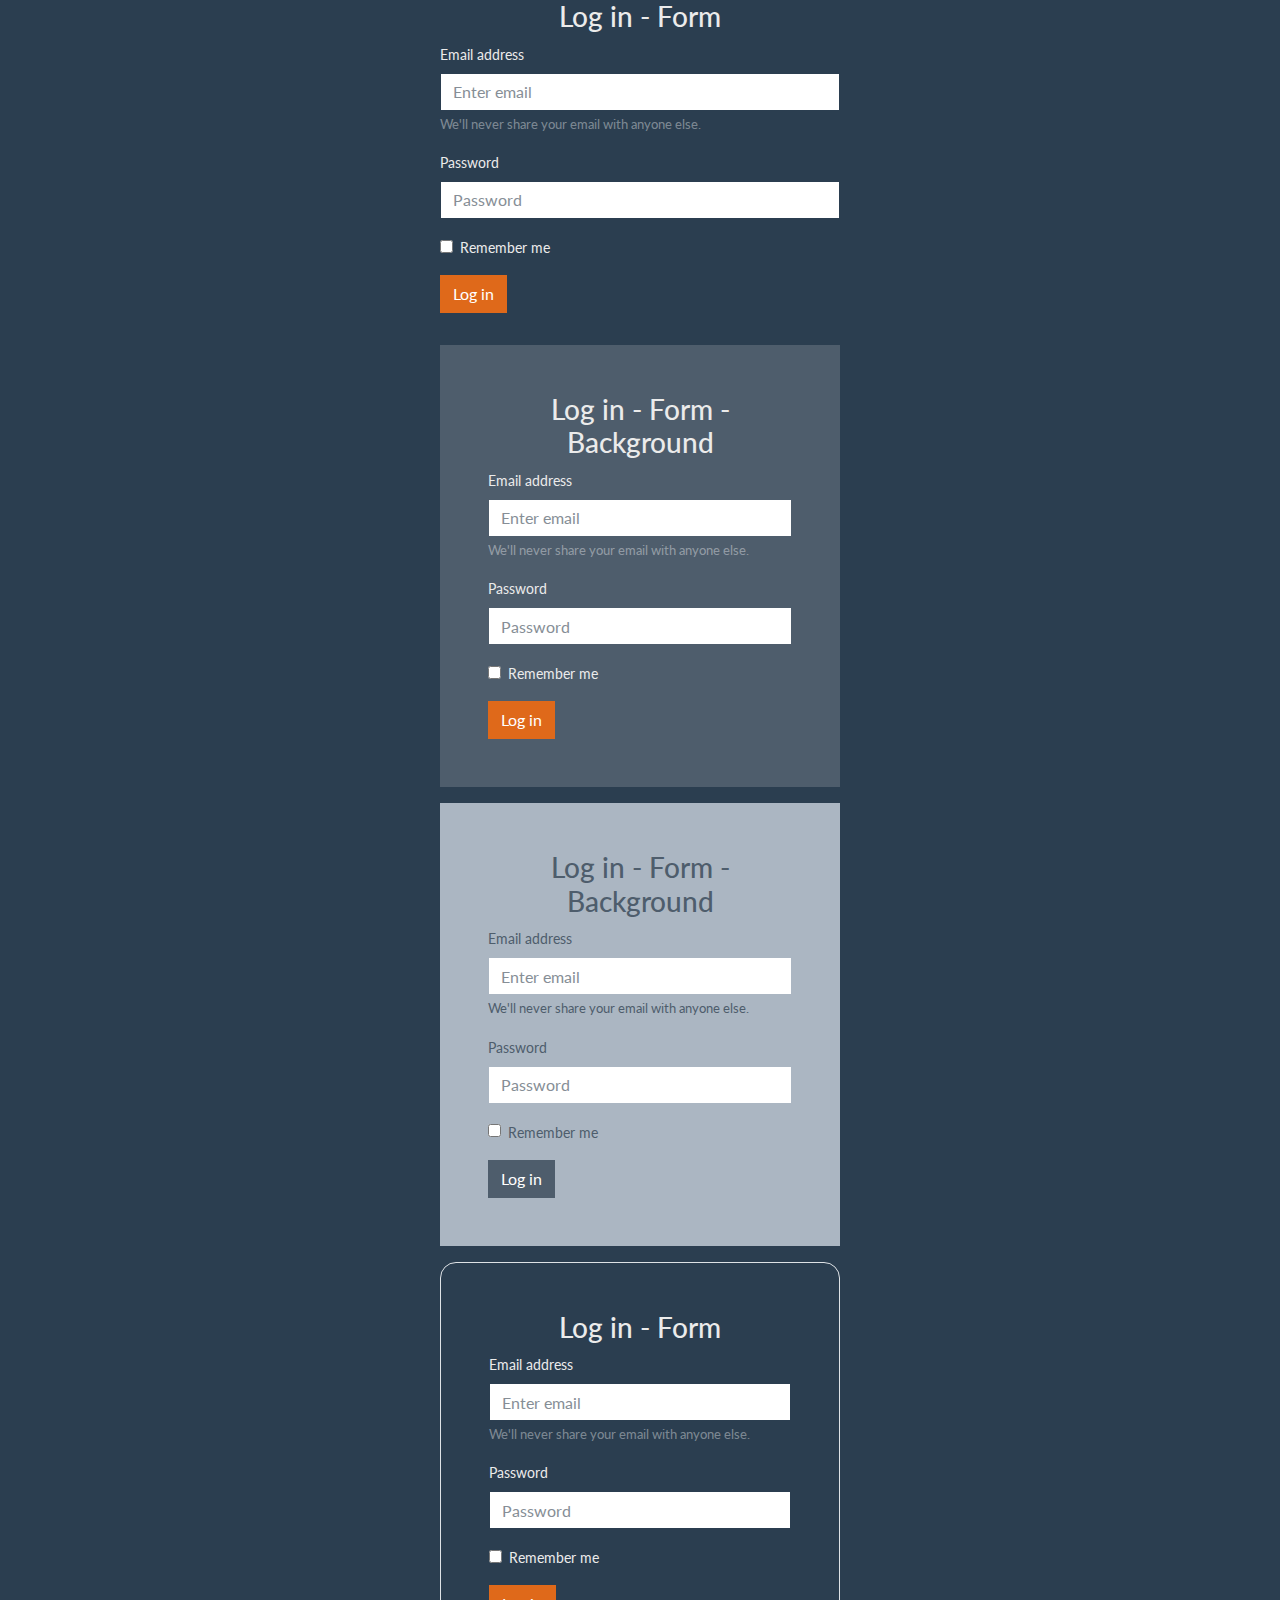
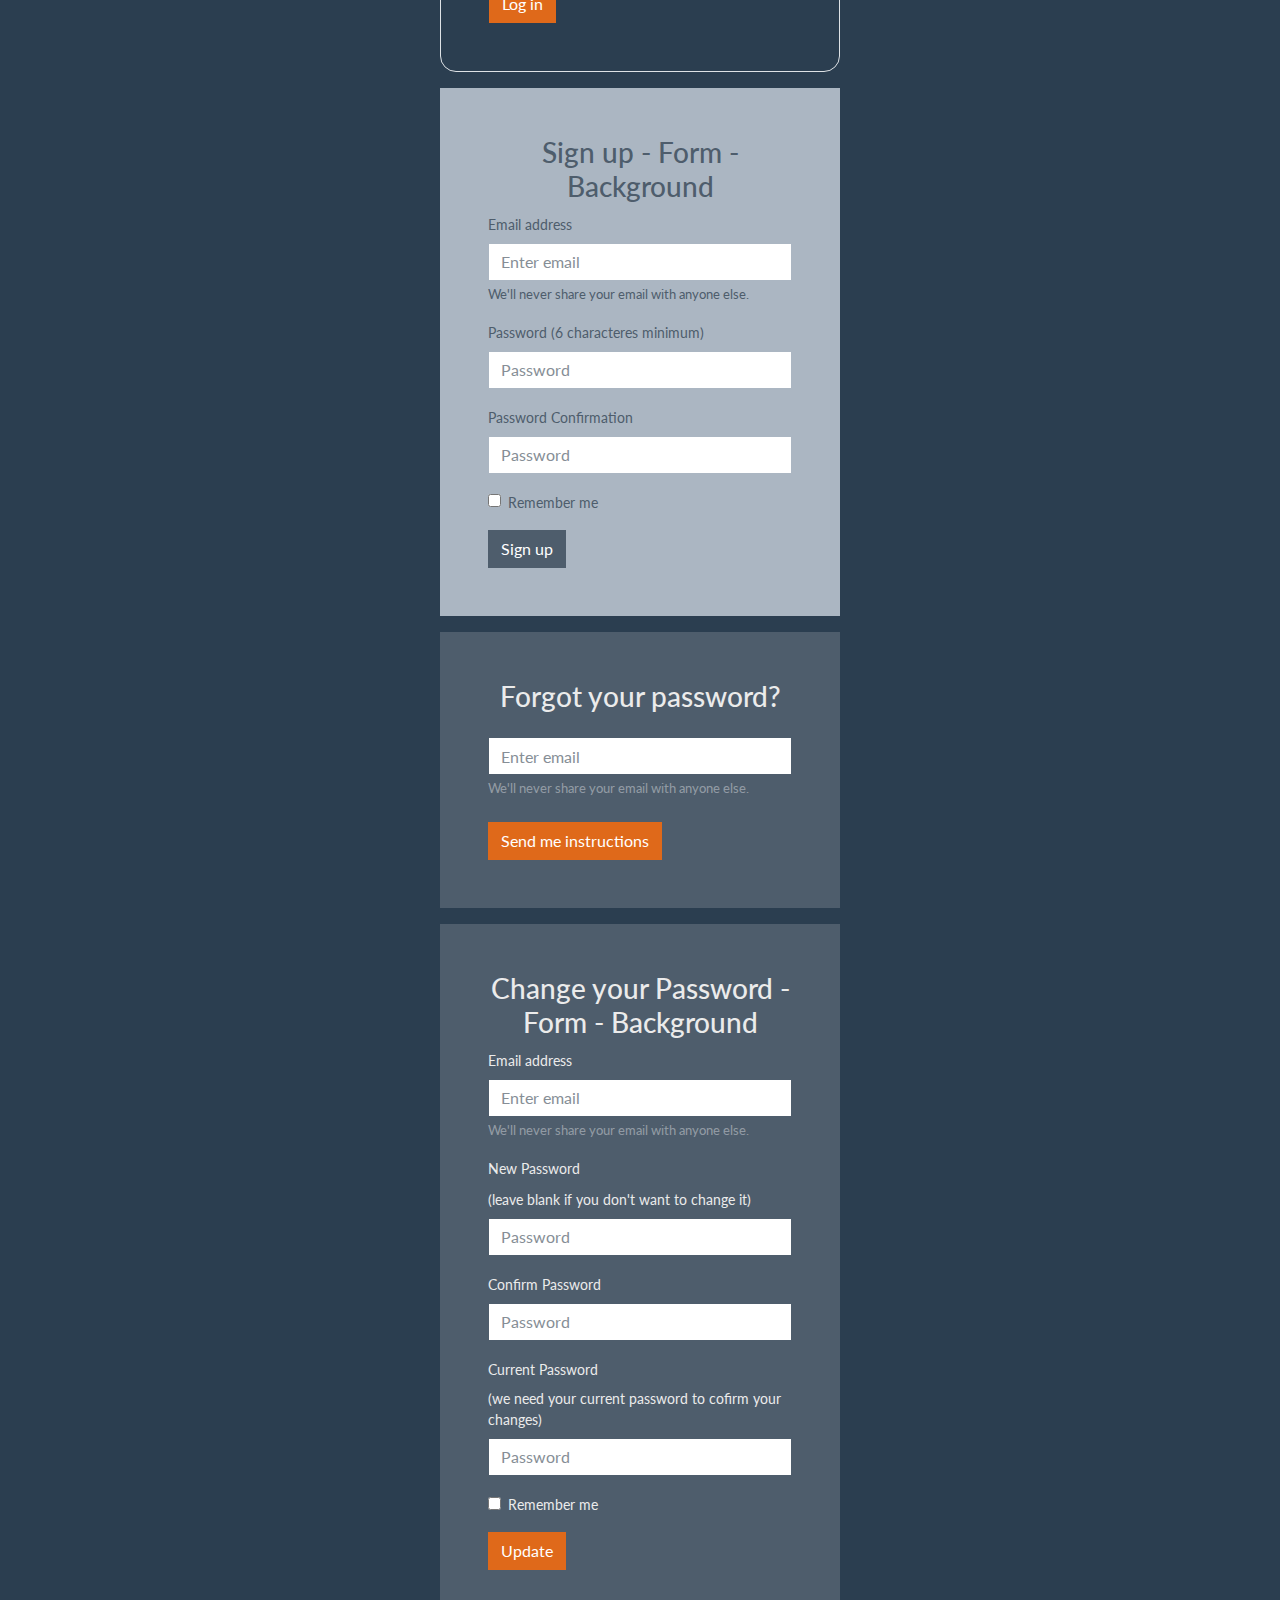
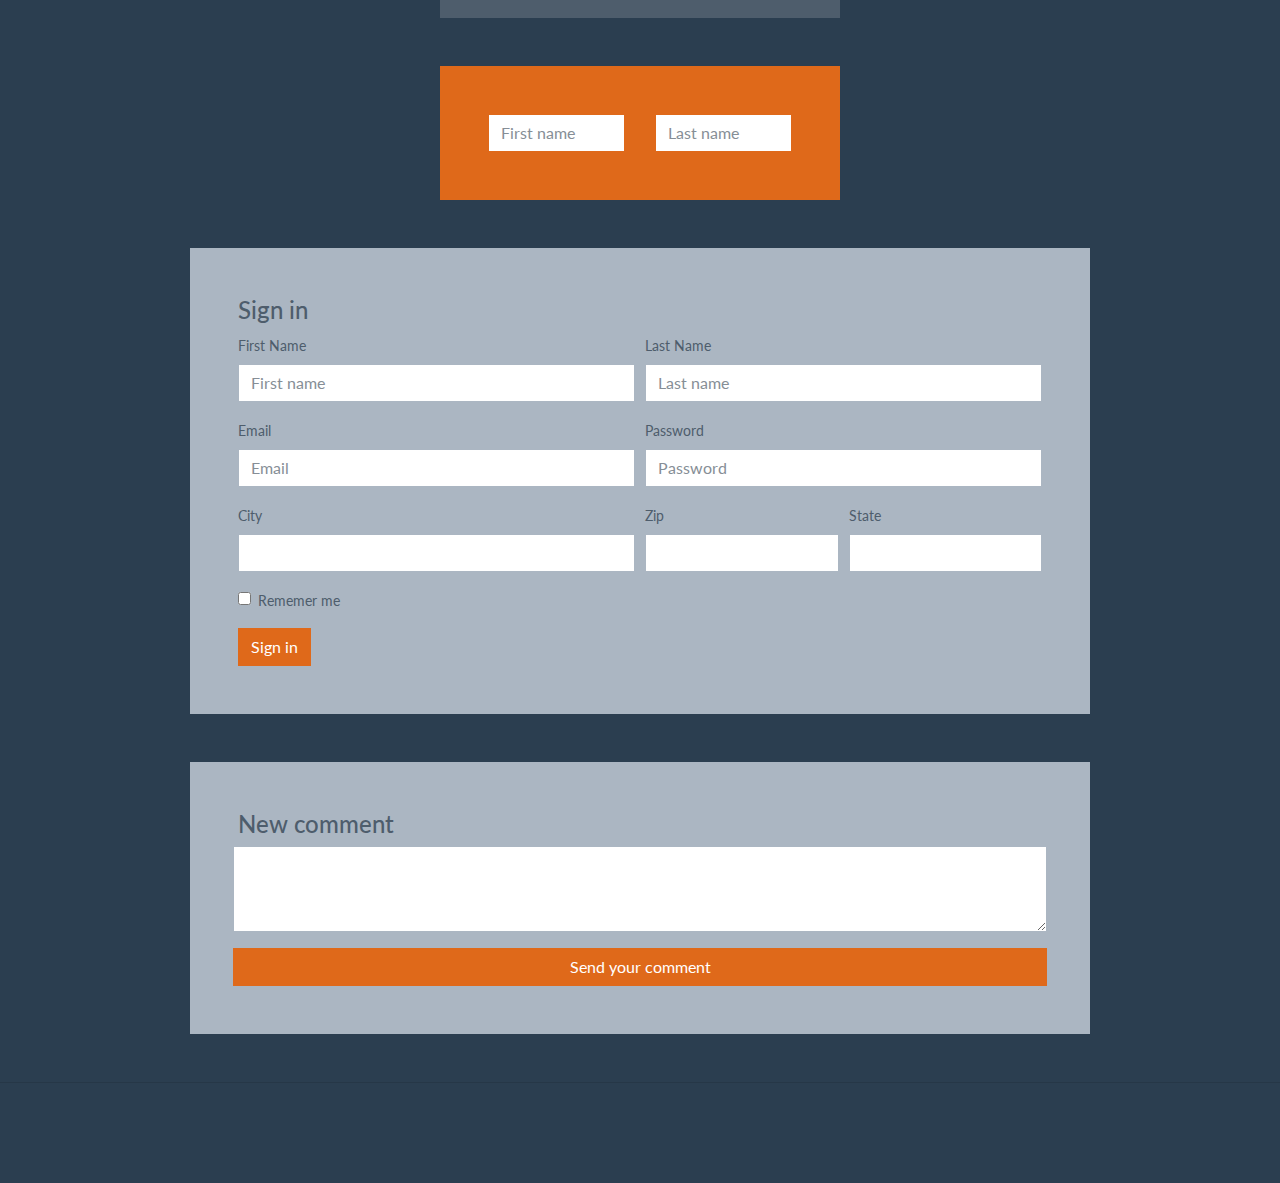
<file: forms.html>
<!doctype html>
<html lang="en">
  <head>
    <meta charset="UTF-8">
    <meta name="viewport" content="width=device-width, initial-scale=1.0">
    <title>Kit UI jjm - Footer</title>
  
    <link rel="stylesheet" href="https://stackpath.bootstrapcdn.com/bootstrap/4.5.2/css/bootstrap.min.css">
    <link rel="stylesheet" href="bootstrap.min.css">
    <link rel="stylesheet" href="https://pro.fontawesome.com/releases/v5.10.0/css/all.css" integrity="sha384-AYmEC3Yw5cVb3ZcuHtOA93w35dYTsvhLPVnYs9eStHfGJvOvKxVfELGroGkvsg+p" crossorigin="anonymous"/>
    <link rel="stylesheet" href="styles.css">
  
  </head>

  <body>
  <!-- Forms -->
  <div>

    <form class="form-container">
      <h3 class="text-center">Log in - Form</h3>
      <div class="form-group">
        <label for="exampleInputEmail1">Email address</label>
        <input type="email" class="form-control" id="exampleInputEmail1" aria-describedby="emailHelp" placeholder="Enter email">
        <small id="emailHelp" class="form-text text-muted">We'll never share your email with anyone else.</small>
      </div>
      <div class="form-group">
        <label for="exampleInputPassword1">Password</label>
        <input type="password" class="form-control" id="exampleInputPassword1" placeholder="Password">
      </div>
      <div class="form-check pb-3">
        <input type="checkbox" class="form-check-input" id="exampleCheck1">
        <label class="form-check-label" for="exampleCheck1">Remember me</label>
      </div>
      <button type="submit" class="btn btn-primary">Log in</button>
    </form>

    <div class="p-3"></div>

    <form class="form-container bg-dark p-5">
      <h3 class="text-center">Log in - Form - Background</h3>
      <div class="form-group">
        <label for="exampleInputEmail1">Email address</label>
        <input type="email" class="form-control" id="exampleInputEmail1" aria-describedby="emailHelp" placeholder="Enter email">
        <small id="emailHelp" class="form-text text-muted">We'll never share your email with anyone else.</small>
      </div>
      <div class="form-group">
        <label for="exampleInputPassword1">Password</label>
        <input type="password" class="form-control" id="exampleInputPassword1" placeholder="Password">
      </div>
      <div class="form-check pb-3">
        <input type="checkbox" class="form-check-input" id="exampleCheck1">
        <label class="form-check-label" for="exampleCheck1">Remember me</label>
      </div>
      <button type="submit" class="btn btn-primary">Log in</button>
    </form>

    <div class="m-3"></div>

    <form class="form-container bg-light p-5 text-secondary">
      <h3 class="text-center ">Log in - Form - Background</h3>
      <div class="form-group">
        <label for="exampleInputEmail1">Email address</label>
        <input type="email" class="form-control" id="exampleInputEmail1" aria-describedby="emailHelp" placeholder="Enter email">
        <small id="emailHelp" class="form-text">We'll never share your email with anyone else.</small>
      </div>
      <div class="form-group">
        <label for="exampleInputPassword1">Password</label>
        <input type="password" class="form-control" id="exampleInputPassword1" placeholder="Password">
      </div>
      <div class="form-check pb-3">
        <input type="checkbox" class="form-check-input" id="exampleCheck1">
        <label class="form-check-label" for="exampleCheck1">Remember me</label>
      </div>
      <button type="submit" class="btn btn-secondary">Log in</button>
    </form>


    <div class="m-3"></div>

    <form class="form-container bg-transparent p-5 border">
      <h3 class="text-center">Log in - Form</h3>
      <div class="form-group">
        <label for="exampleInputEmail1">Email address</label>
        <input type="email" class="form-control" id="exampleInputEmail1" aria-describedby="emailHelp" placeholder="Enter email">
        <small id="emailHelp" class="form-text text-muted">We'll never share your email with anyone else.</small>
      </div>
      <div class="form-group">
        <label for="exampleInputPassword1">Password</label>
        <input type="password" class="form-control" id="exampleInputPassword1" placeholder="Password">
      </div>
      <div class="form-check pb-3">
        <input type="checkbox" class="form-check-input" id="exampleCheck1">
        <label class="form-check-label" for="exampleCheck1">Remember me</label>
      </div>
      <button type="submit" class="btn btn-primary">Log in</button>
    </form>

    <div class="m-3"></div>

    <form class="form-container bg-light p-5 text-secondary">
      <h3 class="text-center ">Sign up - Form - Background</h3>
      <div class="form-group">
        <label for="exampleInputEmail1">Email address</label>
        <input type="email" class="form-control" id="exampleInputEmail1" aria-describedby="emailHelp" placeholder="Enter email">
        <small id="emailHelp" class="form-text">We'll never share your email with anyone else.</small>
      </div>
      <div class="form-group">
        <label for="exampleInputPassword1">Password (6 characteres minimum)</label>
        <input type="password" class="form-control" id="exampleInputPassword1" placeholder="Password">
      </div>
      <div class="form-group">
        <label for="exampleInputPassword1">Password Confirmation</label>
        <input type="password" class="form-control" id="exampleInputPassword1" placeholder="Password">
      </div>
      <div class="form-check pb-3">
        <input type="checkbox" class="form-check-input" id="exampleCheck1">
        <label class="form-check-label" for="exampleCheck1">Remember me</label>
      </div>
      <button type="submit" class="btn btn-secondary">Sign up</button>
    </form>

    <div class="m-3"></div>

    <form class="form-container bg-dark p-5">
      <h3 class="text-center">Forgot your password?</h3>
      <div class="form-group mt-4 mb-4">
        <input type="email" class="form-control" id="exampleInputEmail1" aria-describedby="emailHelp" placeholder="Enter email">
        <small id="emailHelp" class="form-text text-muted">We'll never share your email with anyone else.</small>
      </div>
      <button type="submit" class="btn btn-primary">Send me instructions</button>
    </form>

    <div class="m-3"></div>

    <form class="form-container bg-dark p-5">
      <h3 class="text-center">Change your Password - Form - Background</h3>
      <div class="form-group">
        <label for="exampleInputEmail1">Email address</label>
        <input type="email" class="form-control" id="exampleInputEmail1" aria-describedby="emailHelp" placeholder="Enter email">
        <small id="emailHelp" class="form-text text-muted">We'll never share your email with anyone else.</small>
      </div>
      <div class="form-group">
        <label for="exampleInputPassword1">New Password</label>
        <label for="exampleInputPassword1">(leave blank if you don't want to change it)</label>
        <input type="password" class="form-control" id="exampleInputPassword1" placeholder="Password">
      </div>
      <div class="form-group">
        <label for="exampleInputPassword1">Confirm Password</label>
        <input type="password" class="form-control" id="exampleInputPassword1" placeholder="Password">
      </div>
      <div class="form-group">
        <label for="exampleInputPassword1">Current Password</label>
        <label for="exampleInputPassword1">(we need your current password to cofirm your changes)</label>

        <input type="password" class="form-control" id="exampleInputPassword1" placeholder="Password">
      </div>
      <div class="form-check pb-3">
        <input type="checkbox" class="form-check-input" id="exampleCheck1">
        <label class="form-check-label" for="exampleCheck1">Remember me</label>
      </div>
      <button type="submit" class="btn btn-primary">Update</button>
    </form>

    <div class="m-5"></div>

    <form class="form-container bg-primary p-5">
      <div class="row">
        <div class="col">
          <input type="text" class="form-control" placeholder="First name">
        </div>
        <div class="col">
          <input type="text" class="form-control" placeholder="Last name">
        </div>
      </div>
    </form>

    <div class="m-5"></div>


    <form class="form-container-xl bg-light p-5 text-secondary">
      <h4>Sign in</h4>
      <div class="form-row">
        <div class="form-group col-md-6">
          <label for="first_name">First Name</label>
          <input type="text" class="form-control" placeholder="First name">
        </div>
        <div class="form-group col-md-6">
          <label for="last_name">Last Name</label>
          <input type="text" class="form-control" placeholder="Last name">
        </div>
      </div>
      <div class="form-row">
        <div class="form-group col-md-6">
          <label for="inputEmail4">Email</label>
          <input type="email" class="form-control" id="inputEmail4" placeholder="Email">
        </div>
        <div class="form-group col-md-6">
          <label for="inputPassword4">Password</label>
          <input type="password" class="form-control" id="inputPassword4" placeholder="Password">
        </div>
      </div>
      <div class="form-row">
        <div class="form-group col-md-6">
          <label for="inputCity">City</label>
          <input type="text" class="form-control" id="inputCity">
        </div>
        <div class="form-group col-md-3">
          <label for="inputZip">Zip</label>
          <input type="text" class="form-control" id="inputZip">
        </div>
        <div class="form-group col-md-3">
          <label for="inputZip">State</label>
          <input type="text" class="form-control" id="inputZip">
        </div>
      </div>
      <div class="form-group">
        <div class="form-check">
          <input class="form-check-input" type="checkbox" id="gridCheck">
          <label class="form-check-label" for="gridCheck">
            Rememer me
          </label>
        </div>
      </div>
      <button type="submit" class="btn btn-primary">Sign in</button>
    </form>


    <div class="m-5"></div>


    <form class="form-container-xl bg-light p-5 text-secondary">
      <h4>New comment</h4>
      <div class="form-row d-flex flex-column">
        <div class="form-group">
          <textarea class="form-control" id="exampleFormControlTextarea1" rows="3"></textarea>
        </div>
        <button type="submit" class="btn btn-primary">Send your comment</button>
      </div>
    </form>



    <div class="m-5"></div>

    <hr>
  </div>
  <!-- End Forms -->

    <script src="https://code.jquery.com/jquery-3.2.1.slim.min.js" integrity="sha384-KJ3o2DKtIkvYIK3UENzmM7KCkRr/rE9/Qpg6aAZGJwFDMVNA/GpGFF93hXpG5KkN" crossorigin="anonymous"></script>
    <script src="https://cdnjs.cloudflare.com/ajax/libs/popper.js/1.12.9/umd/popper.min.js" integrity="sha384-ApNbgh9B+Y1QKtv3Rn7W3mgPxhU9K/ScQsAP7hUibX39j7fakFPskvXusvfa0b4Q" crossorigin="anonymous"></script>
    <script src="https://maxcdn.bootstrapcdn.com/bootstrap/4.0.0/js/bootstrap.min.js" integrity="sha384-JZR6Spejh4U02d8jOt6vLEHfe/JQGiRRSQQxSfFWpi1MquVdAyjUar5+76PVCmYl" crossorigin="anonymous"></script>
  </body>
</html>
</file>
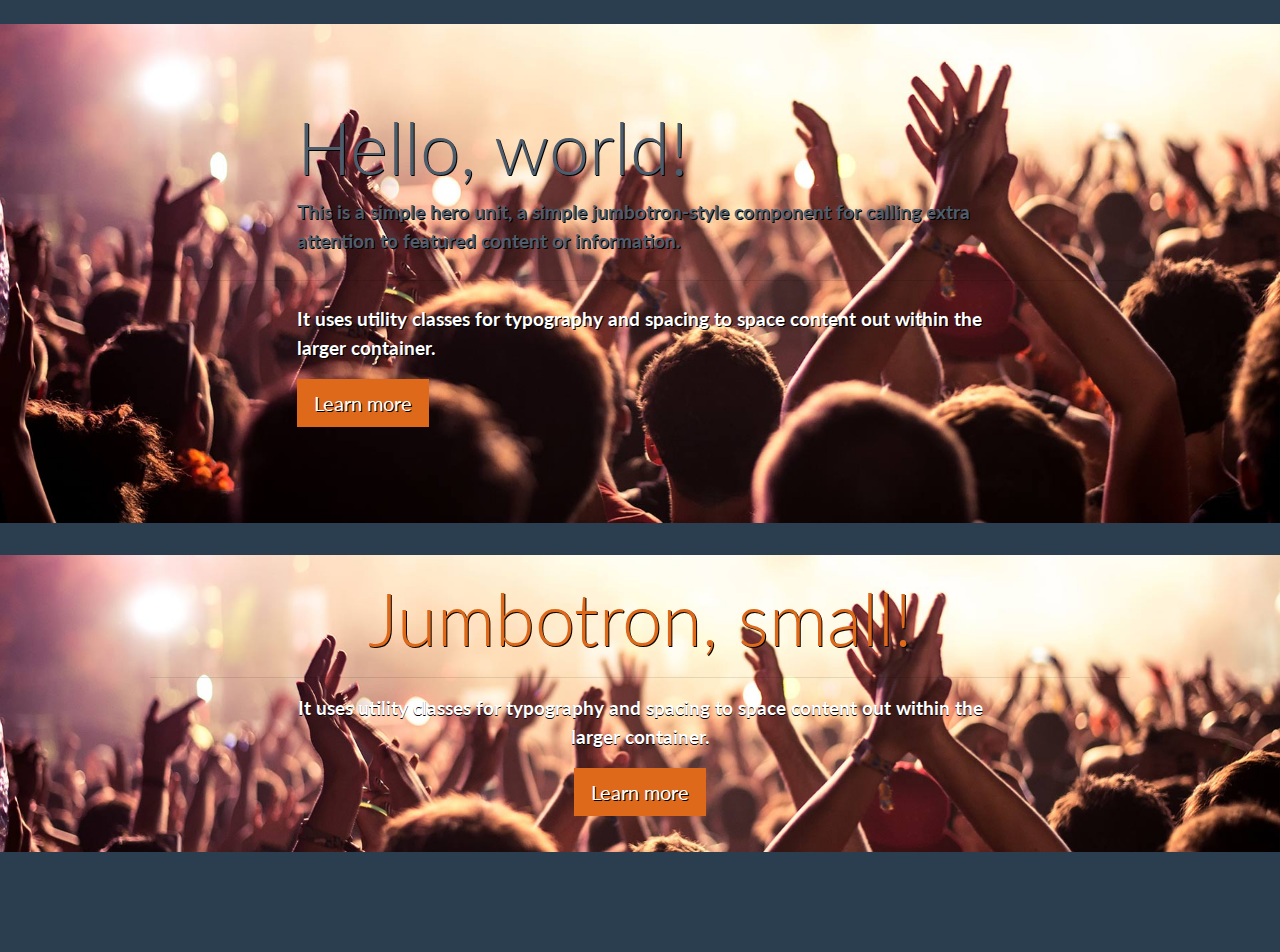
<file: jumbotron.html>
<!doctype html>
<html lang="en">
  <head>
    <meta charset="UTF-8">
    <meta name="viewport" content="width=device-width, initial-scale=1.0">
    <title>Kit UI jjm - Footer</title>
  
    <link rel="stylesheet" href="https://stackpath.bootstrapcdn.com/bootstrap/4.5.2/css/bootstrap.min.css">
    <link rel="stylesheet" href="bootstrap.min.css">
    <link rel="stylesheet" href="https://pro.fontawesome.com/releases/v5.10.0/css/all.css" integrity="sha384-AYmEC3Yw5cVb3ZcuHtOA93w35dYTsvhLPVnYs9eStHfGJvOvKxVfELGroGkvsg+p" crossorigin="anonymous"/>
    <link rel="stylesheet" href="styles.css">
  
  </head>

  <body>
      <!-- Jumbotron -->
      <div class="jumbotron jumbotron-fluid mt-4 jumbotron-xl text-secondary jumbotron-text">
        <h1 class="display-3">Hello, world!</h1>
        <p class="lead">This is a simple hero unit, a simple jumbotron-style component for calling extra attention to featured content or information.</p>
        <hr class="my-4">
        <p class=" text-white">It uses utility classes for typography and spacing to space content out within the larger container.</p>
        <p class="lead">
          <a class="btn btn-primary btn-lg" href="#" role="button">Learn more</a>
        </p>
      </div>
      <!-- End Jumbotron -->

      <!-- Jumbotron small -->
      <div class="jumbotron jumbotron-fluid mt-4 jumbotron-sm text-center jumbotron-text text-primary">
        <h1 class="display-3">Jumbotron, small!</h1>
        <hr class="my-3">
        <p class="text-white">It uses utility classes for typography and spacing to space content out within the larger container.</p>
        <p class="lead">
          <a class="btn btn-primary btn-lg" href="#" role="button">Learn more</a>
        </p>
      </div>
      <!-- End Jumbotron -->


    <script src="https://code.jquery.com/jquery-3.2.1.slim.min.js" integrity="sha384-KJ3o2DKtIkvYIK3UENzmM7KCkRr/rE9/Qpg6aAZGJwFDMVNA/GpGFF93hXpG5KkN" crossorigin="anonymous"></script>
    <script src="https://cdnjs.cloudflare.com/ajax/libs/popper.js/1.12.9/umd/popper.min.js" integrity="sha384-ApNbgh9B+Y1QKtv3Rn7W3mgPxhU9K/ScQsAP7hUibX39j7fakFPskvXusvfa0b4Q" crossorigin="anonymous"></script>
    <script src="https://maxcdn.bootstrapcdn.com/bootstrap/4.0.0/js/bootstrap.min.js" integrity="sha384-JZR6Spejh4U02d8jOt6vLEHfe/JQGiRRSQQxSfFWpi1MquVdAyjUar5+76PVCmYl" crossorigin="anonymous"></script>
  </body>
</html>
</file>
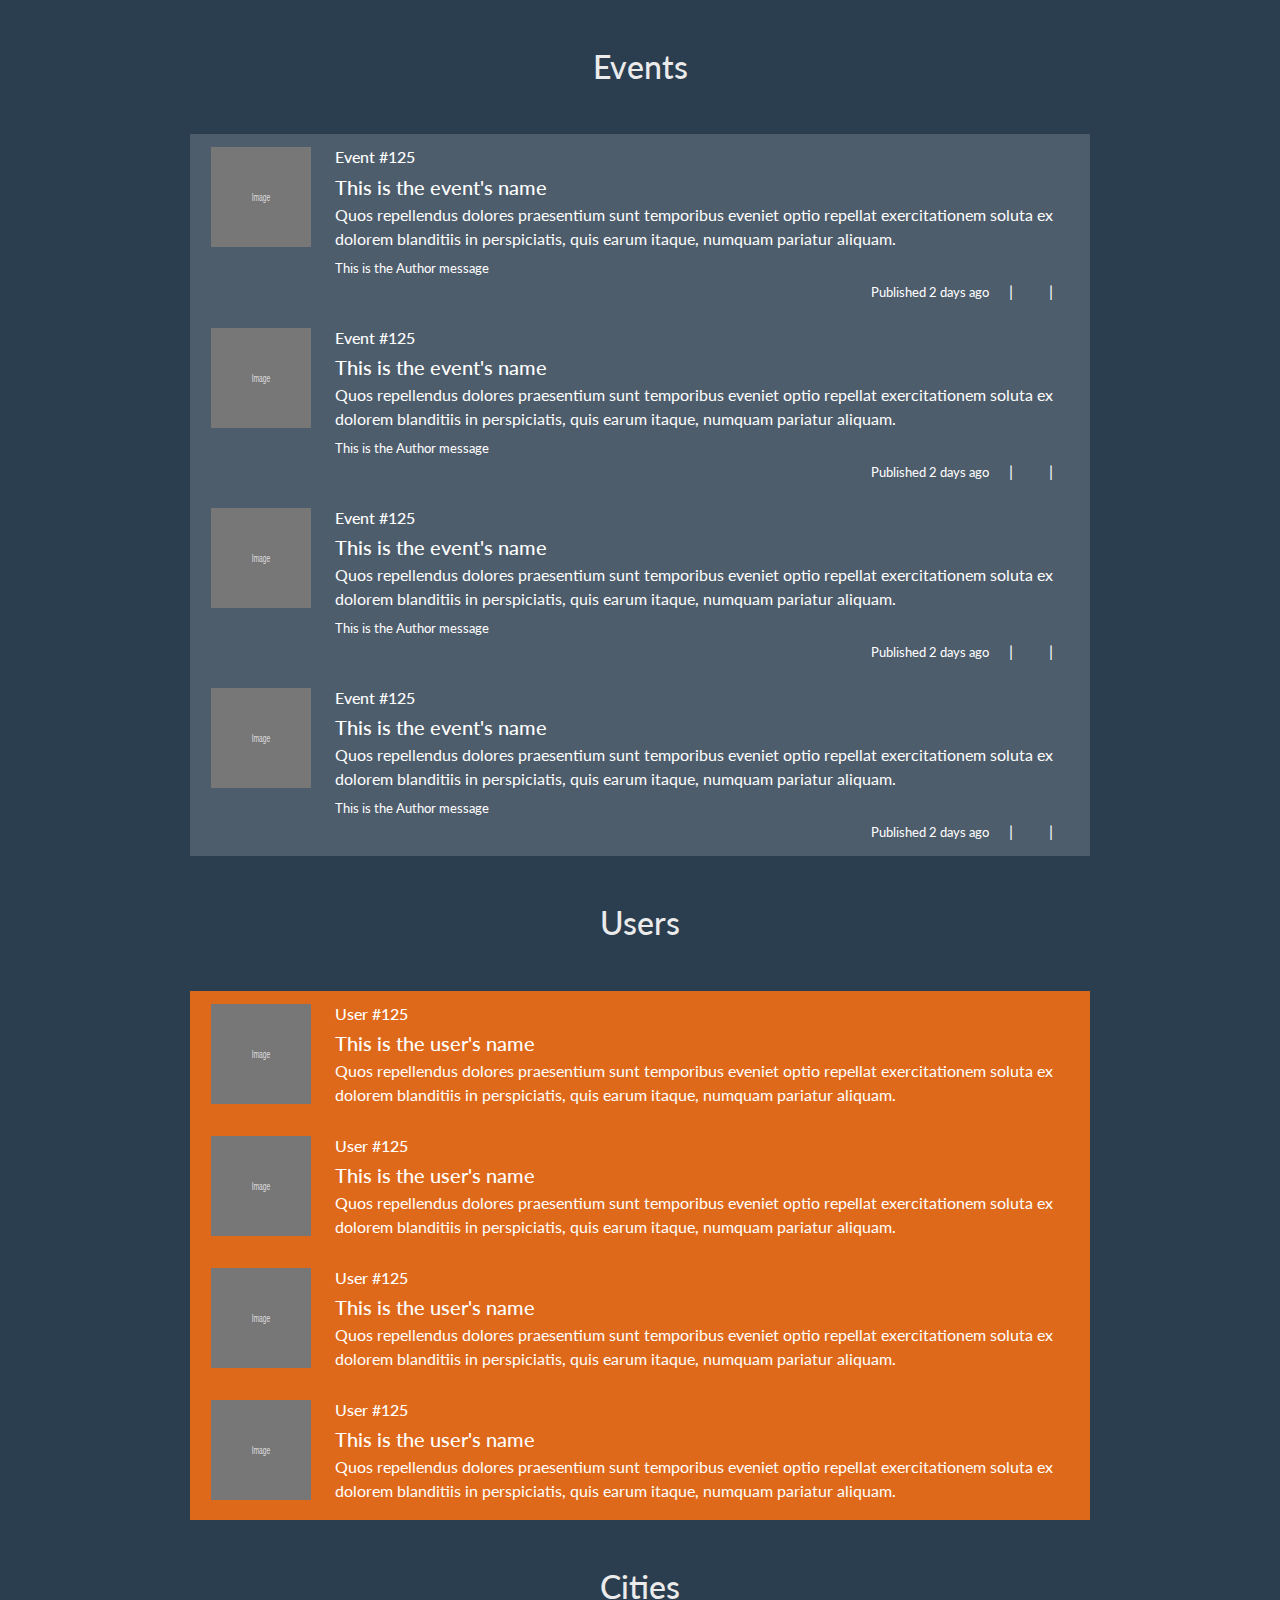
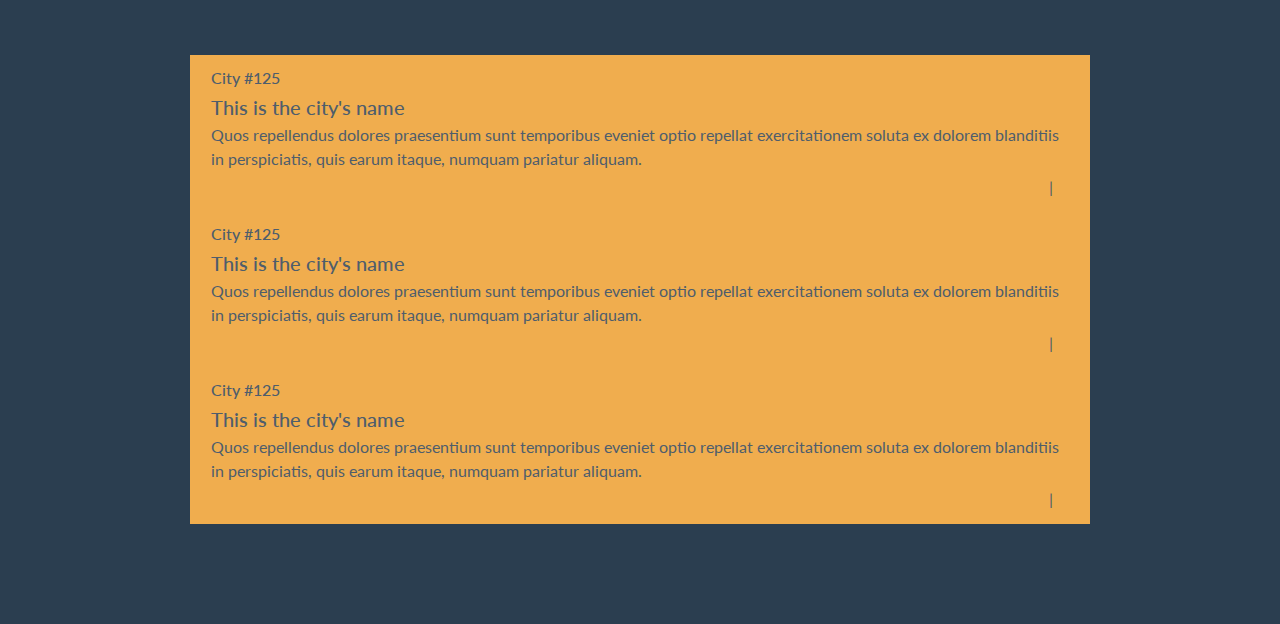
<file: list.html>
<!doctype html>
<html lang="en">
  <head>
    <meta charset="UTF-8">
    <meta name="viewport" content="width=device-width, initial-scale=1.0">
    <title>Kit UI jjm - Footer</title>
  
    <link rel="stylesheet" href="https://stackpath.bootstrapcdn.com/bootstrap/4.5.2/css/bootstrap.min.css">
    <link rel="stylesheet" href="bootstrap.min.css">
    <link rel="stylesheet" href="https://pro.fontawesome.com/releases/v5.10.0/css/all.css" integrity="sha384-AYmEC3Yw5cVb3ZcuHtOA93w35dYTsvhLPVnYs9eStHfGJvOvKxVfELGroGkvsg+p" crossorigin="anonymous"/>
    <link rel="stylesheet" href="styles.css">
  
  </head>

  <body>
    <div class="list-container">


      <!-- Lists -->

      <h2 class="text-center m-5">Events</h2>

      <div class="list-group">

        <a href="#" class="list-group-item list-group-item-action d-flex flex-row ">
          <img class="mr-4" style="height: 100px; width: 100px; display: block;" src="data:image/svg+xml;charset=UTF-8,%3Csvg%20width%3D%22318%22%20height%3D%22180%22%20xmlns%3D%22http%3A%2F%2Fwww.w3.org%2F2000%2Fsvg%22%20viewBox%3D%220%200%20318%20180%22%20preserveAspectRatio%3D%22none%22%3E%3Cdefs%3E%3Cstyle%20type%3D%22text%2Fcss%22%3E%23holder_158bd1d28ef%20text%20%7B%20fill%3Argba(255%2C255%2C255%2C.75)%3Bfont-weight%3Anormal%3Bfont-family%3AHelvetica%2C%20monospace%3Bfont-size%3A16pt%20%7D%20%3C%2Fstyle%3E%3C%2Fdefs%3E%3Cg%20id%3D%22holder_158bd1d28ef%22%3E%3Crect%20width%3D%22318%22%20height%3D%22180%22%20fill%3D%22%23777%22%3E%3C%2Frect%3E%3Cg%3E%3Ctext%20x%3D%22129.359375%22%20y%3D%2297.35%22%3EImage%3C%2Ftext%3E%3C%2Fg%3E%3C%2Fg%3E%3C%2Fsvg%3E" alt="Card image">
          <div class="flex-column align-items-start">
            <h6>Event #125</h6>
            <div class="d-flex w-100 justify-content-between">
              <h5 class="mb-1">This is the event's name</h5>
            </div>
            <p class="mb-1">Quos repellendus dolores praesentium sunt temporibus eveniet optio repellat exercitationem soluta ex dolorem blanditiis in perspiciatis, quis earum itaque, numquam pariatur aliquam.</p>
            <small>This is the Author message</small>
            <div class="text-right">
              <small class="pl-3">Published 2 days ago</small>
              <span class="pl-3">|</span>
              <i class="far fa-heart text-white pl-3"></i>
              <span class="pl-3">|</span>
              <i class="fas fa-share-alt pl-3 text-white"></i>
            </div>
          </div>
        </a>

        <a href="#" class="list-group-item list-group-item-action d-flex flex-row ">
          <img class="mr-4" style="height: 100px; width: 100px; display: block;" src="data:image/svg+xml;charset=UTF-8,%3Csvg%20width%3D%22318%22%20height%3D%22180%22%20xmlns%3D%22http%3A%2F%2Fwww.w3.org%2F2000%2Fsvg%22%20viewBox%3D%220%200%20318%20180%22%20preserveAspectRatio%3D%22none%22%3E%3Cdefs%3E%3Cstyle%20type%3D%22text%2Fcss%22%3E%23holder_158bd1d28ef%20text%20%7B%20fill%3Argba(255%2C255%2C255%2C.75)%3Bfont-weight%3Anormal%3Bfont-family%3AHelvetica%2C%20monospace%3Bfont-size%3A16pt%20%7D%20%3C%2Fstyle%3E%3C%2Fdefs%3E%3Cg%20id%3D%22holder_158bd1d28ef%22%3E%3Crect%20width%3D%22318%22%20height%3D%22180%22%20fill%3D%22%23777%22%3E%3C%2Frect%3E%3Cg%3E%3Ctext%20x%3D%22129.359375%22%20y%3D%2297.35%22%3EImage%3C%2Ftext%3E%3C%2Fg%3E%3C%2Fg%3E%3C%2Fsvg%3E" alt="Card image">
          <div class="flex-column align-items-start">
            <h6>Event #125</h6>
            <div class="d-flex w-100 justify-content-between">
              <h5 class="mb-1">This is the event's name</h5>
            </div>
            <p class="mb-1">Quos repellendus dolores praesentium sunt temporibus eveniet optio repellat exercitationem soluta ex dolorem blanditiis in perspiciatis, quis earum itaque, numquam pariatur aliquam.</p>
            <small>This is the Author message</small>
            <div class="text-right">
              <small class="pl-3">Published 2 days ago</small>
              <span class="pl-3">|</span>
              <i class="far fa-heart text-white pl-3"></i>
              <span class="pl-3">|</span>
              <i class="fas fa-share-alt pl-3 text-white"></i>
            </div>
          </div>
        </a>

        <a href="#" class="list-group-item list-group-item-action d-flex flex-row ">
          <img class="mr-4" style="height: 100px; width: 100px; display: block;" src="data:image/svg+xml;charset=UTF-8,%3Csvg%20width%3D%22318%22%20height%3D%22180%22%20xmlns%3D%22http%3A%2F%2Fwww.w3.org%2F2000%2Fsvg%22%20viewBox%3D%220%200%20318%20180%22%20preserveAspectRatio%3D%22none%22%3E%3Cdefs%3E%3Cstyle%20type%3D%22text%2Fcss%22%3E%23holder_158bd1d28ef%20text%20%7B%20fill%3Argba(255%2C255%2C255%2C.75)%3Bfont-weight%3Anormal%3Bfont-family%3AHelvetica%2C%20monospace%3Bfont-size%3A16pt%20%7D%20%3C%2Fstyle%3E%3C%2Fdefs%3E%3Cg%20id%3D%22holder_158bd1d28ef%22%3E%3Crect%20width%3D%22318%22%20height%3D%22180%22%20fill%3D%22%23777%22%3E%3C%2Frect%3E%3Cg%3E%3Ctext%20x%3D%22129.359375%22%20y%3D%2297.35%22%3EImage%3C%2Ftext%3E%3C%2Fg%3E%3C%2Fg%3E%3C%2Fsvg%3E" alt="Card image">
          <div class="flex-column align-items-start">
            <h6>Event #125</h6>
            <div class="d-flex w-100 justify-content-between">
              <h5 class="mb-1">This is the event's name</h5>
            </div>
            <p class="mb-1">Quos repellendus dolores praesentium sunt temporibus eveniet optio repellat exercitationem soluta ex dolorem blanditiis in perspiciatis, quis earum itaque, numquam pariatur aliquam.</p>
            <small>This is the Author message</small>
            <div class="text-right">
              <small class="pl-3">Published 2 days ago</small>
              <span class="pl-3">|</span>
              <i class="far fa-heart text-white pl-3"></i>
              <span class="pl-3">|</span>
              <i class="fas fa-share-alt pl-3 text-white"></i>
            </div>
          </div>
        </a>

        <a href="#" class="list-group-item list-group-item-action d-flex flex-row ">
          <img class="mr-4" style="height: 100px; width: 100px; display: block;" src="data:image/svg+xml;charset=UTF-8,%3Csvg%20width%3D%22318%22%20height%3D%22180%22%20xmlns%3D%22http%3A%2F%2Fwww.w3.org%2F2000%2Fsvg%22%20viewBox%3D%220%200%20318%20180%22%20preserveAspectRatio%3D%22none%22%3E%3Cdefs%3E%3Cstyle%20type%3D%22text%2Fcss%22%3E%23holder_158bd1d28ef%20text%20%7B%20fill%3Argba(255%2C255%2C255%2C.75)%3Bfont-weight%3Anormal%3Bfont-family%3AHelvetica%2C%20monospace%3Bfont-size%3A16pt%20%7D%20%3C%2Fstyle%3E%3C%2Fdefs%3E%3Cg%20id%3D%22holder_158bd1d28ef%22%3E%3Crect%20width%3D%22318%22%20height%3D%22180%22%20fill%3D%22%23777%22%3E%3C%2Frect%3E%3Cg%3E%3Ctext%20x%3D%22129.359375%22%20y%3D%2297.35%22%3EImage%3C%2Ftext%3E%3C%2Fg%3E%3C%2Fg%3E%3C%2Fsvg%3E" alt="Card image">
          <div class="flex-column align-items-start">
            <h6>Event #125</h6>
            <div class="d-flex w-100 justify-content-between">
              <h5 class="mb-1">This is the event's name</h5>
            </div>
            <p class="mb-1">Quos repellendus dolores praesentium sunt temporibus eveniet optio repellat exercitationem soluta ex dolorem blanditiis in perspiciatis, quis earum itaque, numquam pariatur aliquam.</p>
            <small>This is the Author message</small>
            <div class="text-right">
              <small class="pl-3">Published 2 days ago</small>
              <span class="pl-3">|</span>
              <i class="far fa-heart text-white pl-3"></i>
              <span class="pl-3">|</span>
              <i class="fas fa-share-alt pl-3 text-white"></i>
            </div>
          </div>
        </a>


      
      </div>


      <h2 class="text-center m-5">Users</h2>

      <div class="list-group">

        <a href="#" class="list-group-item list-group-item-action d-flex flex-row bg-primary">
          <img class="mr-4" style="height: 100px; width: 100px; display: block;" src="data:image/svg+xml;charset=UTF-8,%3Csvg%20width%3D%22318%22%20height%3D%22180%22%20xmlns%3D%22http%3A%2F%2Fwww.w3.org%2F2000%2Fsvg%22%20viewBox%3D%220%200%20318%20180%22%20preserveAspectRatio%3D%22none%22%3E%3Cdefs%3E%3Cstyle%20type%3D%22text%2Fcss%22%3E%23holder_158bd1d28ef%20text%20%7B%20fill%3Argba(255%2C255%2C255%2C.75)%3Bfont-weight%3Anormal%3Bfont-family%3AHelvetica%2C%20monospace%3Bfont-size%3A16pt%20%7D%20%3C%2Fstyle%3E%3C%2Fdefs%3E%3Cg%20id%3D%22holder_158bd1d28ef%22%3E%3Crect%20width%3D%22318%22%20height%3D%22180%22%20fill%3D%22%23777%22%3E%3C%2Frect%3E%3Cg%3E%3Ctext%20x%3D%22129.359375%22%20y%3D%2297.35%22%3EImage%3C%2Ftext%3E%3C%2Fg%3E%3C%2Fg%3E%3C%2Fsvg%3E" alt="Card image">
          <div class="flex-column align-items-start">
            <h6>User #125</h6>
            <div class="d-flex w-100 justify-content-between">
              <h5 class="mb-1">This is the user's name</h5>
            </div>
            <p class="mb-1">Quos repellendus dolores praesentium sunt temporibus eveniet optio repellat exercitationem soluta ex dolorem blanditiis in perspiciatis, quis earum itaque, numquam pariatur aliquam.</p>
          </div>
        </a>

        <a href="#" class="list-group-item list-group-item-action d-flex flex-row bg-primary">
          <img class="mr-4" style="height: 100px; width: 100px; display: block;" src="data:image/svg+xml;charset=UTF-8,%3Csvg%20width%3D%22318%22%20height%3D%22180%22%20xmlns%3D%22http%3A%2F%2Fwww.w3.org%2F2000%2Fsvg%22%20viewBox%3D%220%200%20318%20180%22%20preserveAspectRatio%3D%22none%22%3E%3Cdefs%3E%3Cstyle%20type%3D%22text%2Fcss%22%3E%23holder_158bd1d28ef%20text%20%7B%20fill%3Argba(255%2C255%2C255%2C.75)%3Bfont-weight%3Anormal%3Bfont-family%3AHelvetica%2C%20monospace%3Bfont-size%3A16pt%20%7D%20%3C%2Fstyle%3E%3C%2Fdefs%3E%3Cg%20id%3D%22holder_158bd1d28ef%22%3E%3Crect%20width%3D%22318%22%20height%3D%22180%22%20fill%3D%22%23777%22%3E%3C%2Frect%3E%3Cg%3E%3Ctext%20x%3D%22129.359375%22%20y%3D%2297.35%22%3EImage%3C%2Ftext%3E%3C%2Fg%3E%3C%2Fg%3E%3C%2Fsvg%3E" alt="Card image">
          <div class="flex-column align-items-start">
            <h6>User #125</h6>
            <div class="d-flex w-100 justify-content-between">
              <h5 class="mb-1">This is the user's name</h5>
            </div>
            <p class="mb-1">Quos repellendus dolores praesentium sunt temporibus eveniet optio repellat exercitationem soluta ex dolorem blanditiis in perspiciatis, quis earum itaque, numquam pariatur aliquam.</p>
          </div>
        </a>

        <a href="#" class="list-group-item list-group-item-action d-flex flex-row bg-primary">
          <img class="mr-4" style="height: 100px; width: 100px; display: block;" src="data:image/svg+xml;charset=UTF-8,%3Csvg%20width%3D%22318%22%20height%3D%22180%22%20xmlns%3D%22http%3A%2F%2Fwww.w3.org%2F2000%2Fsvg%22%20viewBox%3D%220%200%20318%20180%22%20preserveAspectRatio%3D%22none%22%3E%3Cdefs%3E%3Cstyle%20type%3D%22text%2Fcss%22%3E%23holder_158bd1d28ef%20text%20%7B%20fill%3Argba(255%2C255%2C255%2C.75)%3Bfont-weight%3Anormal%3Bfont-family%3AHelvetica%2C%20monospace%3Bfont-size%3A16pt%20%7D%20%3C%2Fstyle%3E%3C%2Fdefs%3E%3Cg%20id%3D%22holder_158bd1d28ef%22%3E%3Crect%20width%3D%22318%22%20height%3D%22180%22%20fill%3D%22%23777%22%3E%3C%2Frect%3E%3Cg%3E%3Ctext%20x%3D%22129.359375%22%20y%3D%2297.35%22%3EImage%3C%2Ftext%3E%3C%2Fg%3E%3C%2Fg%3E%3C%2Fsvg%3E" alt="Card image">
          <div class="flex-column align-items-start">
            <h6>User #125</h6>
            <div class="d-flex w-100 justify-content-between">
              <h5 class="mb-1">This is the user's name</h5>
            </div>
            <p class="mb-1">Quos repellendus dolores praesentium sunt temporibus eveniet optio repellat exercitationem soluta ex dolorem blanditiis in perspiciatis, quis earum itaque, numquam pariatur aliquam.</p>
          </div>
        </a>

        <a href="#" class="list-group-item list-group-item-action d-flex flex-row bg-primary">
          <img class="mr-4" style="height: 100px; width: 100px; display: block;" src="data:image/svg+xml;charset=UTF-8,%3Csvg%20width%3D%22318%22%20height%3D%22180%22%20xmlns%3D%22http%3A%2F%2Fwww.w3.org%2F2000%2Fsvg%22%20viewBox%3D%220%200%20318%20180%22%20preserveAspectRatio%3D%22none%22%3E%3Cdefs%3E%3Cstyle%20type%3D%22text%2Fcss%22%3E%23holder_158bd1d28ef%20text%20%7B%20fill%3Argba(255%2C255%2C255%2C.75)%3Bfont-weight%3Anormal%3Bfont-family%3AHelvetica%2C%20monospace%3Bfont-size%3A16pt%20%7D%20%3C%2Fstyle%3E%3C%2Fdefs%3E%3Cg%20id%3D%22holder_158bd1d28ef%22%3E%3Crect%20width%3D%22318%22%20height%3D%22180%22%20fill%3D%22%23777%22%3E%3C%2Frect%3E%3Cg%3E%3Ctext%20x%3D%22129.359375%22%20y%3D%2297.35%22%3EImage%3C%2Ftext%3E%3C%2Fg%3E%3C%2Fg%3E%3C%2Fsvg%3E" alt="Card image">
          <div class="flex-column align-items-start">
            <h6>User #125</h6>
            <div class="d-flex w-100 justify-content-between">
              <h5 class="mb-1">This is the user's name</h5>
            </div>
            <p class="mb-1">Quos repellendus dolores praesentium sunt temporibus eveniet optio repellat exercitationem soluta ex dolorem blanditiis in perspiciatis, quis earum itaque, numquam pariatur aliquam.</p>
          </div>
        </a>
      
      </div>


      <h2 class="text-center m-5">Cities</h2>

      <div class="list-group">

        <a href="#" class="list-group-item list-group-item-action flex-column align-items-start bg-warning text-secondary">
          <h6>City #125</h6>
          <div class="d-flex w-100 justify-content-between">
            <h5 class="mb-1">This is the city's name</h5>
          </div>
          <p class="mb-1">Quos repellendus dolores praesentium sunt temporibus eveniet optio repellat exercitationem soluta ex dolorem blanditiis in perspiciatis, quis earum itaque, numquam pariatur aliquam.</p>
          <div class="text-right">
            <i class="far fa-heart text-white pl-3"></i>
            <span class="pl-3">|</span>
            <i class="fas fa-share-alt pl-3 text-white"></i>
          </div>
        </a>

        <a href="#" class="list-group-item list-group-item-action flex-column align-items-start bg-warning text-secondary">
          <h6>City #125</h6>
          <div class="d-flex w-100 justify-content-between">
            <h5 class="mb-1">This is the city's name</h5>
          </div>
          <p class="mb-1">Quos repellendus dolores praesentium sunt temporibus eveniet optio repellat exercitationem soluta ex dolorem blanditiis in perspiciatis, quis earum itaque, numquam pariatur aliquam.</p>
          <div class="text-right">
            <i class="far fa-heart text-white pl-3"></i>
            <span class="pl-3">|</span>
            <i class="fas fa-share-alt pl-3 text-white"></i>
          </div>
        </a>

        <a href="#" class="list-group-item list-group-item-action flex-column align-items-start bg-warning text-secondary">
          <h6>City #125</h6>
          <div class="d-flex w-100 justify-content-between">
            <h5 class="mb-1">This is the city's name</h5>
          </div>
          <p class="mb-1">Quos repellendus dolores praesentium sunt temporibus eveniet optio repellat exercitationem soluta ex dolorem blanditiis in perspiciatis, quis earum itaque, numquam pariatur aliquam.</p>
          <div class="text-right">
            <i class="far fa-heart text-white pl-3"></i>
            <span class="pl-3">|</span>
            <i class="fas fa-share-alt pl-3 text-white"></i>
          </div>
        </a>
      
      </div>
      <!-- End Lists -->
    </div>

    <script src="https://code.jquery.com/jquery-3.2.1.slim.min.js" integrity="sha384-KJ3o2DKtIkvYIK3UENzmM7KCkRr/rE9/Qpg6aAZGJwFDMVNA/GpGFF93hXpG5KkN" crossorigin="anonymous"></script>
    <script src="https://cdnjs.cloudflare.com/ajax/libs/popper.js/1.12.9/umd/popper.min.js" integrity="sha384-ApNbgh9B+Y1QKtv3Rn7W3mgPxhU9K/ScQsAP7hUibX39j7fakFPskvXusvfa0b4Q" crossorigin="anonymous"></script>
    <script src="https://maxcdn.bootstrapcdn.com/bootstrap/4.0.0/js/bootstrap.min.js" integrity="sha384-JZR6Spejh4U02d8jOt6vLEHfe/JQGiRRSQQxSfFWpi1MquVdAyjUar5+76PVCmYl" crossorigin="anonymous"></script>
  </body>
</html>
</file>
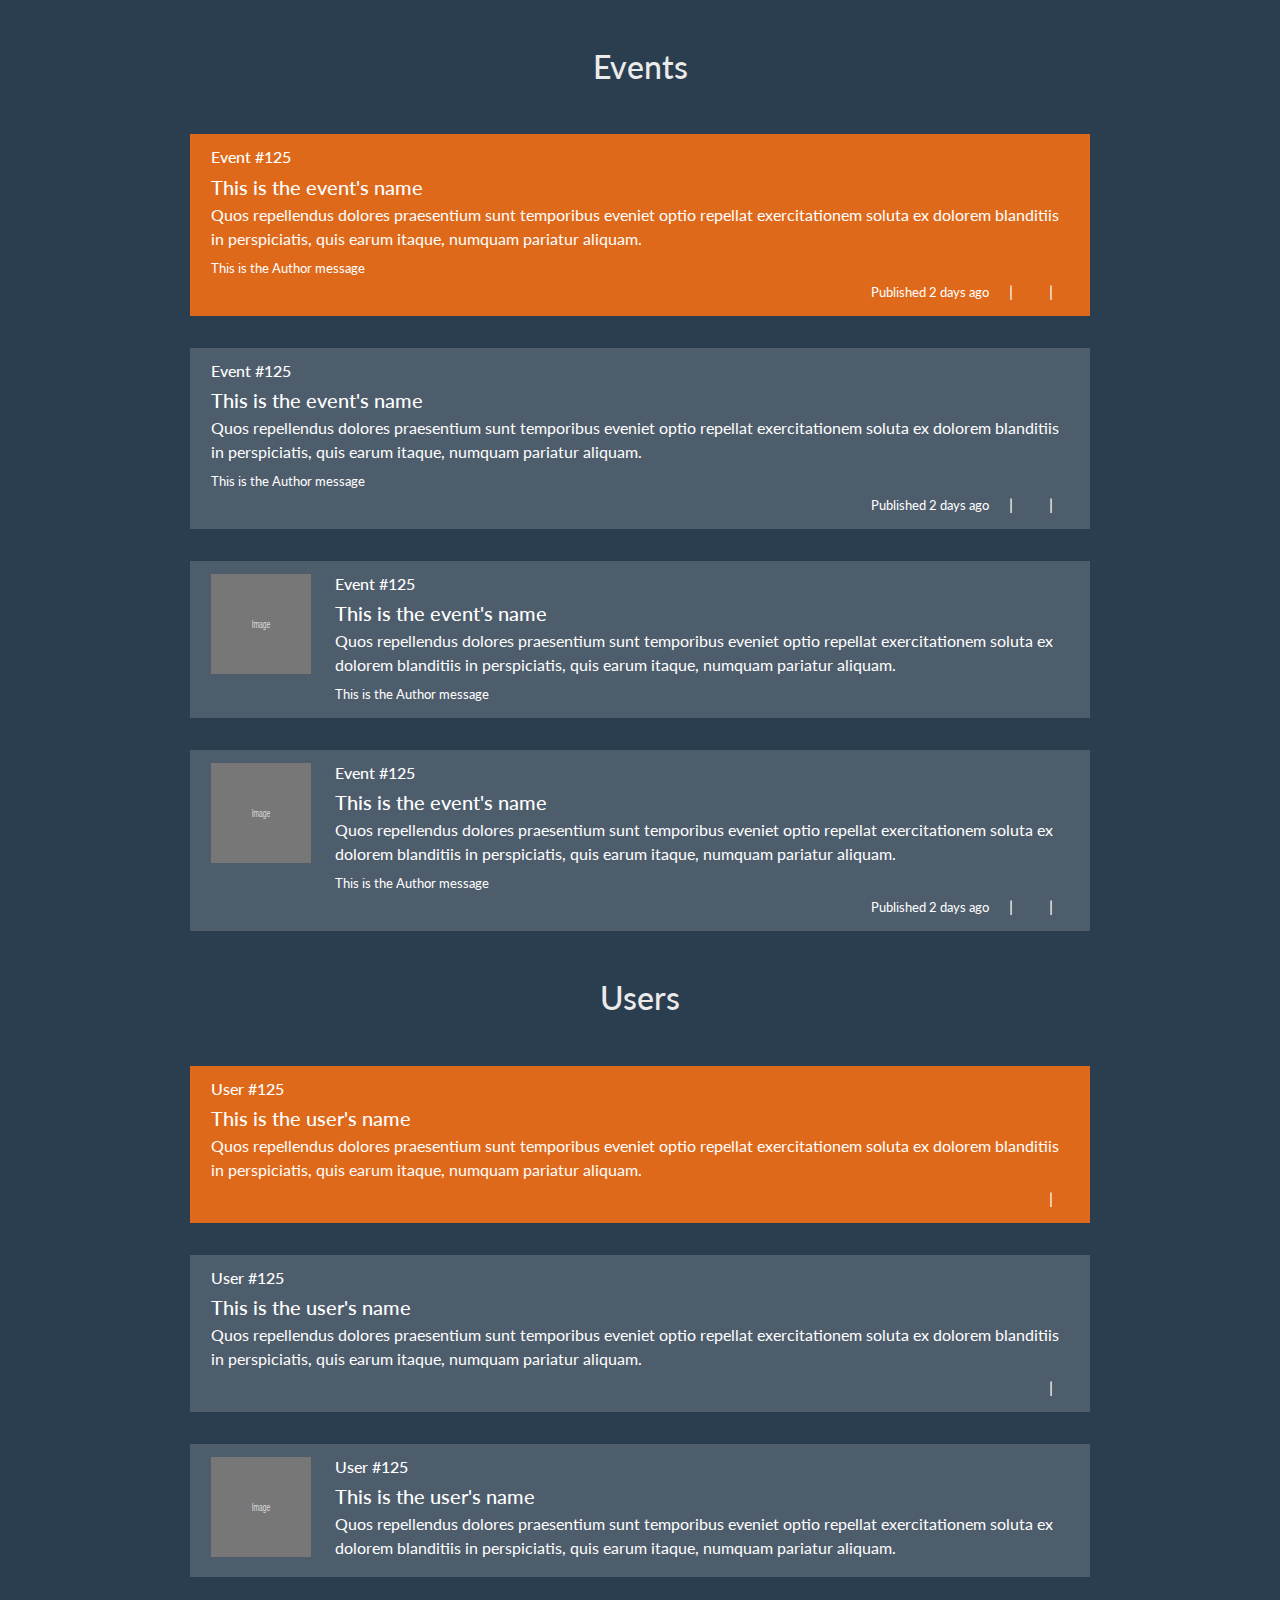
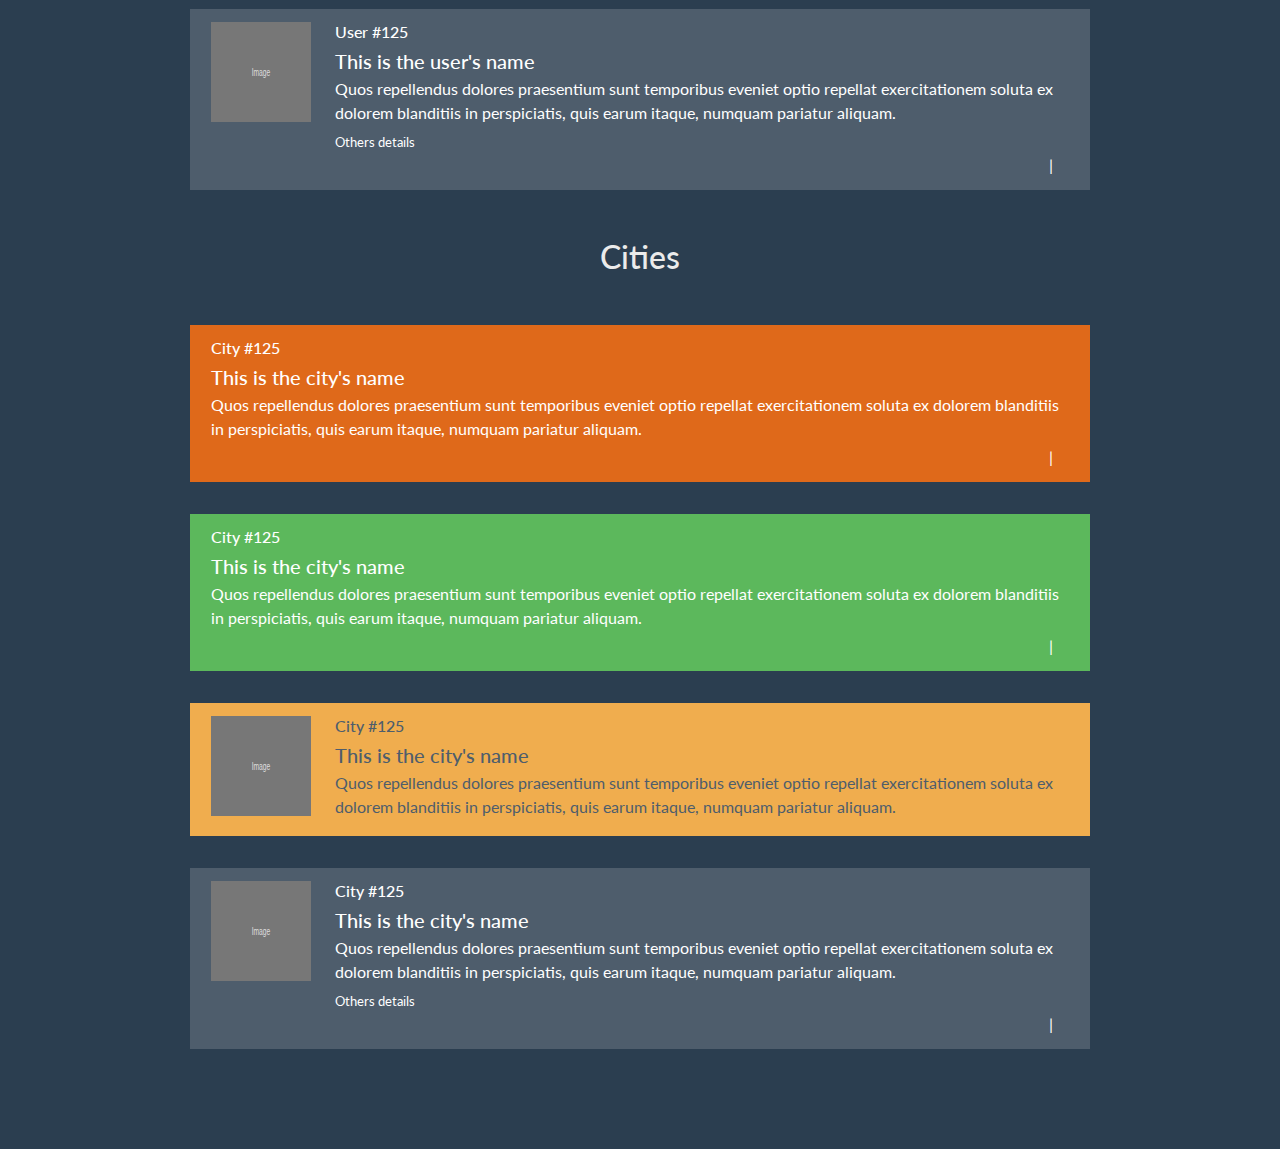
<file: list_el.html>
<!doctype html>
<html lang="en">
  <head>
    <meta charset="UTF-8">
    <meta name="viewport" content="width=device-width, initial-scale=1.0">
    <title>Kit UI jjm - Footer</title>
  
    <link rel="stylesheet" href="https://stackpath.bootstrapcdn.com/bootstrap/4.5.2/css/bootstrap.min.css">
    <link rel="stylesheet" href="bootstrap.min.css">
    <link rel="stylesheet" href="https://pro.fontawesome.com/releases/v5.10.0/css/all.css" integrity="sha384-AYmEC3Yw5cVb3ZcuHtOA93w35dYTsvhLPVnYs9eStHfGJvOvKxVfELGroGkvsg+p" crossorigin="anonymous"/>
    <link rel="stylesheet" href="styles.css">
  
  </head>

  <body>
    <div class="list-container">

      <!-- Lists -->

      <h2 class="text-center m-5">Events</h2>

      <a href="#" class="list-group-item list-group-item-action flex-column align-items-start active">
        <h6>Event #125</h6>
        <div class="d-flex w-100 justify-content-between">
          <h5 class="mb-1">This is the event's name</h5>
        </div>
        <p class="mb-1">Quos repellendus dolores praesentium sunt temporibus eveniet optio repellat exercitationem soluta ex dolorem blanditiis in perspiciatis, quis earum itaque, numquam pariatur aliquam.</p>
        <small>This is the Author message</small>
        <div class="text-right">
          <small class="pl-3">Published 2 days ago</small>
          <span class="pl-3">|</span>
          <i class="far fa-heart text-white pl-3"></i>
          <span class="pl-3">|</span>
          <i class="fas fa-share-alt pl-3 text-white"></i>
        </div>
      </a>

      <div class="p-3"></div>

      <a href="#" class="list-group-item list-group-item-action flex-column align-items-start">
        <h6>Event #125</h6>
        <div class="d-flex w-100 justify-content-between">
          <h5 class="mb-1">This is the event's name</h5>
        </div>
        <p class="mb-1">Quos repellendus dolores praesentium sunt temporibus eveniet optio repellat exercitationem soluta ex dolorem blanditiis in perspiciatis, quis earum itaque, numquam pariatur aliquam.</p>
        <small>This is the Author message</small>
        <div class="text-right">
          <small class="pl-3">Published 2 days ago</small>
          <span class="pl-3">|</span>
          <i class="far fa-heart text-white pl-3"></i>
          <span class="pl-3">|</span>
          <i class="fas fa-share-alt pl-3 text-white"></i>
        </div>
      </a>

      <div class="p-3"></div>

      <a href="#" class="list-group-item list-group-item-action d-flex flex-row ">
        <img class="mr-4" style="height: 100px; width: 100px; display: block;" src="data:image/svg+xml;charset=UTF-8,%3Csvg%20width%3D%22318%22%20height%3D%22180%22%20xmlns%3D%22http%3A%2F%2Fwww.w3.org%2F2000%2Fsvg%22%20viewBox%3D%220%200%20318%20180%22%20preserveAspectRatio%3D%22none%22%3E%3Cdefs%3E%3Cstyle%20type%3D%22text%2Fcss%22%3E%23holder_158bd1d28ef%20text%20%7B%20fill%3Argba(255%2C255%2C255%2C.75)%3Bfont-weight%3Anormal%3Bfont-family%3AHelvetica%2C%20monospace%3Bfont-size%3A16pt%20%7D%20%3C%2Fstyle%3E%3C%2Fdefs%3E%3Cg%20id%3D%22holder_158bd1d28ef%22%3E%3Crect%20width%3D%22318%22%20height%3D%22180%22%20fill%3D%22%23777%22%3E%3C%2Frect%3E%3Cg%3E%3Ctext%20x%3D%22129.359375%22%20y%3D%2297.35%22%3EImage%3C%2Ftext%3E%3C%2Fg%3E%3C%2Fg%3E%3C%2Fsvg%3E" alt="Card image">
        <div class="flex-column align-items-start">
          <h6>Event #125</h6>
          <div class="d-flex w-100 justify-content-between">
            <h5 class="mb-1">This is the event's name</h5>
          </div>
          <p class="mb-1">Quos repellendus dolores praesentium sunt temporibus eveniet optio repellat exercitationem soluta ex dolorem blanditiis in perspiciatis, quis earum itaque, numquam pariatur aliquam.</p>
          <small>This is the Author message</small>
        </div>
      </a>

      <div class="p-3"></div>

      <a href="#" class="list-group-item list-group-item-action d-flex flex-row ">
        <img class="mr-4" style="height: 100px; width: 100px; display: block;" src="data:image/svg+xml;charset=UTF-8,%3Csvg%20width%3D%22318%22%20height%3D%22180%22%20xmlns%3D%22http%3A%2F%2Fwww.w3.org%2F2000%2Fsvg%22%20viewBox%3D%220%200%20318%20180%22%20preserveAspectRatio%3D%22none%22%3E%3Cdefs%3E%3Cstyle%20type%3D%22text%2Fcss%22%3E%23holder_158bd1d28ef%20text%20%7B%20fill%3Argba(255%2C255%2C255%2C.75)%3Bfont-weight%3Anormal%3Bfont-family%3AHelvetica%2C%20monospace%3Bfont-size%3A16pt%20%7D%20%3C%2Fstyle%3E%3C%2Fdefs%3E%3Cg%20id%3D%22holder_158bd1d28ef%22%3E%3Crect%20width%3D%22318%22%20height%3D%22180%22%20fill%3D%22%23777%22%3E%3C%2Frect%3E%3Cg%3E%3Ctext%20x%3D%22129.359375%22%20y%3D%2297.35%22%3EImage%3C%2Ftext%3E%3C%2Fg%3E%3C%2Fg%3E%3C%2Fsvg%3E" alt="Card image">
        <div class="flex-column align-items-start">
          <h6>Event #125</h6>
          <div class="d-flex w-100 justify-content-between">
            <h5 class="mb-1">This is the event's name</h5>
          </div>
          <p class="mb-1">Quos repellendus dolores praesentium sunt temporibus eveniet optio repellat exercitationem soluta ex dolorem blanditiis in perspiciatis, quis earum itaque, numquam pariatur aliquam.</p>
          <small>This is the Author message</small>
          <div class="text-right">
            <small class="pl-3">Published 2 days ago</small>
            <span class="pl-3">|</span>
            <i class="far fa-heart text-white pl-3"></i>
            <span class="pl-3">|</span>
            <i class="fas fa-share-alt pl-3 text-white"></i>
          </div>
        </div>
      </a>

      <h2 class="text-center m-5">Users</h2>

      <a href="#" class="list-group-item list-group-item-action flex-column align-items-start active">
        <h6>User #125</h6>
        <div class="d-flex w-100 justify-content-between">
          <h5 class="mb-1">This is the user's name</h5>
        </div>
        <p class="mb-1">Quos repellendus dolores praesentium sunt temporibus eveniet optio repellat exercitationem soluta ex dolorem blanditiis in perspiciatis, quis earum itaque, numquam pariatur aliquam.</p>
        <div class="text-right">
          <i class="far fa-heart text-white pl-3"></i>
          <span class="pl-3">|</span>
          <i class="fas fa-share-alt pl-3 text-white"></i>
        </div>
      </a>

      <div class="p-3"></div>

      <a href="#" class="list-group-item list-group-item-action flex-column align-items-start">
        <h6>User #125</h6>
        <div class="d-flex w-100 justify-content-between">
          <h5 class="mb-1">This is the user's name</h5>
        </div>
        <p class="mb-1">Quos repellendus dolores praesentium sunt temporibus eveniet optio repellat exercitationem soluta ex dolorem blanditiis in perspiciatis, quis earum itaque, numquam pariatur aliquam.</p>
        <div class="text-right">
          <i class="far fa-heart text-white pl-3"></i>
          <span class="pl-3">|</span>
          <i class="fas fa-share-alt pl-3 text-white"></i>
        </div>
      </a>

      <div class="p-3"></div>

      <a href="#" class="list-group-item list-group-item-action d-flex flex-row ">
        <img class="mr-4" style="height: 100px; width: 100px; display: block;" src="data:image/svg+xml;charset=UTF-8,%3Csvg%20width%3D%22318%22%20height%3D%22180%22%20xmlns%3D%22http%3A%2F%2Fwww.w3.org%2F2000%2Fsvg%22%20viewBox%3D%220%200%20318%20180%22%20preserveAspectRatio%3D%22none%22%3E%3Cdefs%3E%3Cstyle%20type%3D%22text%2Fcss%22%3E%23holder_158bd1d28ef%20text%20%7B%20fill%3Argba(255%2C255%2C255%2C.75)%3Bfont-weight%3Anormal%3Bfont-family%3AHelvetica%2C%20monospace%3Bfont-size%3A16pt%20%7D%20%3C%2Fstyle%3E%3C%2Fdefs%3E%3Cg%20id%3D%22holder_158bd1d28ef%22%3E%3Crect%20width%3D%22318%22%20height%3D%22180%22%20fill%3D%22%23777%22%3E%3C%2Frect%3E%3Cg%3E%3Ctext%20x%3D%22129.359375%22%20y%3D%2297.35%22%3EImage%3C%2Ftext%3E%3C%2Fg%3E%3C%2Fg%3E%3C%2Fsvg%3E" alt="Card image">
        <div class="flex-column align-items-start">
          <h6>User #125</h6>
          <div class="d-flex w-100 justify-content-between">
            <h5 class="mb-1">This is the user's name</h5>
          </div>
          <p class="mb-1">Quos repellendus dolores praesentium sunt temporibus eveniet optio repellat exercitationem soluta ex dolorem blanditiis in perspiciatis, quis earum itaque, numquam pariatur aliquam.</p>
        </div>
      </a>

      <div class="p-3"></div>

      <a href="#" class="list-group-item list-group-item-action d-flex flex-row ">
        <img class="mr-4" style="height: 100px; width: 100px; display: block;" src="data:image/svg+xml;charset=UTF-8,%3Csvg%20width%3D%22318%22%20height%3D%22180%22%20xmlns%3D%22http%3A%2F%2Fwww.w3.org%2F2000%2Fsvg%22%20viewBox%3D%220%200%20318%20180%22%20preserveAspectRatio%3D%22none%22%3E%3Cdefs%3E%3Cstyle%20type%3D%22text%2Fcss%22%3E%23holder_158bd1d28ef%20text%20%7B%20fill%3Argba(255%2C255%2C255%2C.75)%3Bfont-weight%3Anormal%3Bfont-family%3AHelvetica%2C%20monospace%3Bfont-size%3A16pt%20%7D%20%3C%2Fstyle%3E%3C%2Fdefs%3E%3Cg%20id%3D%22holder_158bd1d28ef%22%3E%3Crect%20width%3D%22318%22%20height%3D%22180%22%20fill%3D%22%23777%22%3E%3C%2Frect%3E%3Cg%3E%3Ctext%20x%3D%22129.359375%22%20y%3D%2297.35%22%3EImage%3C%2Ftext%3E%3C%2Fg%3E%3C%2Fg%3E%3C%2Fsvg%3E" alt="Card image">
        <div class="flex-column align-items-start">
          <h6>User #125</h6>
          <div class="d-flex w-100 justify-content-between">
            <h5 class="mb-1">This is the user's name</h5>
          </div>
          <p class="mb-1">Quos repellendus dolores praesentium sunt temporibus eveniet optio repellat exercitationem soluta ex dolorem blanditiis in perspiciatis, quis earum itaque, numquam pariatur aliquam.</p>
          <small>Others details</small>
          <div class="text-right">
            <i class="far fa-heart text-white pl-3"></i>
            <span class="pl-3">|</span>
            <i class="fas fa-share-alt pl-3 text-white"></i>
          </div>
        </div>
      </a>
      

      <h2 class="text-center m-5">Cities</h2>


      <a href="#" class="list-group-item list-group-item-action flex-column align-items-start active">
        <h6>City #125</h6>
        <div class="d-flex w-100 justify-content-between">
          <h5 class="mb-1">This is the city's name</h5>
        </div>
        <p class="mb-1">Quos repellendus dolores praesentium sunt temporibus eveniet optio repellat exercitationem soluta ex dolorem blanditiis in perspiciatis, quis earum itaque, numquam pariatur aliquam.</p>
        <div class="text-right">
          <i class="far fa-heart text-white pl-3"></i>
          <span class="pl-3">|</span>
          <i class="fas fa-share-alt pl-3 text-white"></i>
        </div>
      </a>

      <div class="p-3"></div>

      <a href="#" class="list-group-item list-group-item-action flex-column align-items-start bg-success">
        <h6>City #125</h6>
        <div class="d-flex w-100 justify-content-between">
          <h5 class="mb-1">This is the city's name</h5>
        </div>
        <p class="mb-1">Quos repellendus dolores praesentium sunt temporibus eveniet optio repellat exercitationem soluta ex dolorem blanditiis in perspiciatis, quis earum itaque, numquam pariatur aliquam.</p>
        <div class="text-right">
          <i class="far fa-heart text-white pl-3"></i>
          <span class="pl-3">|</span>
          <i class="fas fa-share-alt pl-3 text-white"></i>
        </div>
      </a>

      <div class="p-3"></div>

      <a href="#" class="list-group-item list-group-item-action d-flex flex-row bg-warning text-secondary">
        <img class="mr-4" style="height: 100px; width: 100px; display: block;" src="data:image/svg+xml;charset=UTF-8,%3Csvg%20width%3D%22318%22%20height%3D%22180%22%20xmlns%3D%22http%3A%2F%2Fwww.w3.org%2F2000%2Fsvg%22%20viewBox%3D%220%200%20318%20180%22%20preserveAspectRatio%3D%22none%22%3E%3Cdefs%3E%3Cstyle%20type%3D%22text%2Fcss%22%3E%23holder_158bd1d28ef%20text%20%7B%20fill%3Argba(255%2C255%2C255%2C.75)%3Bfont-weight%3Anormal%3Bfont-family%3AHelvetica%2C%20monospace%3Bfont-size%3A16pt%20%7D%20%3C%2Fstyle%3E%3C%2Fdefs%3E%3Cg%20id%3D%22holder_158bd1d28ef%22%3E%3Crect%20width%3D%22318%22%20height%3D%22180%22%20fill%3D%22%23777%22%3E%3C%2Frect%3E%3Cg%3E%3Ctext%20x%3D%22129.359375%22%20y%3D%2297.35%22%3EImage%3C%2Ftext%3E%3C%2Fg%3E%3C%2Fg%3E%3C%2Fsvg%3E" alt="Card image">
        <div class="flex-column align-items-start">
          <h6>City #125</h6>
          <div class="d-flex w-100 justify-content-between">
            <h5 class="mb-1">This is the city's name</h5>
          </div>
          <p class="mb-1">Quos repellendus dolores praesentium sunt temporibus eveniet optio repellat exercitationem soluta ex dolorem blanditiis in perspiciatis, quis earum itaque, numquam pariatur aliquam.</p>
        </div>
      </a>

      <div class="p-3"></div>

      <a href="#" class="list-group-item list-group-item-action d-flex flex-row ">
        <img class="mr-4" style="height: 100px; width: 100px; display: block;" src="data:image/svg+xml;charset=UTF-8,%3Csvg%20width%3D%22318%22%20height%3D%22180%22%20xmlns%3D%22http%3A%2F%2Fwww.w3.org%2F2000%2Fsvg%22%20viewBox%3D%220%200%20318%20180%22%20preserveAspectRatio%3D%22none%22%3E%3Cdefs%3E%3Cstyle%20type%3D%22text%2Fcss%22%3E%23holder_158bd1d28ef%20text%20%7B%20fill%3Argba(255%2C255%2C255%2C.75)%3Bfont-weight%3Anormal%3Bfont-family%3AHelvetica%2C%20monospace%3Bfont-size%3A16pt%20%7D%20%3C%2Fstyle%3E%3C%2Fdefs%3E%3Cg%20id%3D%22holder_158bd1d28ef%22%3E%3Crect%20width%3D%22318%22%20height%3D%22180%22%20fill%3D%22%23777%22%3E%3C%2Frect%3E%3Cg%3E%3Ctext%20x%3D%22129.359375%22%20y%3D%2297.35%22%3EImage%3C%2Ftext%3E%3C%2Fg%3E%3C%2Fg%3E%3C%2Fsvg%3E" alt="Card image">
        <div class="flex-column align-items-start">
          <h6>City #125</h6>
          <div class="d-flex w-100 justify-content-between">
            <h5 class="mb-1">This is the city's name</h5>
          </div>
          <p class="mb-1">Quos repellendus dolores praesentium sunt temporibus eveniet optio repellat exercitationem soluta ex dolorem blanditiis in perspiciatis, quis earum itaque, numquam pariatur aliquam.</p>
          <small>Others details</small>
          <div class="text-right">
            <i class="far fa-heart text-white pl-3"></i>
            <span class="pl-3">|</span>
            <i class="fas fa-share-alt pl-3 text-white"></i>
          </div>
        </div>
      </a>
      

      <!-- End Lists -->
    </div>

    <script src="https://code.jquery.com/jquery-3.2.1.slim.min.js" integrity="sha384-KJ3o2DKtIkvYIK3UENzmM7KCkRr/rE9/Qpg6aAZGJwFDMVNA/GpGFF93hXpG5KkN" crossorigin="anonymous"></script>
    <script src="https://cdnjs.cloudflare.com/ajax/libs/popper.js/1.12.9/umd/popper.min.js" integrity="sha384-ApNbgh9B+Y1QKtv3Rn7W3mgPxhU9K/ScQsAP7hUibX39j7fakFPskvXusvfa0b4Q" crossorigin="anonymous"></script>
    <script src="https://maxcdn.bootstrapcdn.com/bootstrap/4.0.0/js/bootstrap.min.js" integrity="sha384-JZR6Spejh4U02d8jOt6vLEHfe/JQGiRRSQQxSfFWpi1MquVdAyjUar5+76PVCmYl" crossorigin="anonymous"></script>
  </body>
</html>
</file>
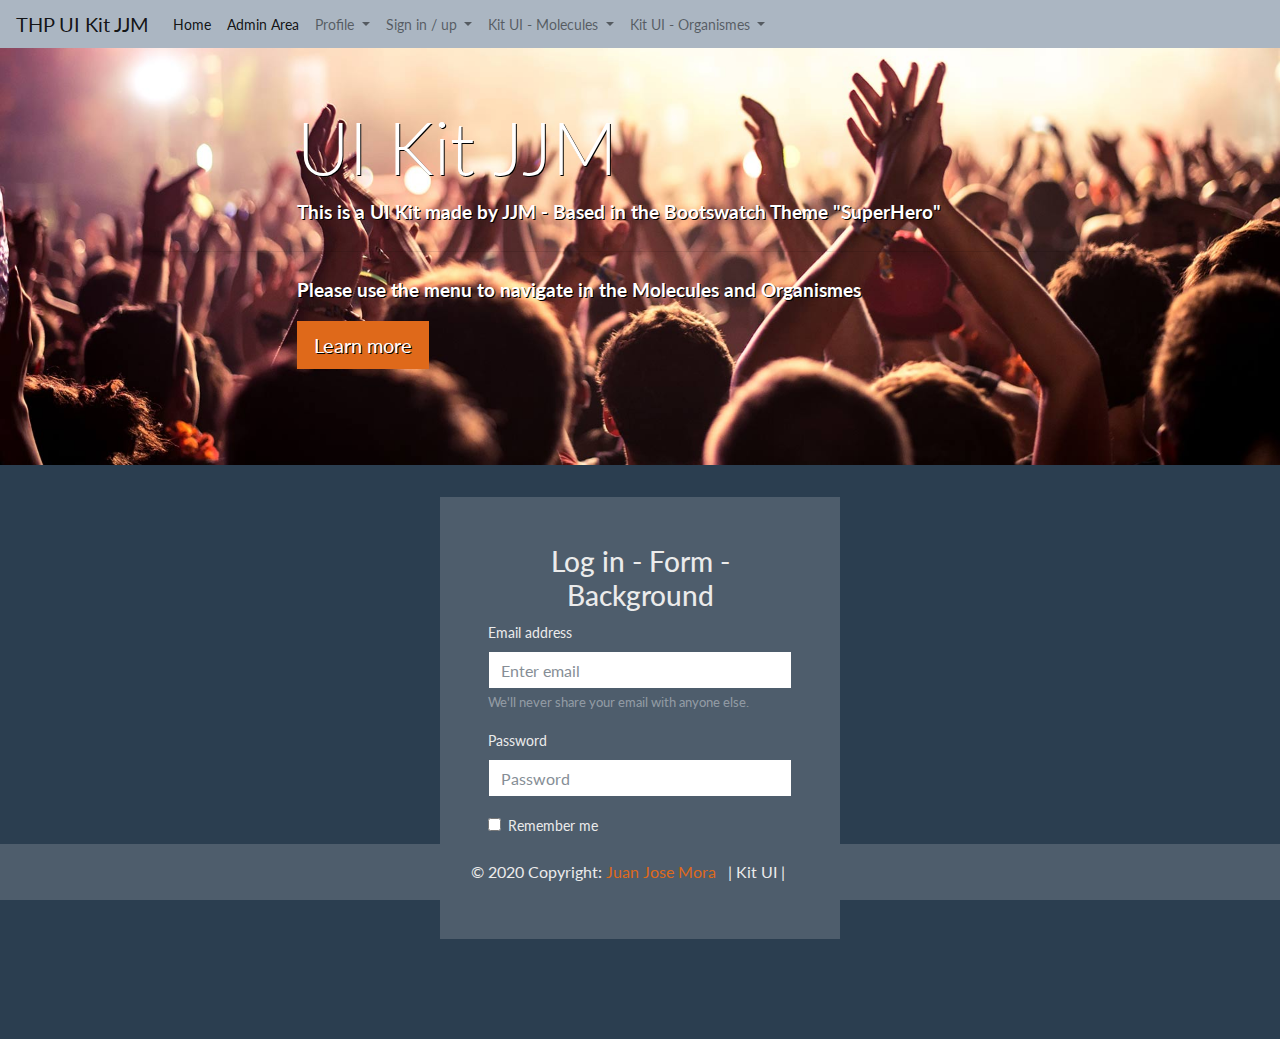
<file: log-in.html>
<!doctype html>
<html lang="en">
  <head>
    <meta charset="UTF-8">
    <meta name="viewport" content="width=device-width, initial-scale=1.0">
    <title>Kit UI jjm - Footer</title>
  
    <link rel="stylesheet" href="https://stackpath.bootstrapcdn.com/bootstrap/4.5.2/css/bootstrap.min.css">
    <link rel="stylesheet" href="bootstrap.min.css">
    <link rel="stylesheet" href="https://pro.fontawesome.com/releases/v5.10.0/css/all.css" integrity="sha384-AYmEC3Yw5cVb3ZcuHtOA93w35dYTsvhLPVnYs9eStHfGJvOvKxVfELGroGkvsg+p" crossorigin="anonymous"/>
    <link rel="stylesheet" href="styles.css">
  
  </head>

  <body>
    <!-- Navbar -->
    <nav class="navbar fixed-top navbar-expand-lg navbar-light bg-light">
      <a class="navbar-brand" href="#">THP UI Kit JJM</a>
      <button class="navbar-toggler" type="button" data-toggle="collapse" data-target="#navbarSupportedContent" aria-controls="navbarSupportedContent" aria-expanded="false" aria-label="Toggle navigation">
        <span class="navbar-toggler-icon"></span>
      </button>
    
      <div class="collapse navbar-collapse" id="navbarSupportedContent">
        <ul class="navbar-nav mr-auto">
          <li class="nav-item active">
            <a class="nav-link" href="index.html">Home <span class="sr-only">(current)</span></a>
          </li>
          <li class="nav-item active">
            <a class="nav-link" href="#">Admin Area</a>
          </li>
          <li class="nav-item dropdown">
            <a class="nav-link dropdown-toggle" href="#" id="navbarDropdown" role="button" data-toggle="dropdown" aria-haspopup="true" aria-expanded="false">
              Profile
            </a>
            <div class="dropdown-menu" aria-labelledby="navbarDropdown">
              <a class="dropdown-item" href="#">Mon Profile</a>
              <a class="dropdown-item" href="#">Sign Out</a>
            </div>
          </li>
          <li class="nav-item dropdown">
            <a class="nav-link dropdown-toggle" href="#" id="navbarDropdown" role="button" data-toggle="dropdown" aria-haspopup="true" aria-expanded="false">
              Sign in / up
            </a>
            <div class="dropdown-menu" aria-labelledby="navbarDropdown">
              <a class="dropdown-item" href="log-in.html">Sign in</a>
              <a class="dropdown-item" href="#">Sign up</a>
            </div>
          </li>
          <li class="nav-item dropdown">
            <a class="nav-link dropdown-toggle" href="#" id="navbarDropdown" role="button" data-toggle="dropdown" aria-haspopup="true" aria-expanded="false">
              Kit UI - Molecules
            </a>
            <div class="dropdown-menu" aria-labelledby="navbarDropdown">
              <a class="dropdown-item" href="forms.html">Forms</a>
              <a class="dropdown-item" href="jumbotron.html">Jumbotron</a>
              <a class="dropdown-item" href="cards.html">Cards</a>
              <a class="dropdown-item" href="list_el.html">Lists Elements</a>
              <a class="dropdown-item" href="comment.html">Comment</a>
            </div>
          </li>
          <li class="nav-item dropdown">
            <a class="nav-link dropdown-toggle" href="#" id="navbarDropdown" role="button" data-toggle="dropdown" aria-haspopup="true" aria-expanded="false">
              Kit UI - Organismes
            </a>
            <div class="dropdown-menu" aria-labelledby="navbarDropdown">
              <a class="dropdown-item" href="navbar.html">Nav Bar</a>
              <a class="dropdown-item" href="list.html">Lists</a>
              <a class="dropdown-item" href="footer.html">Footer</a>
              <a class="dropdown-item" href="card_deck.html">Card Deck</a>
            </div>
          </li>
        </ul>
      </div>
    </nav>
    <!-- End Navbar -->

    <!-- Jumbotron -->
    <div class="jumbotron jumbotron-fluid mt-4 jumbotron-xl text-white jumbotron-text">
      <h1 class="display-3">UI Kit JJM</h1>
      <p class="lead font-weight-bold">This is a UI Kit made by JJM - Based in the Bootswatch Theme "SuperHero"</p>
      <hr class="my-4">
      <p class="lead font-weight-bold">Please use the menu to navigate in the Molecules and Organismes</p>
      <p class="lead">
        <a class="btn btn-primary btn-lg" href="#" role="button">Learn more</a>
      </p>
    </div>
    <!-- End Jumbotron -->
    
    <div class="m-4"></div>

    <!-- Form -->
    <form class="form-container bg-dark p-5">
      <h3 class="text-center">Log in - Form - Background</h3>
      <div class="form-group">
        <label for="exampleInputEmail1">Email address</label>
        <input type="email" class="form-control" id="exampleInputEmail1" aria-describedby="emailHelp" placeholder="Enter email">
        <small id="emailHelp" class="form-text text-muted">We'll never share your email with anyone else.</small>
      </div>
      <div class="form-group">
        <label for="exampleInputPassword1">Password</label>
        <input type="password" class="form-control" id="exampleInputPassword1" placeholder="Password">
      </div>
      <div class="form-check pb-3">
        <input type="checkbox" class="form-check-input" id="exampleCheck1">
        <label class="form-check-label" for="exampleCheck1">Remember me</label>
      </div>
      <button type="submit" class="btn btn-primary">Log in</button>
    </form>
    <!-- End Form -->

    <div class="m-4"></div>

    <!-- Footer -->
    <footer class="page-footer font-small blue fixed-bottom bg-dark">
      <div class="footer-copyright text-center py-3">© 2020 Copyright:
        <a href="https://wwww.juanjosemora.es/"> Juan Jose Mora</a>
        <span class="px-2">|  Kit UI  |</span>
        <i class="fab fa-facebook pl-2"> </i>
        <i class="fab fa-twitter pl-2"> </i>
      </div>
    </footer>
    <!-- Footer -->

    <script src="https://code.jquery.com/jquery-3.2.1.slim.min.js" integrity="sha384-KJ3o2DKtIkvYIK3UENzmM7KCkRr/rE9/Qpg6aAZGJwFDMVNA/GpGFF93hXpG5KkN" crossorigin="anonymous"></script>
    <script src="https://cdnjs.cloudflare.com/ajax/libs/popper.js/1.12.9/umd/popper.min.js" integrity="sha384-ApNbgh9B+Y1QKtv3Rn7W3mgPxhU9K/ScQsAP7hUibX39j7fakFPskvXusvfa0b4Q" crossorigin="anonymous"></script>
    <script src="https://maxcdn.bootstrapcdn.com/bootstrap/4.0.0/js/bootstrap.min.js" integrity="sha384-JZR6Spejh4U02d8jOt6vLEHfe/JQGiRRSQQxSfFWpi1MquVdAyjUar5+76PVCmYl" crossorigin="anonymous"></script>
  </body>
</html>
</file>
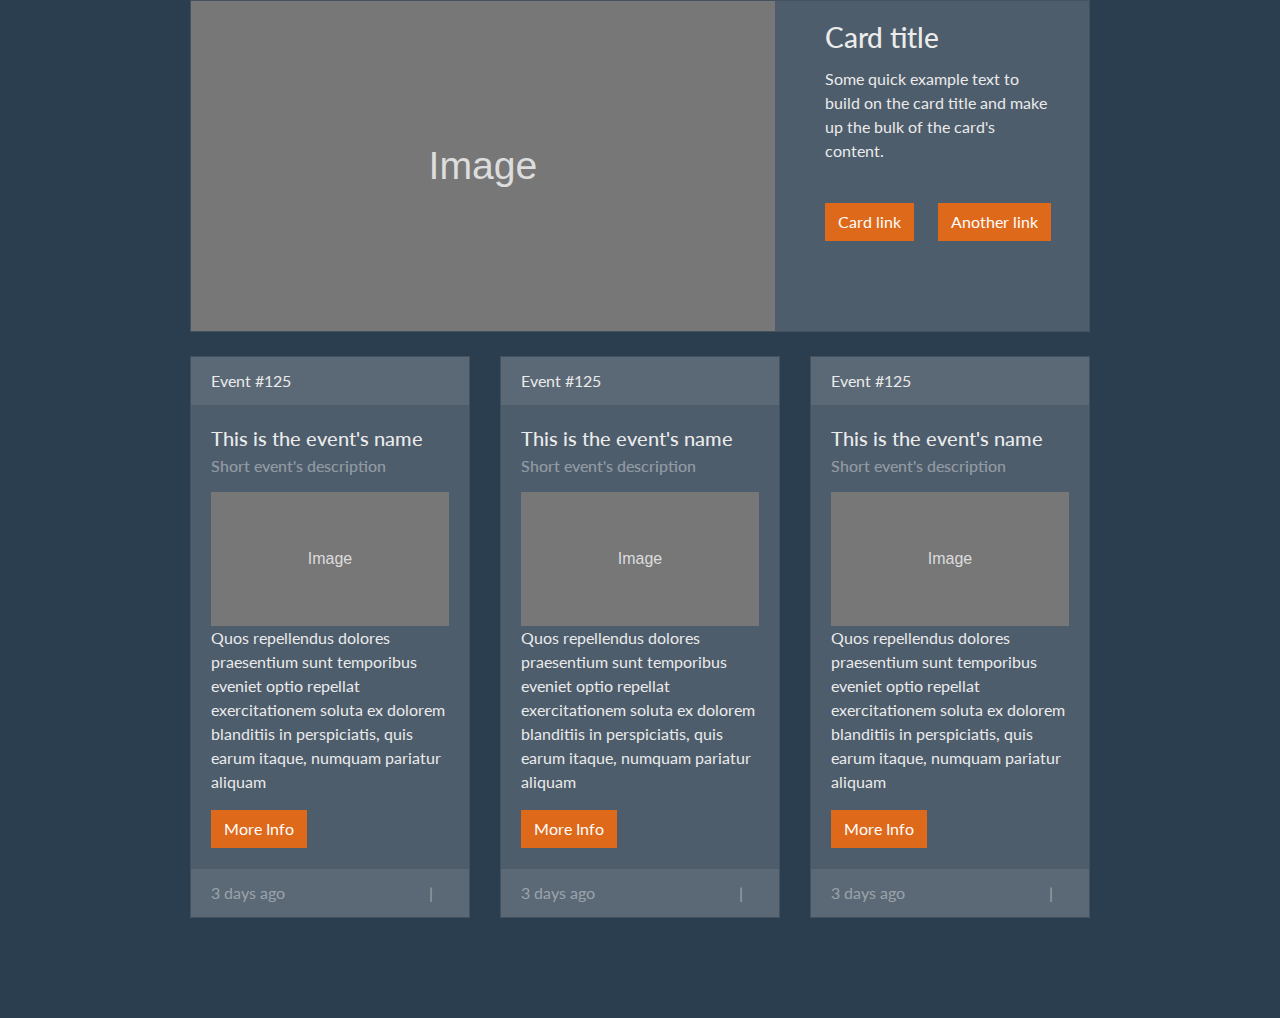
<file: show.html>
<!doctype html>
<html lang="en">
  <head>
    <meta charset="UTF-8">
    <meta name="viewport" content="width=device-width, initial-scale=1.0">
    <title>Kit UI jjm - Footer</title>
  
    <link rel="stylesheet" href="https://stackpath.bootstrapcdn.com/bootstrap/4.5.2/css/bootstrap.min.css">
    <link rel="stylesheet" href="bootstrap.min.css">
    <link rel="stylesheet" href="https://pro.fontawesome.com/releases/v5.10.0/css/all.css" integrity="sha384-AYmEC3Yw5cVb3ZcuHtOA93w35dYTsvhLPVnYs9eStHfGJvOvKxVfELGroGkvsg+p" crossorigin="anonymous"/>
    <link rel="stylesheet" href="styles.css">
  
  </head>

  <body>
    <div class="show-container">
      <div class="card">
        <div class="d-flex flex-row">
          <div class="col-8 pl-0">
            <img style="height: auto; width: 100%; display: block;" src="data:image/svg+xml;charset=UTF-8,%3Csvg%20width%3D%22318%22%20height%3D%22180%22%20xmlns%3D%22http%3A%2F%2Fwww.w3.org%2F2000%2Fsvg%22%20viewBox%3D%220%200%20318%20180%22%20preserveAspectRatio%3D%22none%22%3E%3Cdefs%3E%3Cstyle%20type%3D%22text%2Fcss%22%3E%23holder_158bd1d28ef%20text%20%7B%20fill%3Argba(255%2C255%2C255%2C.75)%3Bfont-weight%3Anormal%3Bfont-family%3AHelvetica%2C%20monospace%3Bfont-size%3A16pt%20%7D%20%3C%2Fstyle%3E%3C%2Fdefs%3E%3Cg%20id%3D%22holder_158bd1d28ef%22%3E%3Crect%20width%3D%22318%22%20height%3D%22180%22%20fill%3D%22%23777%22%3E%3C%2Frect%3E%3Cg%3E%3Ctext%20x%3D%22129.359375%22%20y%3D%2297.35%22%3EImage%3C%2Ftext%3E%3C%2Fg%3E%3C%2Fg%3E%3C%2Fsvg%3E" alt="Card image">
          </div>
          <div class="col-4">
            <div class="card-body">
              <h3 class="card-title">Card title</h3>
              <p class="card-text">Some quick example text to build on the card title and make up the bulk of the card's content.</p>
            </div>
            <div class="card-body">
              <a href="#" class="card-link btn btn-primary">Card link</a>
              <a href="#" class="card-link btn btn-primary">Another link</a>
            </div>
          </div>
        </div>
      </div>

      <div class="m-4"></div>

      <div class="card-deck">
        <div class="d-flex flex-row flex-wrap">
          <div class="card">
            <div class="card-header">Event #125</div>
            <div class="card-body">
              <h5 class="card-title">This is the event's name</h5>
              <h6 class="card-subtitle text-muted mb-3">Short event's description</h6>
              <img style="height: auto; width: 100%; display: block;" src="data:image/svg+xml;charset=UTF-8,%3Csvg%20width%3D%22318%22%20height%3D%22180%22%20xmlns%3D%22http%3A%2F%2Fwww.w3.org%2F2000%2Fsvg%22%20viewBox%3D%220%200%20318%20180%22%20preserveAspectRatio%3D%22none%22%3E%3Cdefs%3E%3Cstyle%20type%3D%22text%2Fcss%22%3E%23holder_158bd1d28ef%20text%20%7B%20fill%3Argba(255%2C255%2C255%2C.75)%3Bfont-weight%3Anormal%3Bfont-family%3AHelvetica%2C%20monospace%3Bfont-size%3A16pt%20%7D%20%3C%2Fstyle%3E%3C%2Fdefs%3E%3Cg%20id%3D%22holder_158bd1d28ef%22%3E%3Crect%20width%3D%22318%22%20height%3D%22180%22%20fill%3D%22%23777%22%3E%3C%2Frect%3E%3Cg%3E%3Ctext%20x%3D%22129.359375%22%20y%3D%2297.35%22%3EImage%3C%2Ftext%3E%3C%2Fg%3E%3C%2Fg%3E%3C%2Fsvg%3E" alt="Card image">
              <p class="card-text">Quos repellendus dolores praesentium sunt temporibus eveniet optio repellat exercitationem soluta ex dolorem blanditiis in perspiciatis, quis earum itaque, numquam pariatur aliquam</p>
              <a href="#" class="btn btn-primary">More Info</a>   
            </div>
            <div class="card-footer text-muted d-flex justify-content-between">
              <div>
                <span class="justify-self-left">3 days ago</span>
              </div>
              <div>
                <span><a href="#"><i class="far fa-heart pl-3"></i></a></span>
                <span class="pl-3"> | </span>
                <span><a href="#"><i class="fas fa-share-alt pl-3"></i></a></span>
              </div>
            </div>
          </div>

          <div class="card">
            <div class="card-header">Event #125</div>
            <div class="card-body">
              <h5 class="card-title">This is the event's name</h5>
              <h6 class="card-subtitle text-muted mb-3">Short event's description</h6>
              <img style="height: auto; width: 100%; display: block;" src="data:image/svg+xml;charset=UTF-8,%3Csvg%20width%3D%22318%22%20height%3D%22180%22%20xmlns%3D%22http%3A%2F%2Fwww.w3.org%2F2000%2Fsvg%22%20viewBox%3D%220%200%20318%20180%22%20preserveAspectRatio%3D%22none%22%3E%3Cdefs%3E%3Cstyle%20type%3D%22text%2Fcss%22%3E%23holder_158bd1d28ef%20text%20%7B%20fill%3Argba(255%2C255%2C255%2C.75)%3Bfont-weight%3Anormal%3Bfont-family%3AHelvetica%2C%20monospace%3Bfont-size%3A16pt%20%7D%20%3C%2Fstyle%3E%3C%2Fdefs%3E%3Cg%20id%3D%22holder_158bd1d28ef%22%3E%3Crect%20width%3D%22318%22%20height%3D%22180%22%20fill%3D%22%23777%22%3E%3C%2Frect%3E%3Cg%3E%3Ctext%20x%3D%22129.359375%22%20y%3D%2297.35%22%3EImage%3C%2Ftext%3E%3C%2Fg%3E%3C%2Fg%3E%3C%2Fsvg%3E" alt="Card image">
              <p class="card-text">Quos repellendus dolores praesentium sunt temporibus eveniet optio repellat exercitationem soluta ex dolorem blanditiis in perspiciatis, quis earum itaque, numquam pariatur aliquam</p>
              <a href="#" class="btn btn-primary">More Info</a>
            </div>
            <div class="card-footer text-muted d-flex justify-content-between">
              <div>
                <span class="justify-self-left">3 days ago</span>
              </div>
              <div>
                <span><a href="#"><i class="far fa-heart pl-3"></i></a></span>
                <span class="pl-3"> | </span>
                <span><a href="#"><i class="fas fa-share-alt pl-3"></i></a></span>
              </div>
            </div>
          </div>

          <div class="card">
            <div class="card-header">Event #125</div>
            <div class="card-body">
              <h5 class="card-title">This is the event's name</h5>
              <h6 class="card-subtitle text-muted mb-3">Short event's description</h6>
              <img style="height: auto; width: 100%; display: block;" src="data:image/svg+xml;charset=UTF-8,%3Csvg%20width%3D%22318%22%20height%3D%22180%22%20xmlns%3D%22http%3A%2F%2Fwww.w3.org%2F2000%2Fsvg%22%20viewBox%3D%220%200%20318%20180%22%20preserveAspectRatio%3D%22none%22%3E%3Cdefs%3E%3Cstyle%20type%3D%22text%2Fcss%22%3E%23holder_158bd1d28ef%20text%20%7B%20fill%3Argba(255%2C255%2C255%2C.75)%3Bfont-weight%3Anormal%3Bfont-family%3AHelvetica%2C%20monospace%3Bfont-size%3A16pt%20%7D%20%3C%2Fstyle%3E%3C%2Fdefs%3E%3Cg%20id%3D%22holder_158bd1d28ef%22%3E%3Crect%20width%3D%22318%22%20height%3D%22180%22%20fill%3D%22%23777%22%3E%3C%2Frect%3E%3Cg%3E%3Ctext%20x%3D%22129.359375%22%20y%3D%2297.35%22%3EImage%3C%2Ftext%3E%3C%2Fg%3E%3C%2Fg%3E%3C%2Fsvg%3E" alt="Card image">
              <p class="card-text">Quos repellendus dolores praesentium sunt temporibus eveniet optio repellat exercitationem soluta ex dolorem blanditiis in perspiciatis, quis earum itaque, numquam pariatur aliquam</p>
              <a href="#" class="btn btn-primary">More Info</a>
            </div>
            <div class="card-footer text-muted d-flex justify-content-between">
              <div>
                <span class="justify-self-left">3 days ago</span>
              </div>
              <div>
                <span><a href="#"><i class="far fa-heart pl-3"></i></a></span>
                <span class="pl-3"> | </span>
                <span><a href="#"><i class="fas fa-share-alt pl-3"></i></a></span>
              </div>
            </div>
          </div>
        </div>
      </div>
    </div>

    <script src="https://code.jquery.com/jquery-3.2.1.slim.min.js" integrity="sha384-KJ3o2DKtIkvYIK3UENzmM7KCkRr/rE9/Qpg6aAZGJwFDMVNA/GpGFF93hXpG5KkN" crossorigin="anonymous"></script>
    <script src="https://cdnjs.cloudflare.com/ajax/libs/popper.js/1.12.9/umd/popper.min.js" integrity="sha384-ApNbgh9B+Y1QKtv3Rn7W3mgPxhU9K/ScQsAP7hUibX39j7fakFPskvXusvfa0b4Q" crossorigin="anonymous"></script>
    <script src="https://maxcdn.bootstrapcdn.com/bootstrap/4.0.0/js/bootstrap.min.js" integrity="sha384-JZR6Spejh4U02d8jOt6vLEHfe/JQGiRRSQQxSfFWpi1MquVdAyjUar5+76PVCmYl" crossorigin="anonymous"></script>
  </body>
</html>
</file>
<file: styles.css>
*{
  padding: 0;
  margin: 0;
}

body{
  margin-bottom: 100px;
}

.form-container{
  width: 400px;
  margin: auto;
}

.main-container, .list-container, .comment-container, .form-container-xl, .show-container{
  margin: auto;
  width: 900px;
}


.bg-transparent{
  background: transparent;
  border-radius: 1rem;
}
.jumbotron{
  background-image: url("images/concert.jpg");
  background-size:cover;
}

.jumbotron > *{
  padding-left: 15%;
  padding-right: 15%;
}

.jumbotron-xl{
  padding: 80px 150px;
}

.jumbotron-sm{
  padding: 20px 150px;
}

.card .img-avatar{
  width: 90px;
  height: auto;
  position: absolute;
  top: -50px;
  left: 50%;
  border-radius: 50%;
  transform: translateX(-50%);
}

.jumbotron-text{
  color: black;
  text-shadow: 0.5px 0.5px black;
  color: white;
}

.jumbotron-text p{
  font-size: 1.2rem;
  font-weight: bold;
}
</file>
<file: Bootswatch_superhero_files/custom.css>
body{padding-top:120px}pre{background:#f7f7f9}@media (min-width: 768px){body>.navbar-transparent{box-shadow:none}body>.navbar-transparent .navbar-nav>.open>a{box-shadow:none}}#home,#help{font-size:0.9rem}#home .navbar,#help .navbar{background:#349aed;background:linear-gradient(145deg, #349aed 50%, #34d8ed 100%);transition:box-shadow 200ms ease-in}#home .navbar-transparent,#help .navbar-transparent{background:none !important;box-shadow:none}#home .navbar-brand .nav-link,#help .navbar-brand .nav-link{display:inline-block;margin-right:-30px}#home .navbar-brand img,#help .navbar-brand img{display:inline-block;margin:0 10px;width:30px}#home .nav-link,#help .nav-link{text-transform:uppercase;font-weight:500;color:#fff}#home{padding-top:0px}#home .btn{padding:0.6rem 0.55rem 0.5rem;box-shadow:none;font-size:0.7rem;font-weight:500}.bs-docs-section{margin-top:4em}.bs-docs-section .page-header h1{padding:2rem 0;font-size:3rem}.dropdown-menu.show[aria-labelledby="themes"]{display:flex;width:420px;flex-wrap:wrap}.dropdown-menu.show[aria-labelledby="themes"] .dropdown-item{width:33.333%}.dropdown-menu.show[aria-labelledby="themes"] .dropdown-item:first-child{width:100%}.bs-component{position:relative}.bs-component+.bs-component{margin-top:1rem}.bs-component .card{margin-bottom:1rem}.bs-component .modal{position:relative;top:auto;right:auto;left:auto;bottom:auto;z-index:1;display:block}.bs-component .modal-dialog{width:90%}.bs-component .popover{position:relative;display:inline-block;width:220px;margin:20px}.source-button{display:none;position:absolute;top:0;right:0;z-index:100;font-weight:bold}.source-button:hover{cursor:pointer}.bs-component:hover .source-button{display:block}#source-modal pre{max-height:calc(100vh - 11rem);background-color:rgba(0,0,0,0.7);color:rgba(255,255,255,0.7)}.nav-tabs{margin-bottom:15px}.progress{margin-bottom:10px}#footer{margin:5em 0}#footer li{float:left;margin-right:1.5em;margin-bottom:1.5em}#footer p{clear:left;margin-bottom:0}.splash{padding:12em 0 6em;background:#349aed;background:linear-gradient(145deg, #349aed 50%, #34d8ed 100%);color:#fff;text-align:center}.splash .logo{width:160px}.splash h1{font-size:3em;color:#fff}.splash #social{margin:2em 0 3em}.splash .alert{margin:2em 0;border:none}.splash .sponsor a{color:#fff}.section-tout{padding:6em 0 1em;border-bottom:1px solid rgba(0,0,0,0.05);background-color:#eaf1f1;text-align:center}.section-tout .icon{text-align:center;margin-bottom:1rem}.section-tout .fa{display:inline-block;padding:0.8em;font-size:2rem;background:#349aed;background:linear-gradient(145deg, #3b9cea 50%, #3db8eb 100%);border-radius:50%;color:rgba(0,0,0,0.5)}.section-tout p{margin-bottom:5em}.section-preview{padding:4em 0 4em}.section-preview .preview{margin-bottom:4em;background-color:#eaf1f1}.section-preview .preview img{max-width:100%}.section-preview .preview .image{position:relative}.section-preview .preview .image:before{box-shadow:inset 0 0 0 1px rgba(0,0,0,0.1);position:absolute;top:0;left:0;width:100%;height:100%;content:"";pointer-events:none}.section-preview .preview .options{padding:2em;border:1px solid rgba(0,0,0,0.05);border-top:none;text-align:center}.section-preview .preview .options p{margin-bottom:2em}.section-preview .dropdown-menu{text-align:left}.section-preview .lead{margin-bottom:2em}@media (max-width: 767px){.section-preview .image img{width:100%}}.sponsor img{max-width:100%}.sponsor #carbonads{max-width:240px;margin:0 auto}.sponsor .carbon-text{display:block;margin-top:1em;font-size:12px}.sponsor .carbon-poweredby{float:right;margin-top:1em;font-size:10px}@media (max-width: 767px){.splash{padding-top:8em}.splash .logo{width:100px}.splash h1{font-size:2em}#banner{margin-bottom:2em;text-align:center}}
</file>
